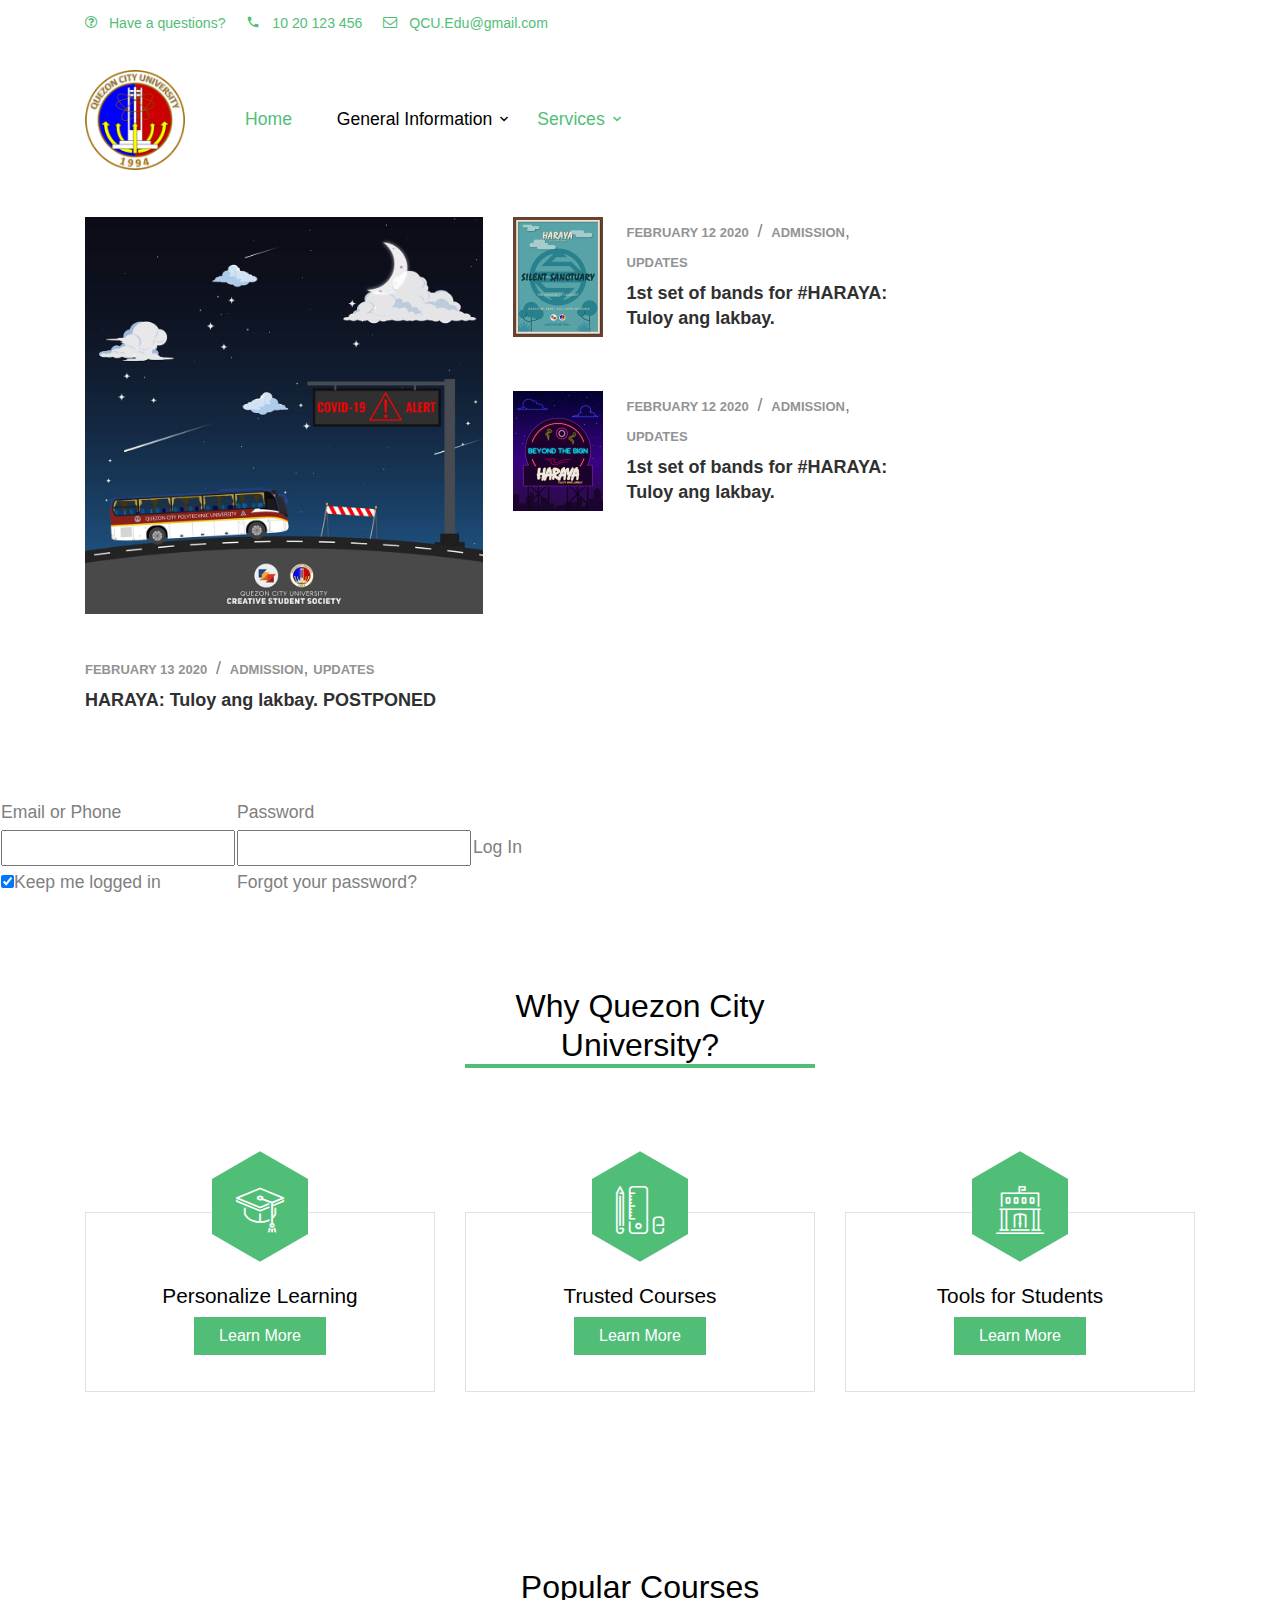
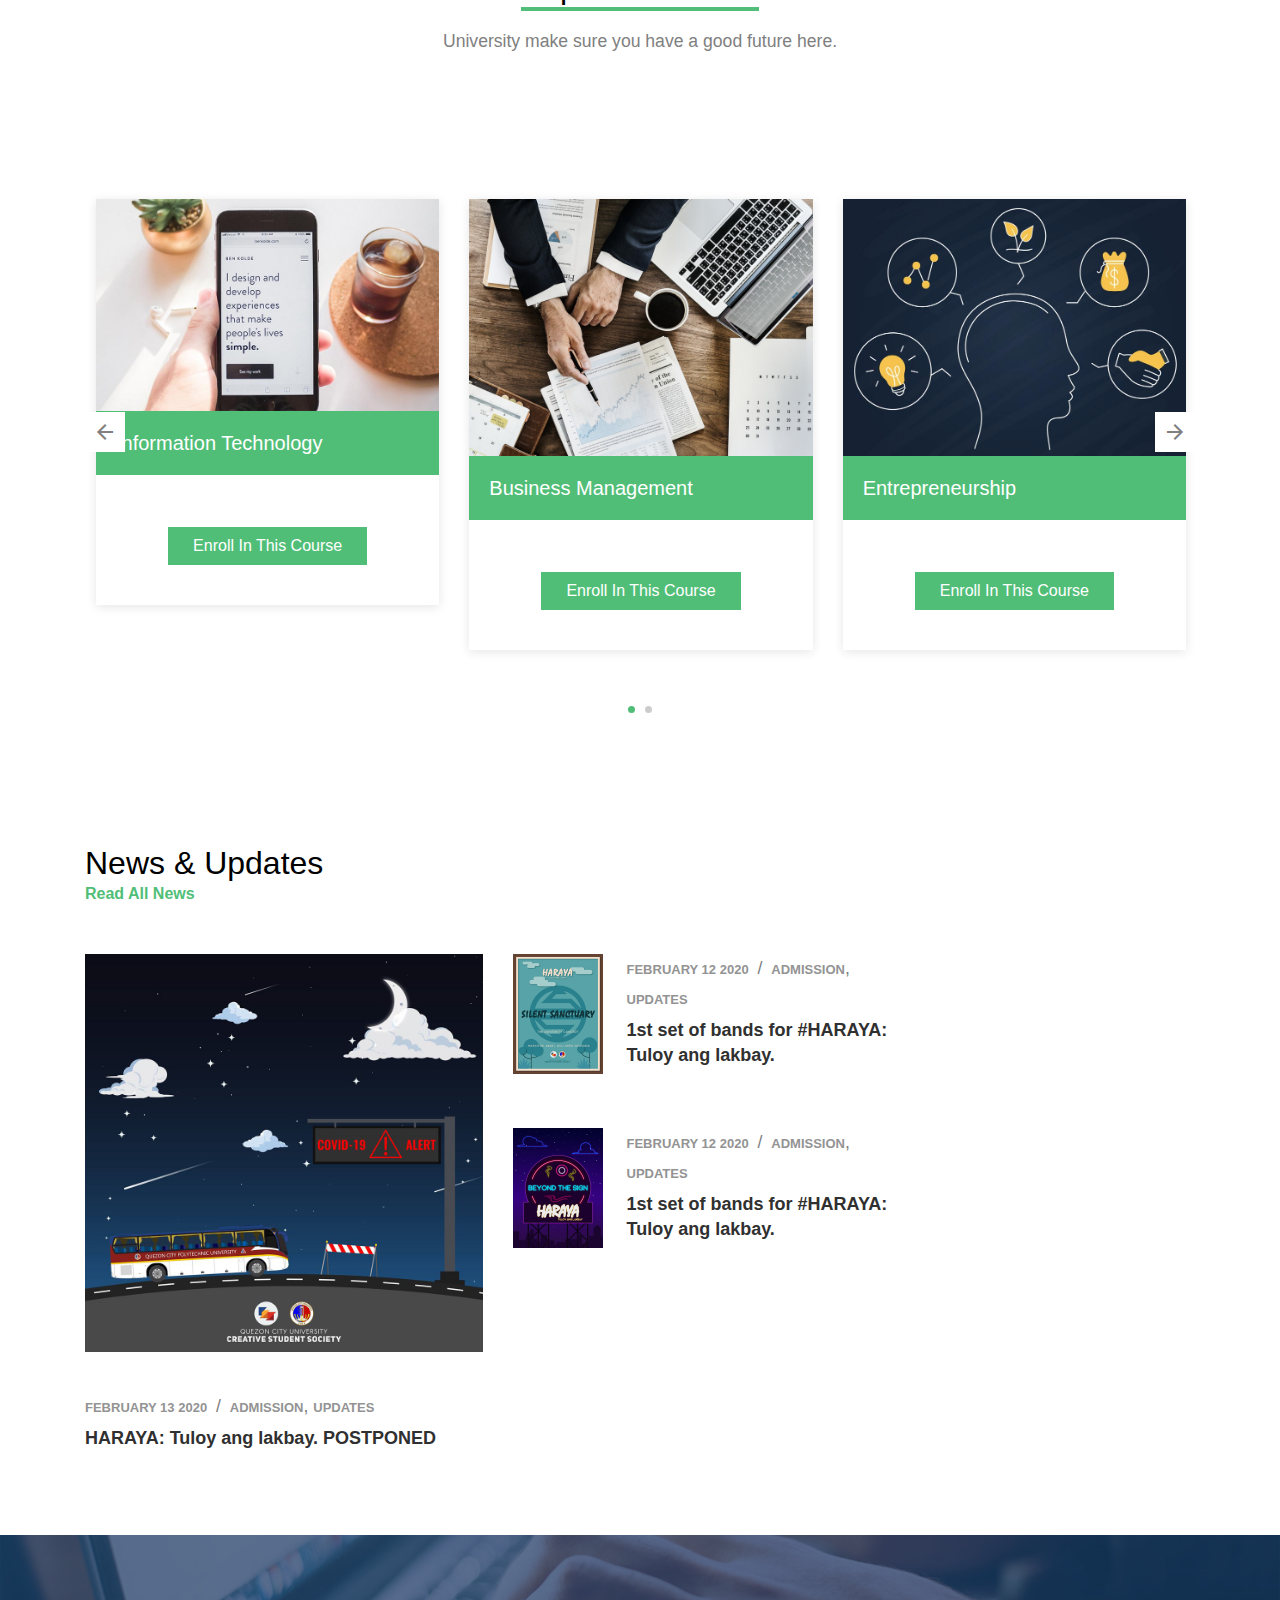
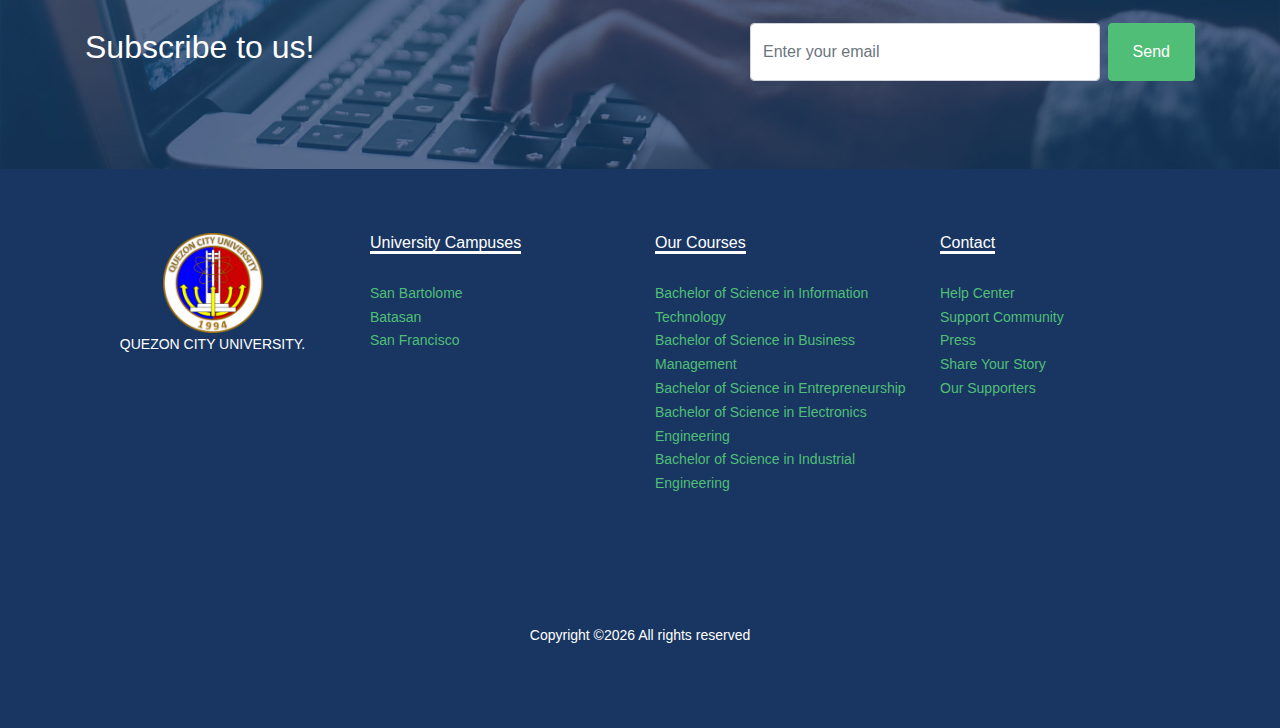
<file: index.html>
<!DOCTYPE html>
<html lang="en">

<head>
  <title>Quezon City University</title>
  <meta charset="utf-8">
  <meta name="viewport" content="width=device-width, initial-scale=1, shrink-to-fit=no">


  
  <link rel="stylesheet" href="fonts/icomoon/style.css">

  <link rel="stylesheet" href="css/bootstrap.min.css">
  <link rel="stylesheet" href="css/jquery-ui.css">
  <link rel="stylesheet" href="css/owl.carousel.min.css">
  <link rel="stylesheet" href="css/owl.theme.default.min.css">
  <link rel="stylesheet" href="css/owl.theme.default.min.css">

  <link rel="stylesheet" href="css/jquery.fancybox.min.css">

  <link rel="stylesheet" href="css/bootstrap-datepicker.css">

  <link rel="stylesheet" href="fonts/flaticon/font/flaticon.css">

  <link rel="stylesheet" href="css/aos.css">
  <link href="css/jquery.mb.YTPlayer.min.css" media="all" rel="stylesheet" type="text/css">

  <link rel="stylesheet" href="css/style.css">



</head>

<body data-spy="scroll" data-target=".site-navbar-target" data-offset="300">

  <div class="site-wrap">

    <div class="site-mobile-menu site-navbar-target">
      <div class="site-mobile-menu-header">
        <div class="site-mobile-menu-close mt-3">
          <span class="icon-close2 js-menu-toggle"></span>
        </div>
      </div>
      <div class="site-mobile-menu-body"></div>
    </div>


    <div class="py-2 bg-red">
      <div class="container">
        <div class="row align-items-center">
          <div class="col-lg-9 d-none d-lg-block">
            <a href="#" class="small mr-3"><span class="icon-question-circle-o mr-2"></span> Have a questions?</a> 
            <a href="#" class="small mr-3"><span class="icon-phone2 mr-2"></span> 10 20 123 456</a> 
            <a href="#" class="small mr-3"><span class="icon-envelope-o mr-2"></span> QCU.Edu@gmail.com</a> 
          </div>
          
          </div>
        </div>
      </div>
    </div>
    <header class="site-navbar py-4 js-sticky-header site-navbar-target" role="banner">

      <div class="container">
        <div class="d-flex align-items-center">
          <div class="site-logo">
            <a href="index.html" class="d-block">
              <img src="images/logo1.png" width = "100" height = "100" class="img-fluid">
            </a>
          </div>
          <div class="mr-auto">
            <nav class="site-navigation position-relative text-right" role="navigation">
              <ul class="site-menu main-menu js-clone-nav mr-auto d-none d-lg-block">
                <li class="active">
                  <a href="index.html" class="nav-link text-left">Home</a>
                </li>
                <li class="has-children">
                  <a href="General Information.html" class="nav-link text-left">General Information</a>
                  <ul class="dropdown">
                    <li><a href="University Calendar.html">University Calendar</a></li>
                    <li><a href="General Information.html">Mission and Vission</a></li>
					<li><a href="HYMN.html">Univeristy HYMN</a></li>
                  </ul>
                </li>
                <li>
                  <li class="has-children active">
                  <a href="Services.html" class="nav-link text-left">Services</a>
                  <ul class="dropdown">
                    <li><a href="Services.html">Registrar</a></li>
                    <li><a href="Services.html">Admission</a></li>
					<li><a href="index.html">Downloadable Forms</a></li>
                  </ul>
				  
				  
                </li>
              </ul>                                                                                                                                                                                                                                                                                          </ul>
            </nav>

          </div>
          
              <a href="#" class="d-inline-block d-lg-none site-menu-toggle js-menu-toggle text-black"><span
                class="icon-menu h3"></span></a>
            </div>
          </div>
         
        </div>
      </div>

    </header>

  <div class="news-updates">
      <div class="container">
         
        <div class="row">
          <div class="col-lg-9">
             <div class="section-heading">
              <h2 class="text-black">News &amp; Updates</h2>
              <a href="#">Read All News</a>
            </div>
            <div class="row">
              <div class="col-lg-6">
                <div class="post-entry-big">
                  <a href="news-single.html" class="img-link"><img src="images/news.jpg" alt="Image" class="img-fluid"></a>
                  <div class="post-content">
                    <div class="post-meta"> 
                      <a href="#">February 13 2020</a>
                      <span class="mx-1">/</span>
                      <a href="#">Admission</a>, <a href="#">Updates</a>
                    </div>
                    <h3 class="post-heading"><a href="news-single.html">HARAYA: Tuloy ang lakbay. POSTPONED</a></h3>
                  </div>
                </div>
              </div>
              <div class="col-lg-6">
                <div class="post-entry-big horizontal d-flex mb-4">
                  <a href="news-single.html" class="img-link mr-4"><img src="images/haraya.png" alt="Image" class="img-fluid"></a>
                  <div class="post-content">
                    <div class="post-meta">
                      <a href="#">February 12 2020</a>
                      <span class="mx-1">/</span>
                      <a href="#">Admission</a>, <a href="#">Updates</a>
                    </div>
                    <h3 class="post-heading"><a href="news-single.html">1st set of bands for #HARAYA: Tuloy ang lakbay. </a></h3>
                  </div>
                </div>

                <div class="post-entry-big horizontal d-flex mb-4">
                  <a href="news-single.html" class="img-link mr-4"><img src="images/beyond.jpg" alt="Image" class="img-fluid"></a>
                  <div class="post-content">
                    <div class="post-meta">
                      <a href="#">February 12 2020</a>
                      <span class="mx-1">/</span>
                      <a href="#">Admission</a>, <a href="#">Updates</a>
                    </div>
                    <h3 class="post-heading"><a href="news-single.html">1st set of bands for #HARAYA: Tuloy ang lakbay.</a></h3>
                  </div>
                </div>
              </div>
            </div>
          </div>
         
        </div>
      </div>
    </div>
    
<link href='https://fonts.googleapis.com/css?family=Open+Sans:400,700' rel='stylesheet' type='text/css'>

<div id="navwrapper">
  <div id="navbar"> <table class="tablewrapper">
    <tr>
      <td class="row1">Email or Phone</td>
      <td class="row1">Password</td>
    </tr>
    <tr>
      <td><input type="text" class="inputtext">
      </td>
      <td><input type="text" class="inputtext">
      </td>
      <td><div id="button">Log In</div></td>
    </tr>
    <tr>
      <td>
        <div class="row2"><input type="checkbox" checked>Keep me logged in</div></td>
      <td class="row2 h">Forgot your password?</td>
  </table>
   
    <div></div>

    <div class="site-section">
      <div class="container">
        <div class="row mb-5 justify-content-center text-center">
          <div class="col-lg-4 mb-5">
            <h2 class="section-title-underline mb-5">
              <span>Why Quezon City University?</span>
            </h2>
          </div>
        </div>
        <div class="row">
          <div class="col-lg-4 col-md-6 mb-4 mb-lg-0">

            <div class="feature-1 border">
              <div class="icon-wrapper bg-primary">
                <span class="flaticon-mortarboard text-white"></span>
              </div>
              <div class="feature-1-content">
                <h2>Personalize Learning</h2>
               
                <p><a href="#" class="btn btn-primary px-4 rounded-0">Learn More</a></p>
              </div>
            </div>
          </div>
          <div class="col-lg-4 col-md-6 mb-4 mb-lg-0">
            <div class="feature-1 border">
              <div class="icon-wrapper bg-primary">
                <span class="flaticon-school-material text-white"></span>
              </div>
              <div class="feature-1-content">
                <h2>Trusted Courses</h2>
              
                <p><a href="#" class="btn btn-primary px-4 rounded-0">Learn More</a></p>
              </div>
            </div> 
          </div>
          <div class="col-lg-4 col-md-6 mb-4 mb-lg-0">
            <div class="feature-1 border">
              <div class="icon-wrapper bg-primary">
                <span class="flaticon-library text-white"></span>
              </div>
              <div class="feature-1-content">
                <h2>Tools for Students</h2>
               
                <p><a href="#" class="btn btn-primary px-4 rounded-0">Learn More</a></p>
              </div>
            </div> 
          </div>
        </div>
      </div>
    </div>


    <div class="site-section">
      <div class="container">


        <div class="row mb-5 justify-content-center text-center">
          <div class="col-lg-6 mb-5">
            <h2 class="section-title-underline mb-3">
              <span>Popular Courses</span>
            </h2>
            <p>University make sure you have a good future here. </p>
          </div>
        </div>

        <div class="row">
          <div class="col-12">
              <div class="owl-slide-3 owl-carousel">
                  <div class="course-1-item">
                    <figure class="thumnail">
                      <a href="course-single.html"><img src="images/course_1.jpg" alt="Image" class="img-fluid"></a>
                   
                      <div class="category"><h3>Information Technology</h3></div>  
                    </figure>
                    <div class="course-1-content pb-4">
                      <div class="rating text-center mb-3">
                       
                      </div>
                      <p><a href="course-single.html" class="btn btn-primary rounded-0 px-4">Enroll In This Course</a></p>
                    </div>
                  </div>
      
                  <div class="course-1-item">
                    <figure class="thumnail">
                      <a href="course-single.html"><img src="images/business.png" alt="Image" class="img-fluid"></a>
                      <div class="category"><h3>Business Management</h3></div>  
                    </figure>
                    <div class="course-1-content pb-4">
                      <div class="rating text-center mb-3">
                        
                      </div>
                      <p><a href="course-single.html" class="btn btn-primary rounded-0 px-4">Enroll In This Course</a></p>
                    </div>
                  </div>
      
                  <div class="course-1-item">
                    <figure class="thumnail">
                      <a href="course-single.html"><img src="images/entrep.jpg" alt="Image" class="img-fluid"></a>
                      <div class="category"><h3>Entrepreneurship</h3></div>  
                    </figure>
                    <div class="course-1-content pb-4">
                      <div class="rating text-center mb-3">
                       
                      </div>
                      <p><a href="courses-single.html" class="btn btn-primary rounded-0 px-4">Enroll In This Course</a></p>
                    </div>
                  </div>

                  <div class="course-1-item">
                    <figure class="thumnail">
                        <a href="course-single.html"><img src="images/electronic.jpg" alt="Image" class="img-fluid"></a>
                      <div class="category"><h3>Electronics Engineering</h3></div>  
                    </figure>
                    <div class="course-1-content pb-4">
                      <div class="rating text-center mb-3">
                   
                      </div>
                      <p><a href="course-single.html" class="btn btn-primary rounded-0 px-4">Enroll In This Course</a></p>
                    </div>
                  </div>
      
                  <div class="course-1-item">
                    <figure class="thumnail">
                        <a href="course-single.html"><img src="images/industrial.jpg" alt="Image" class="img-fluid"></a>
                      <div class="category"><h3></h3>Industrial Engineering</div>  
                    </figure>
                    <div class="course-1-content pb-4">

                      <div class="rating text-center mb-3">
                       
                      </div>

                      <p><a href="course-single.html" class="btn btn-primary rounded-0 px-4">Enroll In This Course</a></p>
                    </div>
                  </div>
      
                 
                    
                    </div>
                  </div>
      
              </div>
      
          </div>
        </div>

        
        
      </div>
    </div>

   
    <div class="news-updates">
      <div class="container">
         
        <div class="row">
          <div class="col-lg-9">
             <div class="section-heading">
              <h2 class="text-black">News &amp; Updates</h2>
              <a href="#">Read All News</a>
            </div>
            <div class="row">
              <div class="col-lg-6">
                <div class="post-entry-big">
                  <a href="news-single.html" class="img-link"><img src="images/news.jpg" alt="Image" class="img-fluid"></a>
                  <div class="post-content">
                    <div class="post-meta"> 
                      <a href="#">February 13 2020</a>
                      <span class="mx-1">/</span>
                      <a href="#">Admission</a>, <a href="#">Updates</a>
                    </div>
                    <h3 class="post-heading"><a href="news-single.html">HARAYA: Tuloy ang lakbay. POSTPONED</a></h3>
                  </div>
                </div>
              </div>
              <div class="col-lg-6">
                <div class="post-entry-big horizontal d-flex mb-4">
                  <a href="news-single.html" class="img-link mr-4"><img src="images/haraya.png" alt="Image" class="img-fluid"></a>
                  <div class="post-content">
                    <div class="post-meta">
                      <a href="#">February 12 2020</a>
                      <span class="mx-1">/</span>
                      <a href="#">Admission</a>, <a href="#">Updates</a>
                    </div>
                    <h3 class="post-heading"><a href="news-single.html">1st set of bands for #HARAYA: Tuloy ang lakbay. </a></h3>
                  </div>
                </div>

                <div class="post-entry-big horizontal d-flex mb-4">
                  <a href="news-single.html" class="img-link mr-4"><img src="images/beyond.jpg" alt="Image" class="img-fluid"></a>
                  <div class="post-content">
                    <div class="post-meta">
                      <a href="#">February 12 2020</a>
                      <span class="mx-1">/</span>
                      <a href="#">Admission</a>, <a href="#">Updates</a>
                    </div>
                    <h3 class="post-heading"><a href="news-single.html">1st set of bands for #HARAYA: Tuloy ang lakbay.</a></h3>
                  </div>
                </div>
              </div>
            </div>
          </div>
         
        </div>
      </div>
    </div>

    <div class="site-section ftco-subscribe-1" style="background-image: url('images/bg_1.jpg')">
      <div class="container">
        <div class="row align-items-center">
          <div class="col-lg-7">
            <h2>Subscribe to us!</h2>
          </div>
          <div class="col-lg-5">
            <form action="" class="d-flex">
              <input type="text" class="rounded form-control mr-2 py-3" placeholder="Enter your email">
              <button class="btn btn-primary rounded py-3 px-4" type="submit">Send</button>
            </form>
          </div>
        </div>
      </div>
    </div> 


    <div class="footer">
      <div class="container">
        <div class="row">
          <div class="col-lg-3">
           <center><img src="images/logo1.png" width = "100" height = "100" class="img-fluid"></center>
            <center><p>QUEZON CITY UNIVERSITY.</p></center>
          </div>
          <div class="col-lg-3">
            <h3 class="footer-heading"><span>University Campuses</span></h3>
            <ul class="list-unstyled">
                <li><a href="#">San Bartolome</a></li>
                <li><a href="#">Batasan</a></li>
                <li><a href="#">San Francisco</a></li>
            </ul>
          </div>
          <div class="col-lg-3">
              <h3 class="footer-heading"><span>Our Courses</span></h3>
              <ul class="list-unstyled">
                  <li><a href="#">Bachelor of Science in Information Technology</a></li>
                  <li><a href="#">Bachelor of Science in Business Management</a></li>
                  <li><a href="#">Bachelor of Science in Entrepreneurship</a></li>
                  <li><a href="#">Bachelor of Science in Electronics Engineering</a></li>
                  <li><a href="#">Bachelor of Science in Industrial Engineering</a></li>
              </ul>
          </div>
          <div class="col-lg-3">
              <h3 class="footer-heading"><span>Contact</span></h3>
              <ul class="list-unstyled">
                  <li><a href="#">Help Center</a></li>
                  <li><a href="#">Support Community</a></li>
                  <li><a href="#">Press</a></li>
                  <li><a href="#">Share Your Story</a></li>
                  <li><a href="#">Our Supporters</a></li>
              </ul>
          </div>
        </div>

        <div class="row">
          <div class="col-12">
            <div class="copyright">
                <p>
                   
                    Copyright &copy;<script>document.write(new Date().getFullYear());</script> All rights reserved</a>
        
                    </p>
            </div>
          </div>
        </div>
      </div>
    </div>
    

  </div>
  <!-- .site-wrap -->


  <!-- loader -->
  <div id="loader" class="show fullscreen"><svg class="circular" width="48px" height="48px"><circle class="path-bg" cx="24" cy="24" r="22" fill="none" stroke-width="4" stroke="#eeeeee"/><circle class="path" cx="24" cy="24" r="22" fill="none" stroke-width="4" stroke-miterlimit="10" stroke="#51be78"/></svg></div>

  <script src="js/jquery-3.3.1.min.js"></script>
  <script src="js/jquery-migrate-3.0.1.min.js"></script>
  <script src="js/jquery-ui.js"></script>
  <script src="js/popper.min.js"></script>
  <script src="js/bootstrap.min.js"></script>
  <script src="js/owl.carousel.min.js"></script>
  <script src="js/jquery.stellar.min.js"></script>
  <script src="js/jquery.countdown.min.js"></script>
  <script src="js/bootstrap-datepicker.min.js"></script>
  <script src="js/jquery.easing.1.3.js"></script>
  <script src="js/aos.js"></script>
  <script src="js/jquery.fancybox.min.js"></script>
  <script src="js/jquery.sticky.js"></script>
  <script src="js/jquery.mb.YTPlayer.min.js"></script>




  <script src="js/main.js"></script>

</body>

</html>
</file>
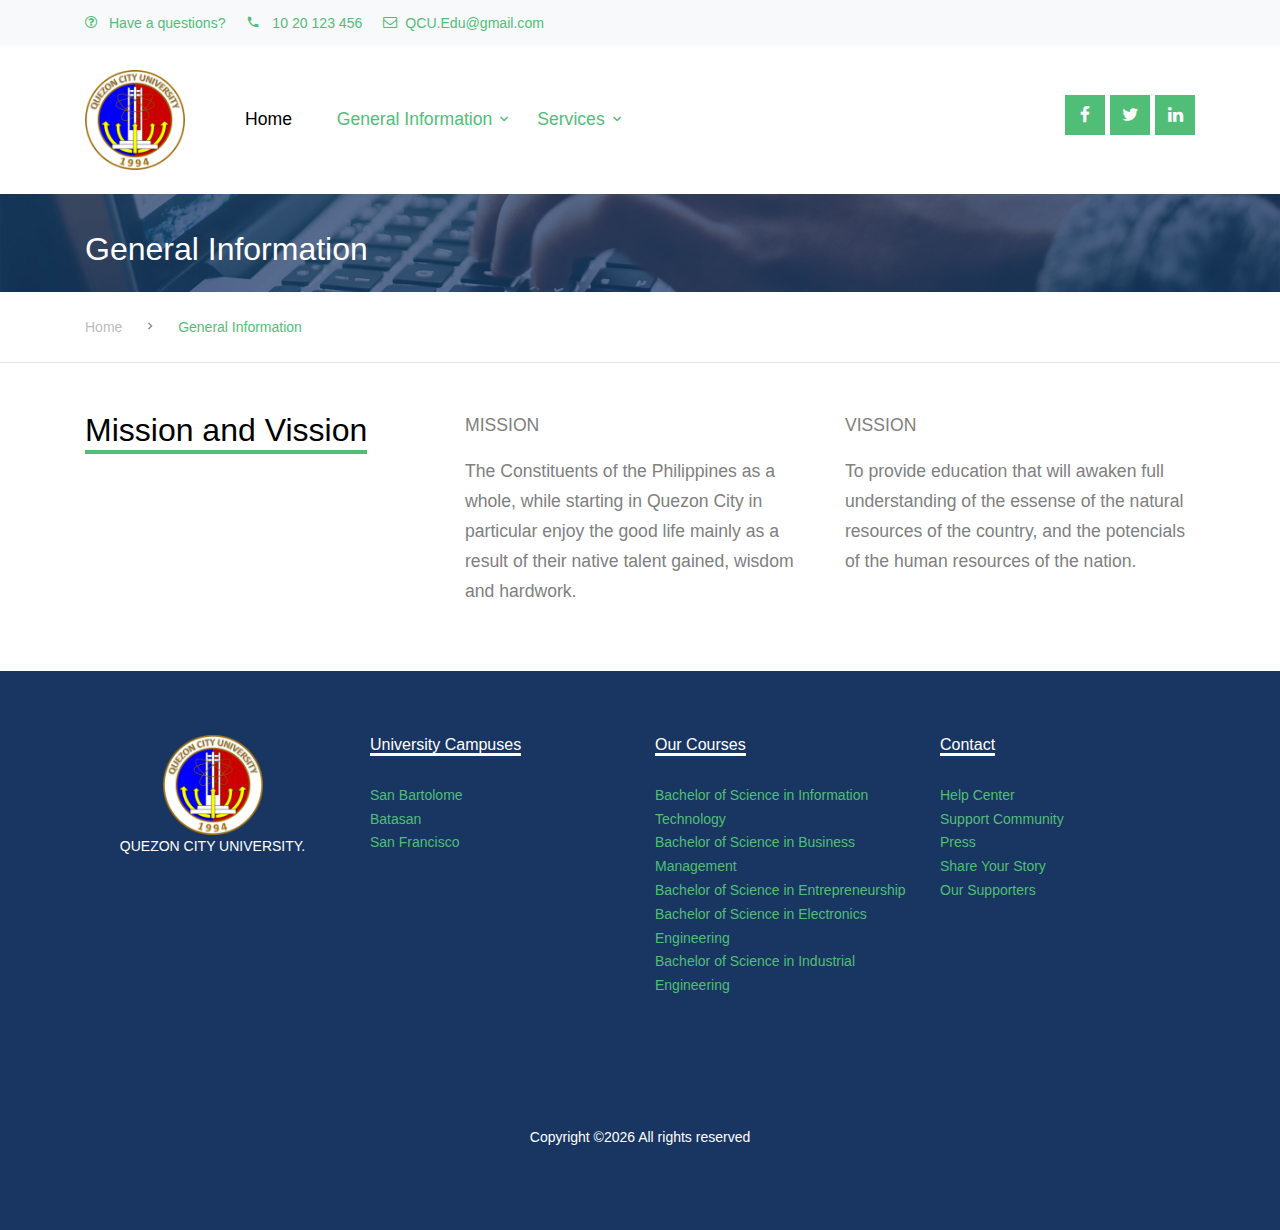
<file: General Information.html>
<!DOCTYPE html>
<html lang="en">

<head>
  <title>Quezon City University</title>
  <meta charset="utf-8">
  <meta name="viewport" content="width=device-width, initial-scale=1, shrink-to-fit=no">


  <link rel="stylesheet" href="fonts/icomoon/style.css">

  <link rel="stylesheet" href="css/bootstrap.min.css">
  <link rel="stylesheet" href="css/jquery-ui.css">
  <link rel="stylesheet" href="css/owl.carousel.min.css">
  <link rel="stylesheet" href="css/owl.theme.default.min.css">
  <link rel="stylesheet" href="css/owl.theme.default.min.css">

  <link rel="stylesheet" href="css/jquery.fancybox.min.css">

  <link rel="stylesheet" href="css/bootstrap-datepicker.css">

  <link rel="stylesheet" href="fonts/flaticon/font/flaticon.css">

  <link rel="stylesheet" href="css/aos.css">
  <link href="css/jquery.mb.YTPlayer.min.css" media="all" rel="stylesheet" type="text/css">

  <link rel="stylesheet" href="css/style.css">



</head>

<body data-spy="scroll" data-target=".site-navbar-target" data-offset="300">

  <div class="site-wrap">

    <div class="site-mobile-menu site-navbar-target">
      <div class="site-mobile-menu-header">
        <div class="site-mobile-menu-close mt-3">
          <span class="icon-close2 js-menu-toggle"></span>
        </div>
      </div>
      <div class="site-mobile-menu-body"></div>
    </div>


    <div class="py-2 bg-light">
      <div class="container">
        <div class="row align-items-center">
          <div class="col-lg-9 d-none d-lg-block">
            <a href="#" class="small mr-3"><span class="icon-question-circle-o mr-2"></span> Have a questions?</a> 
            <a href="#" class="small mr-3"><span class="icon-phone2 mr-2"></span> 10 20 123 456</a> 
            <a href="#" class="small mr-3"><span class="icon-envelope-o mr-2"></span>QCU.Edu@gmail.com</a> 
          </div>
        </div>
      </div>
    </div>
    <header class="site-navbar py-4 js-sticky-header site-navbar-target" role="banner">

      <div class="container">
        <div class="d-flex align-items-center">
          <div class="site-logo">
            <a href="index.html" class="d-block">
                <img src="images/logo1.png" width = "100" height = "100" class="img-fluid">
            </a>
          </div>
          <div class="mr-auto">
            <nav class="site-navigation position-relative text-right" role="navigation">
              <ul class="site-menu main-menu js-clone-nav mr-auto d-none d-lg-block">
                <li>
                  <a href="index.html" class="nav-link text-left">Home</a>
                </li>
                <li class="has-children active">
                  <a href="General Information.html" class="nav-link text-left">General Information</a>
                  <ul class="dropdown">
                    <li><a href="University Calendar.html">University Calendar</a></li>
                    <li><a href="General Information.html">Mission and Vission</a></li>
					<li><a href="HYMN.html">Univeristy HYMN</a></li>
                  </ul>
                </li>
                <li>
				   <li class="has-children active">
                  <a href="Services.html" class="nav-link text-left">Services</a>
                  <ul class="dropdown">
                     <li><a href="Services.html">Registrar</a></li>
                    <li><a href="Services.html">Admission</a></li>
					<li><a href="index.html">Downloadable Forms</a></li>
                  </ul>
				  
                </li>
              </ul>                                                                                                                                                                                                                                                                                          </ul>
            </nav>

          </div>
          <div class="ml-auto">
            <div class="social-wrap">
              <a href="#"><span class="icon-facebook"></span></a>
              <a href="#"><span class="icon-twitter"></span></a>
              <a href="#"><span class="icon-linkedin"></span></a>

              <a href="#" class="d-inline-block d-lg-none site-menu-toggle js-menu-toggle text-black"><span
                class="icon-menu h3"></span></a>
            </div>
          </div>
         
        </div>
      </div>

    </header>

    
    <div class="site-section ftco-subscribe-1 site-blocks-cover pb-4" style="background-image: url('images/bg_1.jpg')">
        <div class="container">
          <div class="row align-items-end">
            <div class="col-lg-7">
              <h2 class="mb-0">General Information</h2>
            </div>
          </div>
        </div>
      </div> 
    

    <div class="custom-breadcrumns border-bottom">
      <div class="container">
        <a href="#">Home</a>
        <span class="mx-3 icon-keyboard_arrow_right"></span>
        <span class="current">General Information</span>
      </div>
    </div>

    <div class="container pt-5 mb-5">
            <div class="row">
              <div class="col-lg-4">
                <h2 class="section-title-underline">
                  <span>Mission and Vission</span>
                </h2>
              </div>
              <div class="col-lg-4">
                <left><p>MISSION</p></left>
				<left><p>The Constituents of the Philippines as a whole, while starting in Quezon City in particular enjoy the good life mainly as a result of their native talent gained, wisdom and hardwork.</p>
				
              </div>
              <div class="col-lg-4">
                <right><p>VISSION</right>
                <right><p>To provide education that will awaken full understanding of the essense of the natural resources of the country, and the potencials of the human resources of the nation. </p></right>
              </div>
            </div>
                    </div>
                </div>
        </div>
    </div>
 <div class="footer">
      <div class="container">
        <div class="row">
          <div class="col-lg-3">
           <center><img src="images/logo1.png" width = "100" height = "100" class="img-fluid"></center>
            <center><p>QUEZON CITY UNIVERSITY.</p></center>
          </div>
          <div class="col-lg-3">
            <h3 class="footer-heading"><span>University Campuses</span></h3>
            <ul class="list-unstyled">
                <li><a href="#">San Bartolome</a></li>
                <li><a href="#">Batasan</a></li>
                <li><a href="#">San Francisco</a></li>
            </ul>
          </div>
          <div class="col-lg-3">
              <h3 class="footer-heading"><span>Our Courses</span></h3>
              <ul class="list-unstyled">
                  <li><a href="#">Bachelor of Science in Information Technology</a></li>
                  <li><a href="#">Bachelor of Science in Business Management</a></li>
                  <li><a href="#">Bachelor of Science in Entrepreneurship</a></li>
                  <li><a href="#">Bachelor of Science in Electronics Engineering</a></li>
                  <li><a href="#">Bachelor of Science in Industrial Engineering</a></li>
              </ul>
          </div>
          <div class="col-lg-3">
              <h3 class="footer-heading"><span>Contact</span></h3>
              <ul class="list-unstyled">
                  <li><a href="#">Help Center</a></li>
                  <li><a href="#">Support Community</a></li>
                  <li><a href="#">Press</a></li>
                  <li><a href="#">Share Your Story</a></li>
                  <li><a href="#">Our Supporters</a></li>
              </ul>
          </div>
        </div>

        <div class="row">
          <div class="col-12">
            <div class="copyright">
                <p>
      
                    Copyright &copy;<script>document.write(new Date().getFullYear());</script> All rights reserved</a>
               
                    </p>
            </div>
          </div>
        </div>
      </div>
    </div>
    
 
  <div id="loader" class="show fullscreen"><svg class="circular" width="48px" height="48px"><circle class="path-bg" cx="24" cy="24" r="22" fill="none" stroke-width="4" stroke="#eeeeee"/><circle class="path" cx="24" cy="24" r="22" fill="none" stroke-width="4" stroke-miterlimit="10" stroke="#51be78"/></svg></div>

  <script src="js/jquery-3.3.1.min.js"></script>
  <script src="js/jquery-migrate-3.0.1.min.js"></script>
  <script src="js/jquery-ui.js"></script>
  <script src="js/popper.min.js"></script>
  <script src="js/bootstrap.min.js"></script>
  <script src="js/owl.carousel.min.js"></script>
  <script src="js/jquery.stellar.min.js"></script>
  <script src="js/jquery.countdown.min.js"></script>
  <script src="js/bootstrap-datepicker.min.js"></script>
  <script src="js/jquery.easing.1.3.js"></script>
  <script src="js/aos.js"></script>
  <script src="js/jquery.fancybox.min.js"></script>
  <script src="js/jquery.sticky.js"></script>
  <script src="js/jquery.mb.YTPlayer.min.js"></script>




  <script src="js/main.js"></script>

</body>

</html>
</file>
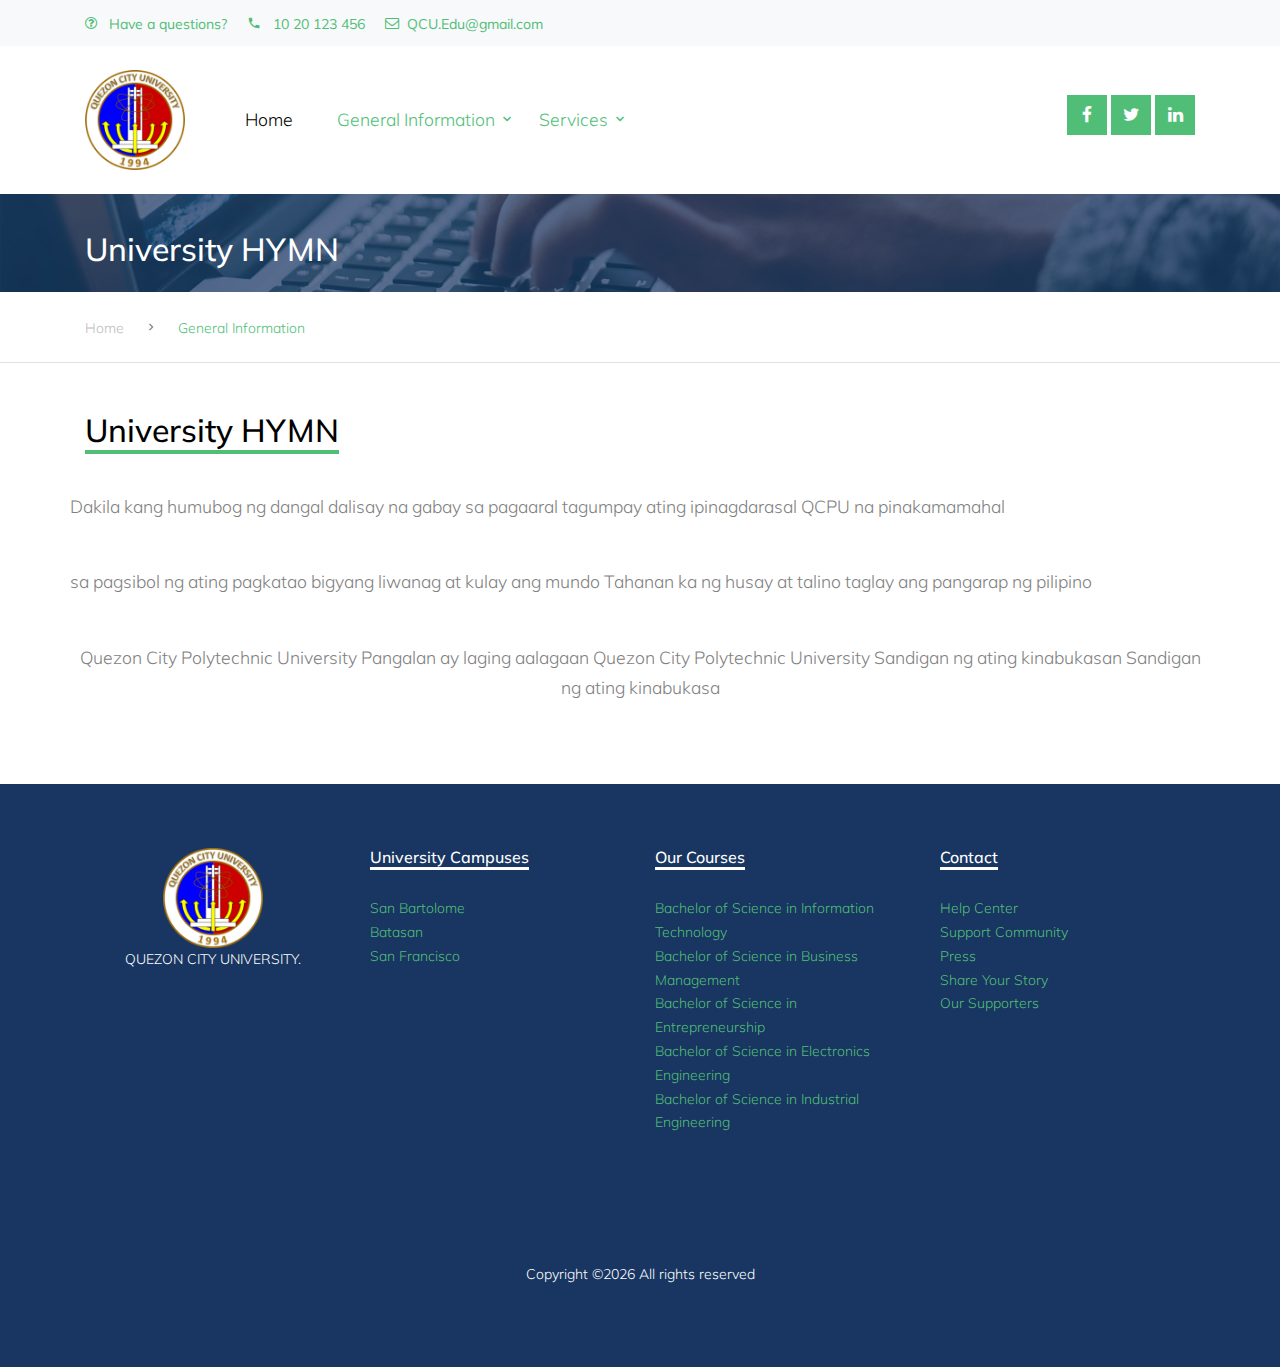
<file: HYMN.html>
<!DOCTYPE html>
<html lang="en">

<head>
  <title>Quezon City University</title>
  <meta charset="utf-8">
  <meta name="viewport" content="width=device-width, initial-scale=1, shrink-to-fit=no">


  <link href="https://fonts.googleapis.com/css?family=Muli:300,400,700,900" rel="stylesheet">
  <link rel="stylesheet" href="fonts/icomoon/style.css">

  <link rel="stylesheet" href="css/bootstrap.min.css">
  <link rel="stylesheet" href="css/jquery-ui.css">
  <link rel="stylesheet" href="css/owl.carousel.min.css">
  <link rel="stylesheet" href="css/owl.theme.default.min.css">
  <link rel="stylesheet" href="css/owl.theme.default.min.css">

  <link rel="stylesheet" href="css/jquery.fancybox.min.css">

  <link rel="stylesheet" href="css/bootstrap-datepicker.css">

  <link rel="stylesheet" href="fonts/flaticon/font/flaticon.css">

  <link rel="stylesheet" href="css/aos.css">
  <link href="css/jquery.mb.YTPlayer.min.css" media="all" rel="stylesheet" type="text/css">

  <link rel="stylesheet" href="css/style.css">



</head>

<body data-spy="scroll" data-target=".site-navbar-target" data-offset="300">

  <div class="site-wrap">

    <div class="site-mobile-menu site-navbar-target">
      <div class="site-mobile-menu-header">
        <div class="site-mobile-menu-close mt-3">
          <span class="icon-close2 js-menu-toggle"></span>
        </div>
      </div>
      <div class="site-mobile-menu-body"></div>
    </div>


    <div class="py-2 bg-light">
      <div class="container">
        <div class="row align-items-center">
          <div class="col-lg-9 d-none d-lg-block">
            <a href="#" class="small mr-3"><span class="icon-question-circle-o mr-2"></span> Have a questions?</a> 
            <a href="#" class="small mr-3"><span class="icon-phone2 mr-2"></span> 10 20 123 456</a> 
            <a href="#" class="small mr-3"><span class="icon-envelope-o mr-2"></span>QCU.Edu@gmail.com</a> 
          </div>
        </div>
      </div>
    </div>
    <header class="site-navbar py-4 js-sticky-header site-navbar-target" role="banner">

      <div class="container">
        <div class="d-flex align-items-center">
          <div class="site-logo">
            <a href="index.html" class="d-block">
                <img src="images/logo1.png" width = "100" height = "100" class="img-fluid">
            </a>
          </div>
          <div class="mr-auto">
            <nav class="site-navigation position-relative text-right" role="navigation">
              <ul class="site-menu main-menu js-clone-nav mr-auto d-none d-lg-block">
                <li>
                  <a href="index.html" class="nav-link text-left">Home</a>
                </li>
                <li class="has-children active">
                  <a href="General Information.html" class="nav-link text-left">General Information</a>
                  <ul class="dropdown">
                    <li><a href="University Calendar.html">University Calendar</a></li>
                    <li><a href="General Information.html">Mission and Vission</a></li>
					<li><a href="HYMN.html">Univeristy HYMN</a></li>
                  </ul>
                </li>
                <li>
				   <li class="has-children active">
                  <a href="Services.html" class="nav-link text-left">Services</a>
                  <ul class="dropdown">
                     <li><a href="Services.html">Registrar</a></li>
                    <li><a href="Services.html">Admission</a></li>
					<li><a href="index.html">Downloadable Forms</a></li>
                  </ul>
				  
                </li>
              </ul>                                                                                                                                                                                                                                                                                          </ul>
            </nav>

          </div>
          <div class="ml-auto">
            <div class="social-wrap">
              <a href="#"><span class="icon-facebook"></span></a>
              <a href="#"><span class="icon-twitter"></span></a>
              <a href="#"><span class="icon-linkedin"></span></a>

              <a href="#" class="d-inline-block d-lg-none site-menu-toggle js-menu-toggle text-black"><span
                class="icon-menu h3"></span></a>
            </div>
          </div>
         
        </div>
      </div>

    </header>

    
    <div class="site-section ftco-subscribe-1 site-blocks-cover pb-4" style="background-image: url('images/bg_1.jpg')">
        <div class="container">
          <div class="row align-items-end">
            <div class="col-lg-7">
              <h2 class="mb-0">University HYMN</h2>
            </div>
          </div>
        </div>
      </div> 
    

    <div class="custom-breadcrumns border-bottom">
      <div class="container">
        <a href="#">Home</a>
        <span class="mx-3 icon-keyboard_arrow_right"></span>
        <span class="current">General Information</span>
      </div>
    </div>

    <div class="container pt-5 mb-5">
            <div class="row">
              <div class="col-lg-4">
                <h2 class="section-title-underline">
                  <span>University HYMN</span>
                </h2>
              </div>
                        <center><p><br>Dakila kang humubog ng dangal
                            dalisay na gabay sa pagaaral
                            tagumpay ating ipinagdarasal
                                 QCPU na pinakamamahal</br></center></p>
								 

                                  <center><p><br> sa pagsibol ng ating pagkatao
                                 bigyang liwanag at kulay ang mundo
                                  Tahanan ka ng husay at talino
                                  taglay ang pangarap ng pilipino </br></center></p> 

                                  <center><p><br>Quezon City Polytechnic University
                                 Pangalan ay laging aalagaan
                                 Quezon City Polytechnic University
                                 Sandigan ng ating kinabukasan
                                 Sandigan ng ating kinabukasa </br> </center></p>
                    </div>
                </div>
        </div>
    </div>
	
	
				
              </div>
              <div class="col-lg-4">
              </div>
            </div>
                    </div>
                </div>
        </div>
    </div>
 <div class="footer">
      <div class="container">
        <div class="row">
          <div class="col-lg-3">
           <center><img src="images/logo1.png" width = "100" height = "100" class="img-fluid"></center>
            <center><p>QUEZON CITY UNIVERSITY.</p></center>
          </div>
          <div class="col-lg-3">
            <h3 class="footer-heading"><span>University Campuses</span></h3>
            <ul class="list-unstyled">
                <li><a href="#">San Bartolome</a></li>
                <li><a href="#">Batasan</a></li>
                <li><a href="#">San Francisco</a></li>
            </ul>
          </div>
          <div class="col-lg-3">
              <h3 class="footer-heading"><span>Our Courses</span></h3>
              <ul class="list-unstyled">
                  <li><a href="#">Bachelor of Science in Information Technology</a></li>
                  <li><a href="#">Bachelor of Science in Business Management</a></li>
                  <li><a href="#">Bachelor of Science in Entrepreneurship</a></li>
                  <li><a href="#">Bachelor of Science in Electronics Engineering</a></li>
                  <li><a href="#">Bachelor of Science in Industrial Engineering</a></li>
              </ul>
          </div>
          <div class="col-lg-3">
              <h3 class="footer-heading"><span>Contact</span></h3>
              <ul class="list-unstyled">
                  <li><a href="#">Help Center</a></li>
                  <li><a href="#">Support Community</a></li>
                  <li><a href="#">Press</a></li>
                  <li><a href="#">Share Your Story</a></li>
                  <li><a href="#">Our Supporters</a></li>
              </ul>
          </div>
        </div>

        <div class="row">
          <div class="col-12">
            <div class="copyright">
                <p>
                   
                    Copyright &copy;<script>document.write(new Date().getFullYear());</script> All rights reserved</a>
                  
                    </p>
            </div>
          </div>
        </div>
      </div>
    </div>
    

  <div id="loader" class="show fullscreen"><svg class="circular" width="48px" height="48px"><circle class="path-bg" cx="24" cy="24" r="22" fill="none" stroke-width="4" stroke="#eeeeee"/><circle class="path" cx="24" cy="24" r="22" fill="none" stroke-width="4" stroke-miterlimit="10" stroke="#51be78"/></svg></div>

  <script src="js/jquery-3.3.1.min.js"></script>
  <script src="js/jquery-migrate-3.0.1.min.js"></script>
  <script src="js/jquery-ui.js"></script>
  <script src="js/popper.min.js"></script>
  <script src="js/bootstrap.min.js"></script>
  <script src="js/owl.carousel.min.js"></script>
  <script src="js/jquery.stellar.min.js"></script>
  <script src="js/jquery.countdown.min.js"></script>
  <script src="js/bootstrap-datepicker.min.js"></script>
  <script src="js/jquery.easing.1.3.js"></script>
  <script src="js/aos.js"></script>
  <script src="js/jquery.fancybox.min.js"></script>
  <script src="js/jquery.sticky.js"></script>
  <script src="js/jquery.mb.YTPlayer.min.js"></script>




  <script src="js/main.js"></script>

</body>

</html>
</file>
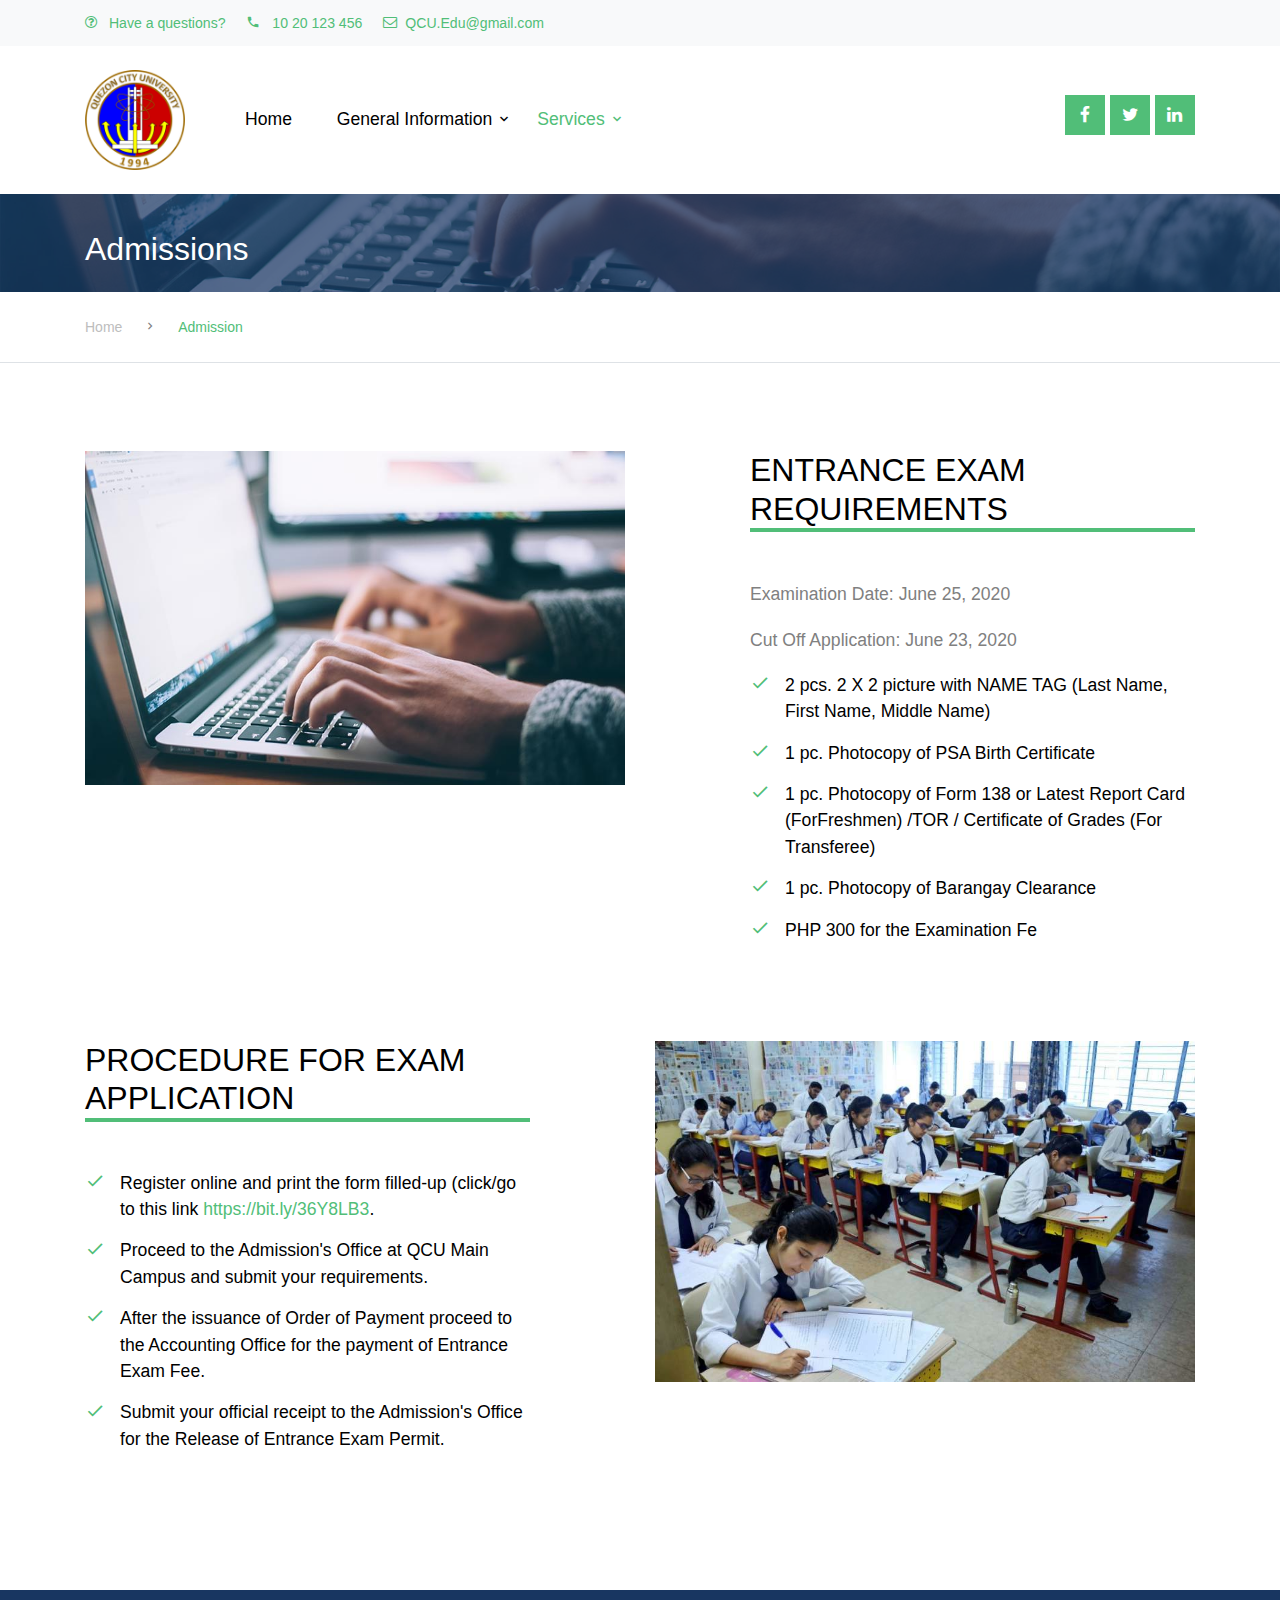
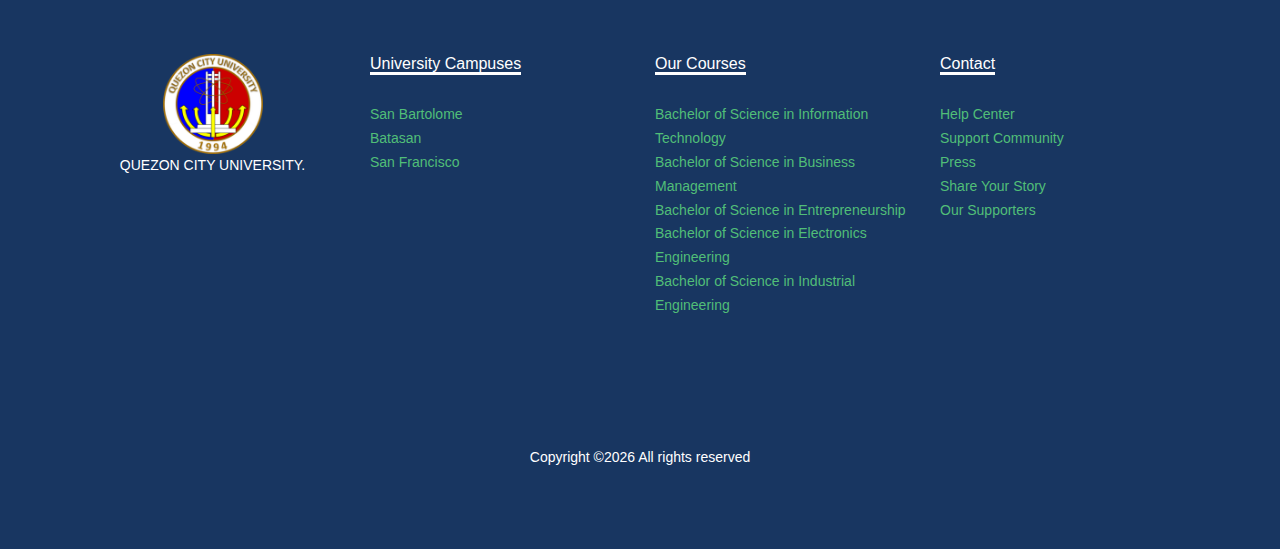
<file: Services.html>
<!DOCTYPE html>
<html lang="en">

<head>
  <title>Quezon City University</title>
  <meta charset="utf-8">
  <meta name="viewport" content="width=device-width, initial-scale=1, shrink-to-fit=no">


  
  <link rel="stylesheet" href="fonts/icomoon/style.css">

  <link rel="stylesheet" href="css/bootstrap.min.css">
  <link rel="stylesheet" href="css/jquery-ui.css">
  <link rel="stylesheet" href="css/owl.carousel.min.css">
  <link rel="stylesheet" href="css/owl.theme.default.min.css">
  <link rel="stylesheet" href="css/owl.theme.default.min.css">

  <link rel="stylesheet" href="css/jquery.fancybox.min.css">

  <link rel="stylesheet" href="css/bootstrap-datepicker.css">

  <link rel="stylesheet" href="fonts/flaticon/font/flaticon.css">

  <link rel="stylesheet" href="css/aos.css">
  <link href="css/jquery.mb.YTPlayer.min.css" media="all" rel="stylesheet" type="text/css">

  <link rel="stylesheet" href="css/style.css">



</head>

<body data-spy="scroll" data-target=".site-navbar-target" data-offset="300">

  <div class="site-wrap">

    <div class="site-mobile-menu site-navbar-target">
      <div class="site-mobile-menu-header">
        <div class="site-mobile-menu-close mt-3">
          <span class="icon-close2 js-menu-toggle"></span>
        </div>
      </div>
      <div class="site-mobile-menu-body"></div>
    </div>


    <div class="py-2 bg-light">
      <div class="container">
        <div class="row align-items-center">
          <div class="col-lg-9 d-none d-lg-block">
            <a href="#" class="small mr-3"><span class="icon-question-circle-o mr-2"></span> Have a questions?</a> 
            <a href="#" class="small mr-3"><span class="icon-phone2 mr-2"></span> 10 20 123 456</a> 
            <a href="#" class="small mr-3"><span class="icon-envelope-o mr-2"></span>QCU.Edu@gmail.com</a> 
          </div>
        </div>
      </div>
    </div>
    <header class="site-navbar py-4 js-sticky-header site-navbar-target" role="banner">

      <div class="container">
        <div class="d-flex align-items-center">
          <div class="site-logo">
            <a href="index.html" class="d-block">
              <img src="images/logo1.png" width = "100" height = "100" class="img-fluid">
            </a>
          </div>
          <div class="mr-auto">
            <nav class="site-navigation position-relative text-right" role="navigation">
              <ul class="site-menu main-menu js-clone-nav mr-auto d-none d-lg-block">
                <li>
                  <a href="index.html" class="nav-link text-left">Home</a>
                </li>
                <li class="has-children">
                  <a href="General Information.html" class="nav-link text-left">General Information</a>
                  <ul class="dropdown">
				  <li><a href="University Calendar.html">University Calendar</a></li>
                  <li><a href="General Information.html">Mission and Vission</a></li>
					<li><a href="HYMN.html">Univeristy HYMN</a></li>
                  </ul>
                </li>
               <li class="has-children active">
                  <a href="Services.html" class="nav-link text-left">Services</a>
                  <ul class="dropdown">
                     <li><a href="Services.html">Registrar</a></li>
                    <li><a href="Services.html">Admission</a></li>
					<li><a href="index.html">Downloadable Forms</a></li>
                  </ul>
				  
                </li>
                <li>
              </ul>                                                                                                                                                                                                                                                                                          </ul>
            </nav>

          </div>
          <div class="ml-auto">
            <div class="social-wrap">
              <a href="#"><span class="icon-facebook"></span></a>
              <a href="#"><span class="icon-twitter"></span></a>
              <a href="#"><span class="icon-linkedin"></span></a>

              <a href="#" class="d-inline-block d-lg-none site-menu-toggle js-menu-toggle text-black"><span
                class="icon-menu h3"></span></a>
            </div>
          </div>
         
        </div>
      </div>

    </header>

    
    <div class="site-section ftco-subscribe-1 site-blocks-cover pb-4" style="background-image: url('images/bg_1.jpg')">
        <div class="container">
          <div class="row align-items-end">
            <div class="col-lg-7">
              <h2 class="mb-0">Admissions</h2>
             
            </div>
          </div>
        </div>
      </div> 
    

    <div class="custom-breadcrumns border-bottom">
      <div class="container">
        <a href="index.html">Home</a>
        <span class="mx-3 icon-keyboard_arrow_right"></span>
        <span class="current">Admission</span>
      </div>
    </div>

    <div class="site-section">
        <div class="container">
            <div class="row mb-5">
                <div class="col-lg-6 mb-lg-0 mb-4">
                    <img src="images/course_6.jpg" alt="Image" class="img-fluid"> 
                </div>
                <div class="col-lg-5 ml-auto align-self-center">
                    <h2 class="section-title-underline mb-5">
                        <span>ENTRANCE EXAM REQUIREMENTS</span>
                    </h2>
                    <p>Examination Date: June 25, 2020</p>
                    <p>Cut Off Application: June 23, 2020</p>

                    <ol class="ul-check primary list-unstyled">
                        <li>2 pcs. 2 X 2 picture with NAME TAG (Last Name, First Name, Middle Name)</li>
                        <li>1 pc. Photocopy of PSA Birth Certificate </li>
                        <li>1 pc. Photocopy of Form 138 or Latest Report Card (ForFreshmen) /TOR / Certificate of Grades (For Transferee)</li>
                        <li>1 pc. Photocopy of Barangay Clearance</li>
                        <li>PHP 300 for the Examination Fe</li>
                    </ol>

                </div>
            </div>

            <div class="row">
                    <div class="col-lg-6 order-1 order-lg-2 mb-4 mb-lg-0">
                        <img src="images/exam.jpg" alt="Image" class="img-fluid"> 
                    </div>
                    <div class="col-lg-5 mr-auto align-self-center order-2 order-lg-1">
                        <h2 class="section-title-underline mb-5">
                            <span>PROCEDURE FOR EXAM APPLICATION</span>
                        </h2>
                        <ol class="ul-check primary list-unstyled">
                                <li> Register online and print the form filled-up (click/go to this link <a href = "https://bit.ly/36Y8LB3"> https://bit.ly/36Y8LB3</a>.</li>
                                <li>Proceed to the Admission's Office at QCU Main Campus and submit your requirements. </li>
                                <li>After the issuance of Order of Payment proceed to the Accounting Office for the payment of Entrance Exam Fee.</li>
                                <li>Submit your official receipt to the Admission's Office for the Release of Entrance Exam Permit.</li>
                            </ol>
                    </div>
                </div>
        </div>
    </div>

     <div class="footer">
      <div class="container">
        <div class="row">
          <div class="col-lg-3">
           <center><img src="images/logo1.png" width = "100" height = "100" class="img-fluid"></center>
            <center><p>QUEZON CITY UNIVERSITY.</p></center>
          </div>
          <div class="col-lg-3">
            <h3 class="footer-heading"><span>University Campuses</span></h3>
            <ul class="list-unstyled">
                <li><a href="#">San Bartolome</a></li>
                <li><a href="#">Batasan</a></li>
                <li><a href="#">San Francisco</a></li>
            </ul>
          </div>
          <div class="col-lg-3">
              <h3 class="footer-heading"><span>Our Courses</span></h3>
              <ul class="list-unstyled">
                  <li><a href="#">Bachelor of Science in Information Technology</a></li>
                  <li><a href="#">Bachelor of Science in Business Management</a></li>
                  <li><a href="#">Bachelor of Science in Entrepreneurship</a></li>
                  <li><a href="#">Bachelor of Science in Electronics Engineering</a></li>
                  <li><a href="#">Bachelor of Science in Industrial Engineering</a></li>
              </ul>
          </div>
          <div class="col-lg-3">
              <h3 class="footer-heading"><span>Contact</span></h3>
              <ul class="list-unstyled">
                  <li><a href="#">Help Center</a></li>
                  <li><a href="#">Support Community</a></li>
                  <li><a href="#">Press</a></li>
                  <li><a href="#">Share Your Story</a></li>
                  <li><a href="#">Our Supporters</a></li>
              </ul>
          </div>
        </div>

        <div class="row">
          <div class="col-12">
            <div class="copyright">
                <p>
                    
                    Copyright &copy;<script>document.write(new Date().getFullYear());</script> All rights reserved</a>
                    
                    </p>
            </div>
          </div>
        </div>
      </div>
    </div>
    

  </div>
  <!-- .site-wrap -->


  <!-- loader -->
  <div id="loader" class="show fullscreen"><svg class="circular" width="48px" height="48px"><circle class="path-bg" cx="24" cy="24" r="22" fill="none" stroke-width="4" stroke="#eeeeee"/><circle class="path" cx="24" cy="24" r="22" fill="none" stroke-width="4" stroke-miterlimit="10" stroke="#51be78"/></svg></div>

  <script src="js/jquery-3.3.1.min.js"></script>
  <script src="js/jquery-migrate-3.0.1.min.js"></script>
  <script src="js/jquery-ui.js"></script>
  <script src="js/popper.min.js"></script>
  <script src="js/bootstrap.min.js"></script>
  <script src="js/owl.carousel.min.js"></script>
  <script src="js/jquery.stellar.min.js"></script>
  <script src="js/jquery.countdown.min.js"></script>
  <script src="js/bootstrap-datepicker.min.js"></script>
  <script src="js/jquery.easing.1.3.js"></script>
  <script src="js/aos.js"></script>
  <script src="js/jquery.fancybox.min.js"></script>
  <script src="js/jquery.sticky.js"></script>
  <script src="js/jquery.mb.YTPlayer.min.js"></script>




  <script src="js/main.js"></script>

</body>

</html>
</file>
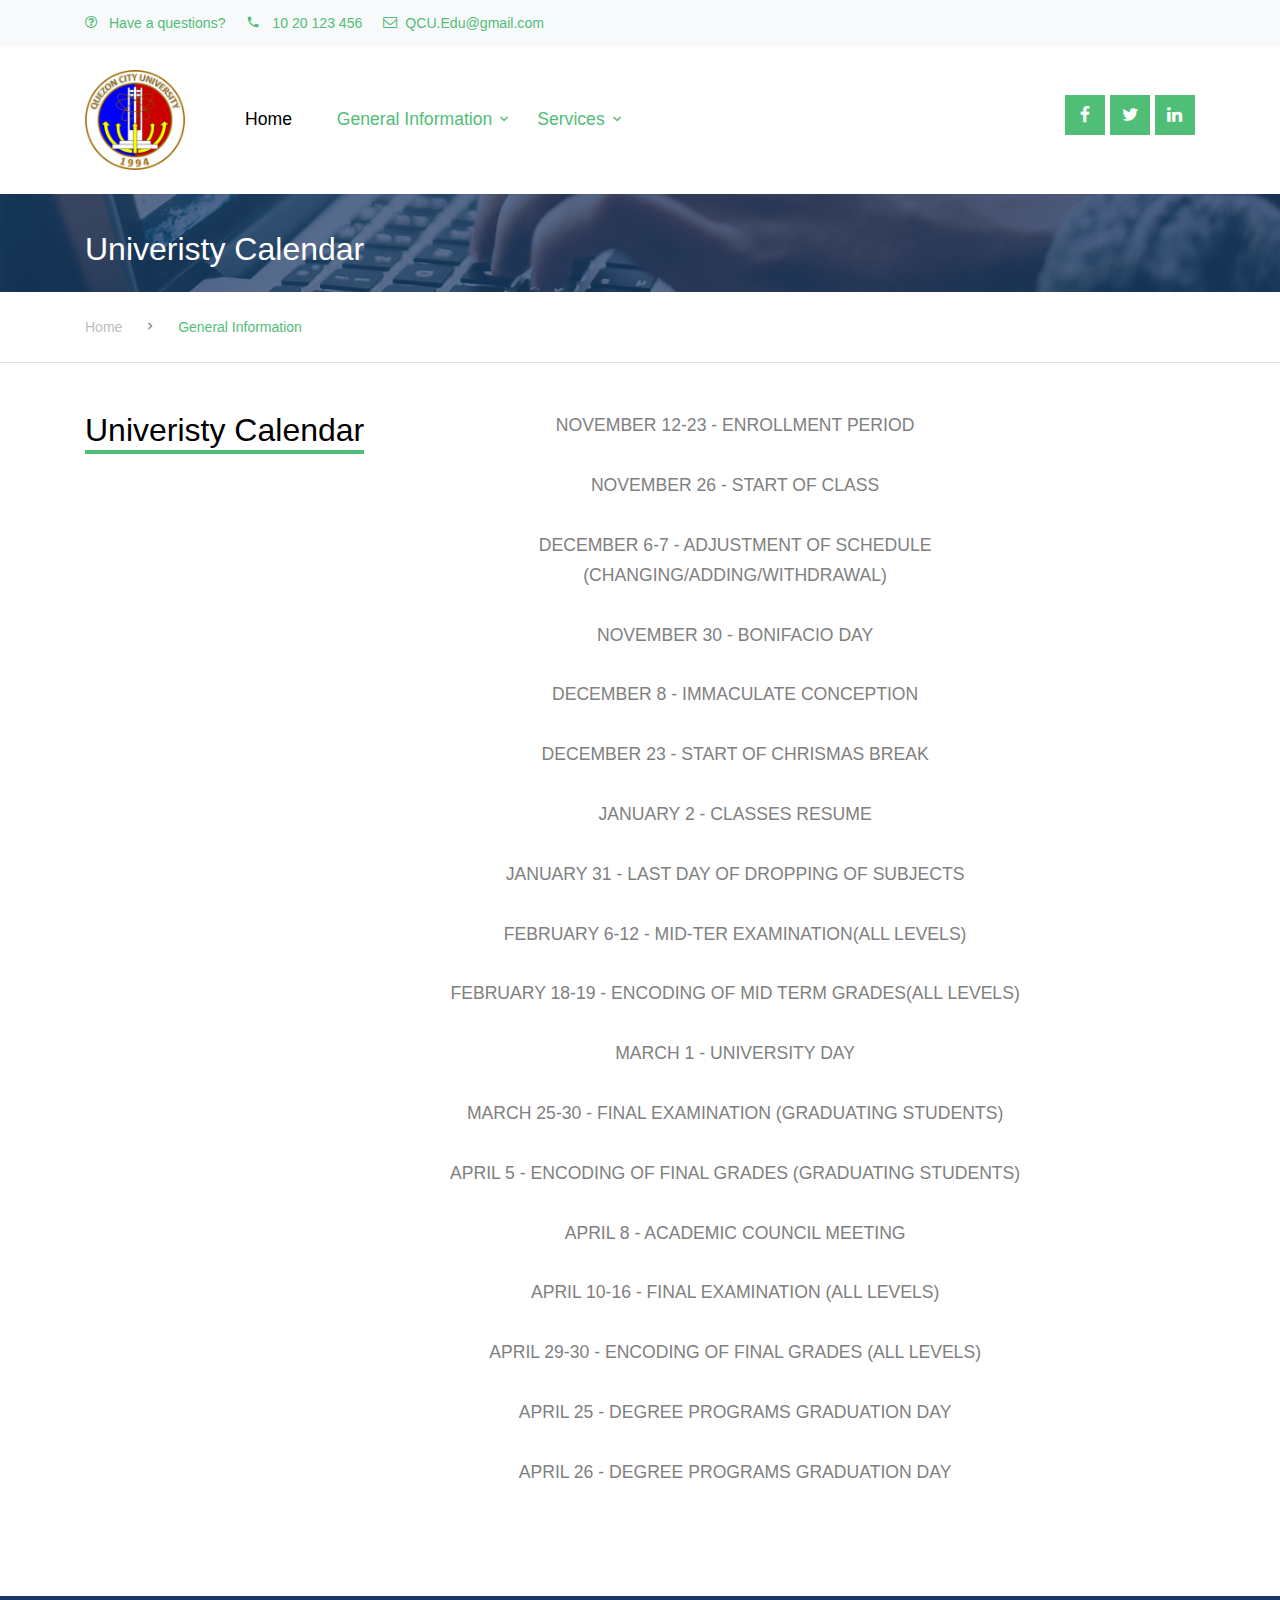
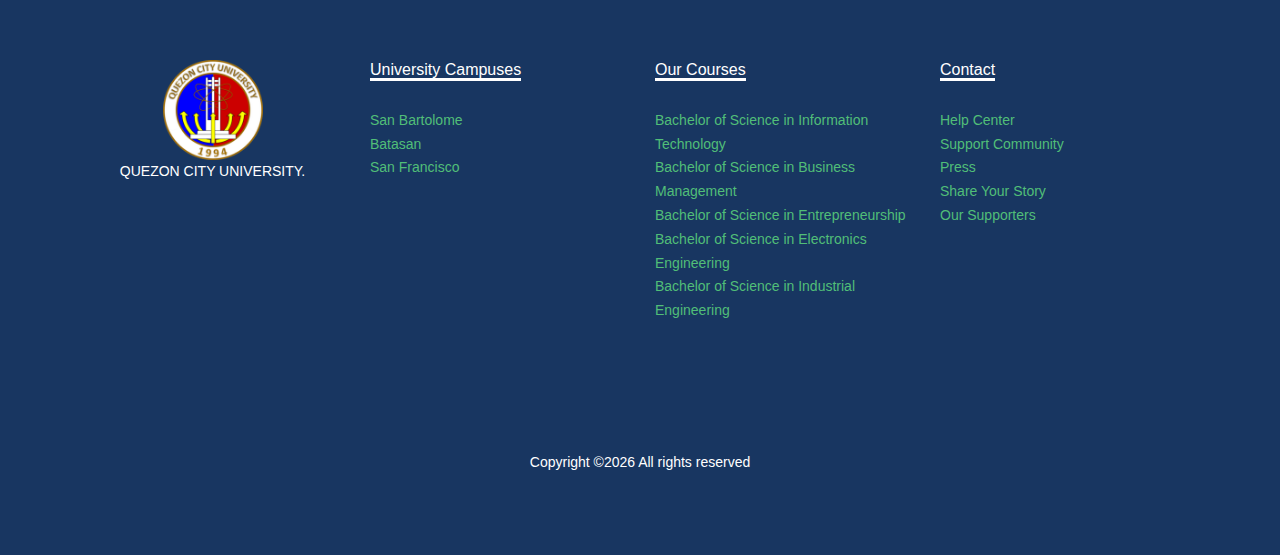
<file: University Calendar.html>
<!DOCTYPE html>
<html lang="en">

<head>
  <title>Quezon City University</title>
  <meta charset="utf-8">
  <meta name="viewport" content="width=device-width, initial-scale=1, shrink-to-fit=no">


  
  <link rel="stylesheet" href="fonts/icomoon/style.css">

  <link rel="stylesheet" href="css/bootstrap.min.css">
  <link rel="stylesheet" href="css/jquery-ui.css">
  <link rel="stylesheet" href="css/owl.carousel.min.css">
  <link rel="stylesheet" href="css/owl.theme.default.min.css">
  <link rel="stylesheet" href="css/owl.theme.default.min.css">

  <link rel="stylesheet" href="css/jquery.fancybox.min.css">

  <link rel="stylesheet" href="css/bootstrap-datepicker.css">

  <link rel="stylesheet" href="fonts/flaticon/font/flaticon.css">

  <link rel="stylesheet" href="css/aos.css">
  <link href="css/jquery.mb.YTPlayer.min.css" media="all" rel="stylesheet" type="text/css">

  <link rel="stylesheet" href="css/style.css">



</head>

<body data-spy="scroll" data-target=".site-navbar-target" data-offset="300">

  <div class="site-wrap">

    <div class="site-mobile-menu site-navbar-target">
      <div class="site-mobile-menu-header">
        <div class="site-mobile-menu-close mt-3">
          <span class="icon-close2 js-menu-toggle"></span>
        </div>
      </div>
      <div class="site-mobile-menu-body"></div>
    </div>


    <div class="py-2 bg-light">
      <div class="container">
        <div class="row align-items-center">
          <div class="col-lg-9 d-none d-lg-block">
            <a href="#" class="small mr-3"><span class="icon-question-circle-o mr-2"></span> Have a questions?</a> 
            <a href="#" class="small mr-3"><span class="icon-phone2 mr-2"></span> 10 20 123 456</a> 
            <a href="#" class="small mr-3"><span class="icon-envelope-o mr-2"></span>QCU.Edu@gmail.com</a> 
          </div>
        </div>
      </div>
    </div>
    <header class="site-navbar py-4 js-sticky-header site-navbar-target" role="banner">

      <div class="container">
        <div class="d-flex align-items-center">
          <div class="site-logo">
            <a href="index.html" class="d-block">
                <img src="images/logo1.png" width = "100" height = "100" class="img-fluid">
            </a>
          </div>
          <div class="mr-auto">
            <nav class="site-navigation position-relative text-right" role="navigation">
              <ul class="site-menu main-menu js-clone-nav mr-auto d-none d-lg-block">
                <li>
                  <a href="index.html" class="nav-link text-left">Home</a>
                </li>
                <li class="has-children active">
                  <a href="General Information.html" class="nav-link text-left">General Information</a>
                  <ul class="dropdown">
                    <li><a href="University Calendar.html">University Calendar</a></li>
                    <li><a href="General Information.html">Mission and Vission</a></li>
					<li><a href="HYMN.html">Univeristy HYMN</a></li>
                  </ul>
                </li>
                 <li class="has-children active">
                  <a href="Services.html" class="nav-link text-left">Services</a>
                  <ul class="dropdown">
                     <li><a href="Services.html">Registrar</a></li>
                    <li><a href="Services.html">Admission</a></li>
					<li><a href="index.html">Downloadable Forms</a></li>
                  </ul>
				  
                </li>
                <li>
                </li>
              </ul>                                                                                                                                                                                                                                                                                          </ul>
            </nav>

          </div>
          <div class="ml-auto">
            <div class="social-wrap">
              <a href="#"><span class="icon-facebook"></span></a>
              <a href="#"><span class="icon-twitter"></span></a>
              <a href="#"><span class="icon-linkedin"></span></a>

              <a href="#" class="d-inline-block d-lg-none site-menu-toggle js-menu-toggle text-black"><span
                class="icon-menu h3"></span></a>
            </div>
          </div>
         
        </div>
      </div>

    </header>

    
    <div class="site-section ftco-subscribe-1 site-blocks-cover pb-4" style="background-image: url('images/bg_1.jpg')">
        <div class="container">
          <div class="row align-items-end">
            <div class="col-lg-7">
              <h2 class="mb-0">Univeristy Calendar</h2>
            </div>
          </div>
        </div>
      </div> 
    

    <div class="custom-breadcrumns border-bottom">
      <div class="container">
        <a href="#">Home</a>
        <span class="mx-3 icon-keyboard_arrow_right"></span>
        <span class="current">General Information</span>
      </div>
    </div>
    <div class="container pt-5 mb-5">
            <div class="row">
              <div class="col-lg-4">
               <h2 class="section-title-underline">
                  <span>Univeristy Calendar</span>
                </h2>
              </div>
			  
			  
			  
			  <P><CENTER>  NOVEMBER 12-23                   	   - ENROLLMENT PERIOD<BR>
                    <br>
					 NOVEMBER 26                 	      - START OF CLASS<BR>
                     <br>
					 DECEMBER 6-7                        - ADJUSTMENT OF SCHEDULE<BR>
                                                           (CHANGING/ADDING/WITHDRAWAL)<BR>
                    <br>
            		 NOVEMBER 30                         - BONIFACIO DAY<BR>
                     <br>
            		 DECEMBER 8                          - IMMACULATE CONCEPTION<BR>
                     <br>
            		 DECEMBER 23                         - START OF CHRISMAS BREAK<BR>
                     <br>
            		 JANUARY 2                           - CLASSES RESUME<BR>
                     <br>
            		 JANUARY 31                          - LAST DAY OF DROPPING OF SUBJECTS<BR>
                     <br>
            		 FEBRUARY 6-12                       - MID-TER EXAMINATION(ALL LEVELS)<BR>
                     <br>
            		 FEBRUARY 18-19                      - ENCODING OF MID TERM GRADES(ALL LEVELS)<BR>
                     <br>
           			 MARCH 1                             - UNIVERSITY DAY<BR>
                     <br>
            		 MARCH 25-30                         - FINAL EXAMINATION (GRADUATING STUDENTS)<BR>
                     <br>
            		 APRIL 5                             - ENCODING OF FINAL GRADES (GRADUATING STUDENTS)<BR>
                     <br>
            		 APRIL 8                             - ACADEMIC COUNCIL MEETING<BR>
                     <br>
            		 APRIL 10-16                         - FINAL EXAMINATION (ALL LEVELS)<BR>
                     <br>
            		 APRIL 29-30                         - ENCODING OF FINAL GRADES (ALL LEVELS)<BR>
                     <br>
            		 APRIL 25                            - DEGREE PROGRAMS GRADUATION DAY<BR>
                     <br>
            	      APRIL 26                           - DEGREE PROGRAMS GRADUATION DAY<BR>
                      <br>
                      <br>
		</CENTER></P>
           

                </div>
        </div>
    </div>
 <div class="footer">
      <div class="container">
        <div class="row">
          <div class="col-lg-3">
           <center><img src="images/logo1.png" width = "100" height = "100" class="img-fluid"></center>
            <center><p>QUEZON CITY UNIVERSITY.</p></center>
          </div>
          <div class="col-lg-3">
            <h3 class="footer-heading"><span>University Campuses</span></h3>
            <ul class="list-unstyled">
                <li><a href="#">San Bartolome</a></li>
                <li><a href="#">Batasan</a></li>
                <li><a href="#">San Francisco</a></li>
            </ul>
          </div>
          <div class="col-lg-3">
              <h3 class="footer-heading"><span>Our Courses</span></h3>
              <ul class="list-unstyled">
                  <li><a href="#">Bachelor of Science in Information Technology</a></li>
                  <li><a href="#">Bachelor of Science in Business Management</a></li>
                  <li><a href="#">Bachelor of Science in Entrepreneurship</a></li>
                  <li><a href="#">Bachelor of Science in Electronics Engineering</a></li>
                  <li><a href="#">Bachelor of Science in Industrial Engineering</a></li>
              </ul>
          </div>
          <div class="col-lg-3">
              <h3 class="footer-heading"><span>Contact</span></h3>
              <ul class="list-unstyled">
                  <li><a href="#">Help Center</a></li>
                  <li><a href="#">Support Community</a></li>
                  <li><a href="#">Press</a></li>
                  <li><a href="#">Share Your Story</a></li>
                  <li><a href="#">Our Supporters</a></li>
              </ul>
          </div>
        </div>

        <div class="row">
          <div class="col-12">
            <div class="copyright">
                <p>
                   
                    Copyright &copy;<script>document.write(new Date().getFullYear());</script> All rights reserved</a>
                   
                    </p>
            </div>
          </div>
        </div>
      </div>
    </div>
    
  <!-- .site-wrap -->

  <!-- loader -->
  <div id="loader" class="show fullscreen"><svg class="circular" width="48px" height="48px"><circle class="path-bg" cx="24" cy="24" r="22" fill="none" stroke-width="4" stroke="#eeeeee"/><circle class="path" cx="24" cy="24" r="22" fill="none" stroke-width="4" stroke-miterlimit="10" stroke="#51be78"/></svg></div>

  <script src="js/jquery-3.3.1.min.js"></script>
  <script src="js/jquery-migrate-3.0.1.min.js"></script>
  <script src="js/jquery-ui.js"></script>
  <script src="js/popper.min.js"></script>
  <script src="js/bootstrap.min.js"></script>
  <script src="js/owl.carousel.min.js"></script>
  <script src="js/jquery.stellar.min.js"></script>
  <script src="js/jquery.countdown.min.js"></script>
  <script src="js/bootstrap-datepicker.min.js"></script>
  <script src="js/jquery.easing.1.3.js"></script>
  <script src="js/aos.js"></script>
  <script src="js/jquery.fancybox.min.js"></script>
  <script src="js/jquery.sticky.js"></script>
  <script src="js/jquery.mb.YTPlayer.min.js"></script>




  <script src="js/main.js"></script>

</body>

</html>
</file>
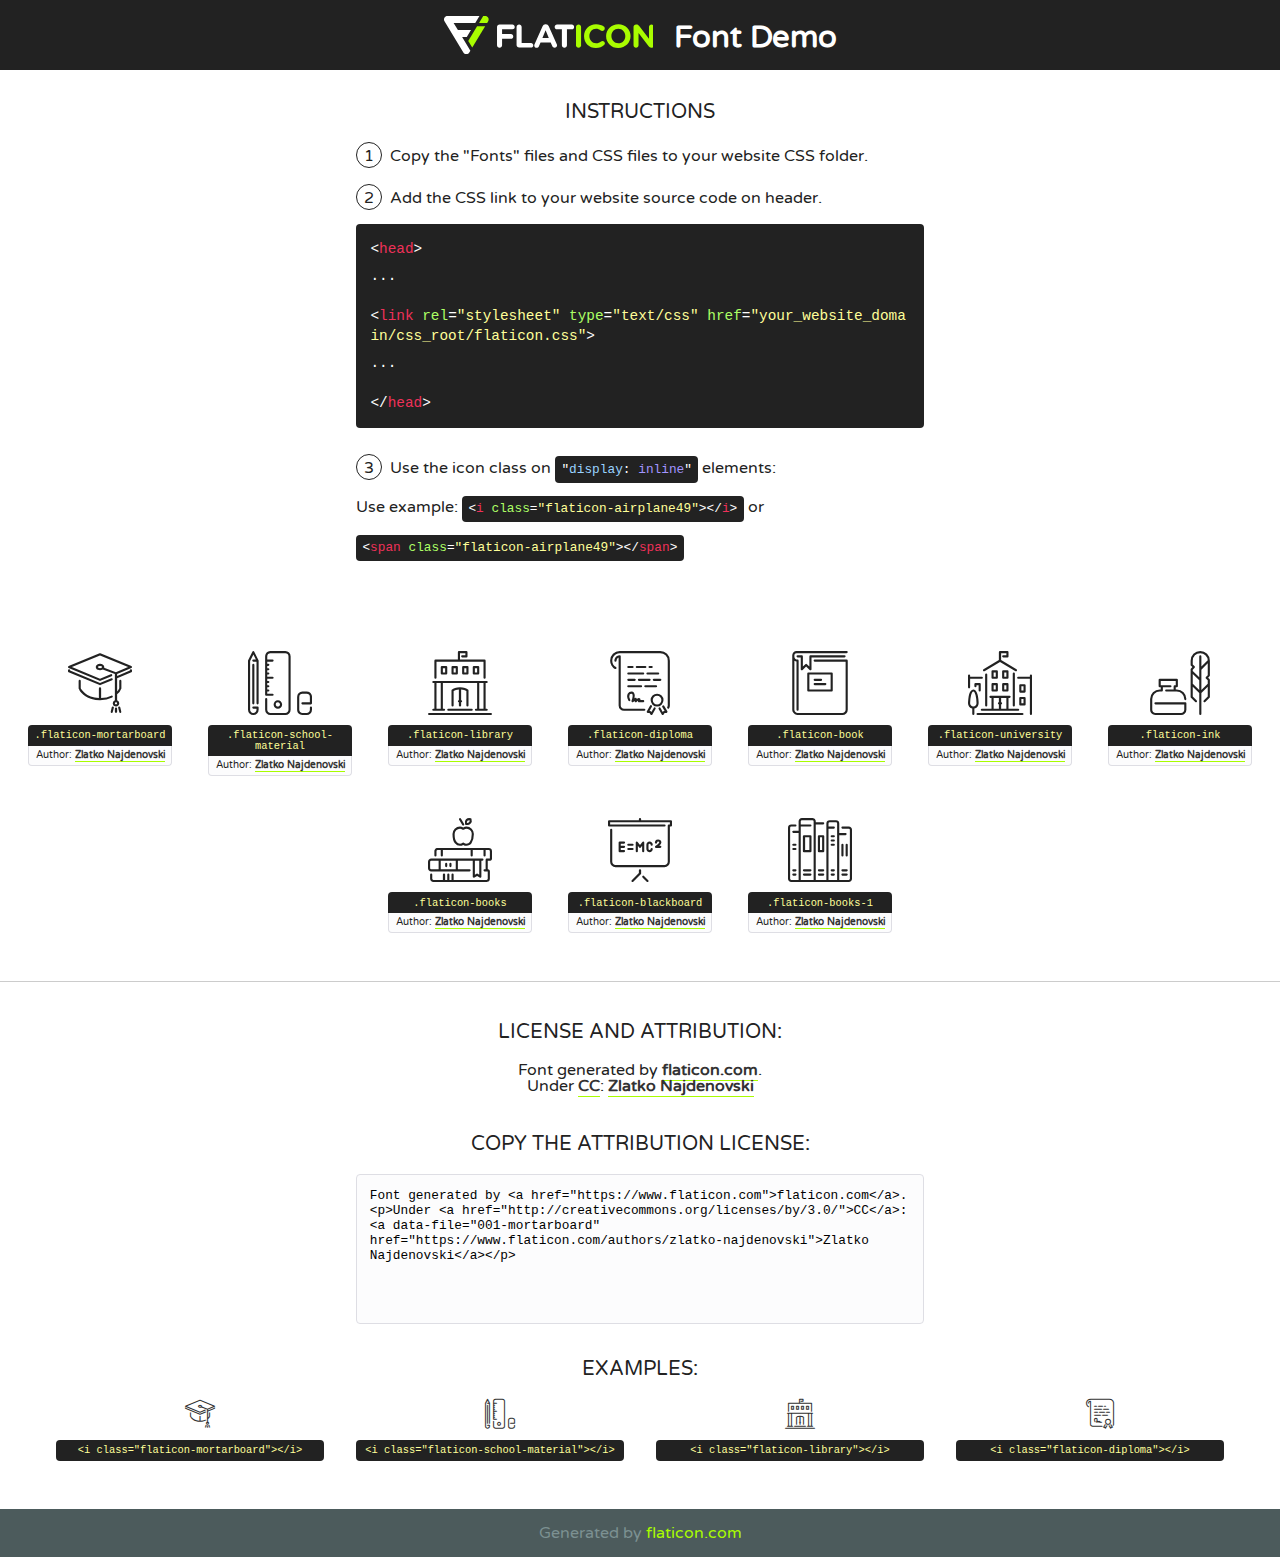
<file: fonts/flaticon/font/flaticon.html>
<!DOCTYPE html>
<!--
  Flaticon icon font: Flaticon
  Creation date: 07/06/2019 04:13
-->
<html>
<!DOCTYPE html>
<html>

<head>
    <title>Flaticon WebFont</title>
    <link href="http://fonts.googleapis.com/css?family=Varela+Round" rel="stylesheet" type="text/css" />
    <link rel="stylesheet" type="text/css" href="flaticon.css">
    <meta charset="UTF-8">
    <style>
    html, body, div, span, applet, object, iframe,
    h1, h2, h3, h4, h5, h6, p, blockquote, pre,
    a, abbr, acronym, address, big, cite, code,
    del, dfn, em, img, ins, kbd, q, s, samp,
    small, strike, strong, sub, sup, tt, var,
    b, u, i, center,
    dl, dt, dd, ol, ul, li,
    fieldset, form, label, legend,
    table, caption, tbody, tfoot, thead, tr, th, td,
    article, aside, canvas, details, embed, 
    figure, figcaption, footer, header, hgroup, 
    menu, nav, output, ruby, section, summary,
    time, mark, audio, video {
        margin: 0;
        padding: 0;
        border: 0;
        font-size: 100%;
        font: inherit;
        vertical-align: baseline;
    }
    /* HTML5 display-role reset for older browsers */
    article, aside, details, figcaption, figure, 
    footer, header, hgroup, menu, nav, section {
        display: block;
    }
    body {
        line-height: 1;
    }
    ol, ul {
        list-style: none;
    }
    blockquote, q {
        quotes: none;
    }
    blockquote:before, blockquote:after,
    q:before, q:after {
        content: '';
        content: none;
    }
    table {
        border-collapse: collapse;
        border-spacing: 0;
    }
    body {
        font-family: 'Varela Round', Helvetica, Arial, sans-serif;
        font-size: 16px;
        color: #222;
    }
    a {
        color: #333;
        border-bottom: 1px solid #a9fd00;
        font-weight: bold;
        text-decoration: none;
    }
    * {
        -moz-box-sizing: border-box;
        -webkit-box-sizing: border-box;
        box-sizing: border-box;
        margin: 0;
        padding: 0;
    }
    [class^="flaticon-"]:before, [class*=" flaticon-"]:before, [class^="flaticon-"]:after, [class*=" flaticon-"]:after {
        font-family: Flaticon;
        font-size: 30px;
        font-style: normal;
        margin-left: 20px;
        color: #333;
    }
    .wrapper {
        max-width: 600px;
        margin: auto;
        padding: 0 1em;
    }
    .title {
        font-size: 1.25em;
        text-align: center;
        margin-bottom: 1em;
        text-transform: uppercase;
    }
    header {
        text-align: center;
        background-color: #222;
        color: #fff;
        padding: 1em;
    }
    header .logo {
        width: 210px;
        height: 38px;
        display: inline-block;
        vertical-align: middle;
        margin-right: 1em;
        border: none;
    }
    header strong {
        font-size: 1.95em;
        font-weight: bold;
        vertical-align: middle;
        margin-top: 5px;
        display: inline-block;
    }
    .demo {
        margin: 2em auto;
        line-height: 1.25em;
    }
    .demo ul li {
        margin-bottom: 1em;
    }
    .demo ul li .num {
        color: #222;
        border-radius: 20px;
        display: inline-block;
        width: 26px;
        padding: 3px;
        height: 26px;
        text-align: center;
        margin-right: 0.5em;
        border: 1px solid #222;
    }
    .demo ul li code {
        background-color: #222;
        border-radius: 4px;
        padding: 0.25em 0.5em;
        display: inline-block;
        color: #fff;
        font-family: Consolas,Monaco,Lucida Console,Liberation Mono,DejaVu Sans Mono,Bitstream Vera Sans Mono,Courier New, monospace;
        font-weight: lighter;
        margin-top: 1em;
        font-size: 0.8em;
        word-break: break-all;
    }
    .demo ul li code.big {
        padding: 1em;
        font-size: 0.9em;
    }
    .demo ul li code .red {
        color: #EF3159;
    }
    .demo ul li code .green {
        color: #ACFF65;
    }
    .demo ul li code .yellow {
        color: #FFFF99;
    }
    .demo ul li code .blue {
        color: #99D3FF;
    }
    .demo ul li code .purple {
        color: #A295FF;
    }
    .demo ul li code .dots {
        margin-top: 0.5em;
        display: block;
    }
    #glyphs {
        border-bottom: 1px solid #ccc;
        padding: 2em 0;
        text-align: center;
    }
    .glyph {
        display: inline-block;
        width: 9em;
        margin: 1em;
        text-align: center;
        vertical-align: top;
        background: #FFF;
    }
    .glyph .glyph-icon {
        padding: 10px;
        display: block;
        font-family:"Flaticon";
        font-size: 64px;
        line-height: 1;
    }
    .glyph .glyph-icon:before {
        font-size: 64px;
        color: #222;
        margin-left: 0;
    }
    .class-name {
        font-size: 0.65em;
        background-color: #222;
        color: #fff;
        border-radius: 4px 4px 0 0;
        padding: 0.5em;
        color: #FFFF99;
        font-family: Consolas,Monaco,Lucida Console,Liberation Mono,DejaVu Sans Mono,Bitstream Vera Sans Mono,Courier New, monospace;
    }
    .author-name {
        font-size: 0.6em;
        background-color: #fcfcfd;
        border: 1px solid #DEDEE4;
        border-top: 0;
        border-radius: 0 0 4px 4px;
        padding: 0.5em;
    }
    .class-name:last-child {
        font-size: 10px;
        color:#888;
    }
    .class-name:last-child a {
        font-size: 10px;
        color:#555;
    }
    .class-name:last-child a:hover {
        color:#a9fd00;
    }
    .glyph > input {
        display: block;
        width: 100px;
        margin: 5px auto;
        text-align: center;
        font-size: 12px;
        cursor: text;
    }
    .glyph > input.icon-input {
        font-family:"Flaticon";
        font-size: 16px;
        margin-bottom: 10px;
    }
    .attribution .title {
        margin-top: 2em;
    }
    .attribution textarea {
        background-color: #fcfcfd;
        padding: 1em;
        border: none;
        box-shadow: none;
        border: 1px solid #DEDEE4;
        border-radius: 4px;
        resize: none;
        width: 100%;
        height: 150px;
        font-size: 0.8em;
        font-family: Consolas,Monaco,Lucida Console,Liberation Mono,DejaVu Sans Mono,Bitstream Vera Sans Mono,Courier New, monospace;
        -webkit-appearance: none;
    }
    .iconsuse {
        margin: 2em auto;
        text-align: center;
        max-width: 1200px;
    }
    .iconsuse:after {
        content: '';
        display: table;
        clear: both;
    }
    .iconsuse .image {
        float: left;
        width: 25%;
        padding: 0 1em;
    }
    .iconsuse .image p {
        margin-bottom: 1em;
    }
    .iconsuse .image span {
        display: block;
        font-size: 0.65em;
        background-color: #222;
        color: #fff;
        border-radius: 4px;
        padding: 0.5em;
        color: #FFFF99;
        margin-top: 1em;
        font-family: Consolas,Monaco,Lucida Console,Liberation Mono,DejaVu Sans Mono,Bitstream Vera Sans Mono,Courier New, monospace;
    }
    #footer {
        text-align: center;
        background-color: #4C5B5C;
        color: #7c9192;
        padding: 1em;
    }
    #footer a {
        border: none;
        color: #a9fd00;
        font-weight: normal;
    }
    @media (max-width: 960px) {
        .iconsuse .image {
            width: 50%;
        }
    }
    @media (max-width: 560px) {
        .iconsuse .image {
            width: 100%;
        }
    }
    </style>
</head>

<body class="characters-off">

    <header>
        <a href="https://www.flaticon.com" target="_blank" class="logo">
            <svg version="1.1" xmlns="http://www.w3.org/2000/svg" xmlns:xlink="http://www.w3.org/1999/xlink" xmlns:a="http://ns.adobe.com/AdobeSVGViewerExtensions/3.0/" viewBox="0 0 560.875 102.036" enable-background="new 0 0 560.875 102.036" xml:space="preserve">
                <defs>
                </defs>
                <g>
                    <g class="letters">
                        <path fill="#ffffff" d="M141.596,29.675c0-3.777,2.985-6.767,6.764-6.767h34.438c3.426,0,6.15,2.728,6.15,6.15
                        c0,3.43-2.724,6.149-6.15,6.149h-27.674v13.091h23.719c3.429,0,6.151,2.724,6.151,6.15c0,3.43-2.723,6.149-6.151,6.149h-23.719
                        v17.574c0,3.773-2.986,6.761-6.764,6.761c-3.779,0-6.764-2.989-6.764-6.761V29.675z"></path>
                        <path fill="#ffffff" d="M193.844,29.149c0-3.781,2.985-6.767,6.764-6.767c3.776,0,6.763,2.985,6.763,6.767v42.957h25.039
                        c3.426,0,6.149,2.726,6.149,6.153c0,3.425-2.723,6.15-6.149,6.15h-31.802c-3.779,0-6.764-2.986-6.764-6.768V29.149z"></path>
                        <path fill="#ffffff" d="M241.891,75.71l21.438-48.407c1.492-3.341,4.215-5.357,7.906-5.357h0.792
                        c3.686,0,6.323,2.017,7.815,5.357l21.439,48.407c0.436,0.967,0.701,1.845,0.701,2.723c0,3.602-2.809,6.501-6.414,6.501
                        c-3.161,0-5.269-1.845-6.499-4.655l-4.132-9.661h-27.059l-4.301,10.102c-1.144,2.631-3.426,4.214-6.237,4.214
                        c-3.517,0-6.24-2.81-6.24-6.325C241.1,77.64,241.451,76.677,241.891,75.71z M279.932,58.666l-8.521-20.297l-8.526,20.297H279.932
                        z"></path>
                        <path fill="#ffffff" d="M314.864,35.387H301.86c-3.429,0-6.239-2.813-6.239-6.238c0-3.429,2.811-6.24,6.239-6.24h39.533
                        c3.426,0,6.237,2.811,6.237,6.24c0,3.425-2.811,6.238-6.237,6.238h-13.001v42.785c0,3.773-2.99,6.761-6.764,6.761
                        c-3.779,0-6.764-2.989-6.764-6.761V35.387z"></path>
                        <path fill="#A9FD00" d="M352.615,29.149c0-3.781,2.985-6.767,6.767-6.767c3.774,0,6.761,2.985,6.761,6.767v49.024
                        c0,3.773-2.987,6.761-6.761,6.761c-3.781,0-6.767-2.989-6.767-6.761V29.149z"></path>
                        <path fill="#A9FD00" d="M374.132,53.836v-0.179c0-17.481,13.178-31.801,32.065-31.801c9.22,0,15.459,2.458,20.557,6.238
                        c1.402,1.054,2.637,2.985,2.637,5.357c0,3.692-2.985,6.59-6.681,6.59c-1.845,0-3.071-0.702-4.044-1.319
                        c-3.776-2.813-7.729-4.393-12.562-4.393c-10.364,0-17.831,8.611-17.831,19.154v0.173c0,10.542,7.291,19.329,17.831,19.329
                        c5.715,0,9.492-1.756,13.359-4.834c1.049-0.874,2.458-1.491,4.039-1.491c3.429,0,6.325,2.813,6.325,6.236
                        c0,2.106-1.056,3.78-2.282,4.834c-5.539,4.834-12.036,7.733-21.878,7.733C387.572,85.464,374.132,71.493,374.132,53.836z"></path>
                        <path fill="#A9FD00" d="M433.009,53.836v-0.179c0-17.481,13.79-31.801,32.766-31.801c18.981,0,32.592,14.143,32.592,31.628v0.173
                        c0,17.483-13.785,31.807-32.769,31.807C446.625,85.464,433.009,71.32,433.009,53.836z M484.224,53.836v-0.179
                        c0-10.539-7.725-19.326-18.626-19.326c-10.893,0-18.449,8.611-18.449,19.154v0.173c0,10.542,7.73,19.329,18.626,19.329
                        C476.676,72.986,484.224,64.378,484.224,53.836z"></path>
                        <path fill="#A9FD00" d="M506.233,29.321c0-3.774,2.99-6.763,6.767-6.763h1.401c3.252,0,5.183,1.583,7.029,3.953l26.093,34.265
                        V29.059c0-3.692,2.99-6.677,6.681-6.677c3.683,0,6.671,2.985,6.671,6.677v48.934c0,3.78-2.987,6.765-6.764,6.765h-0.436
                        c-3.257,0-5.188-1.581-7.034-3.953l-27.056-35.492v32.944c0,3.687-2.985,6.676-6.678,6.676c-3.683,0-6.673-2.989-6.673-6.676
                        V29.321z"></path>
                    </g>
                    <g class="insignia">
                        <path fill="#ffffff" d="M48.372,56.137h12.517l11.156-18.537H37.186L25.688,18.539h57.825L94.668,0H9.271
                        C5.925,0,2.842,1.801,1.198,4.716c-1.644,2.907-1.593,6.482,0.134,9.343l50.38,83.501c1.678,2.781,4.689,4.476,7.938,4.476
                        c3.246,0,6.257-1.695,7.935-4.476l2.898-4.804L48.372,56.137z"></path>
                        <g class="i">
                            <path fill="#A9FD00" d="M93.575,18.539h0.031v0.004l21.652,0.004l2.705-4.488c1.727-2.861,1.778-6.436,0.133-9.343
                            C116.454,1.801,113.371,0,110.026,0h-5.294L93.575,18.539z"></path>
                            <polygon fill="#A9FD00" points="88.291,27.356 64.725,66.486 75.519,84.404 109.942,27.356"></polygon>
                        </g>
                    </g>
                </g>
            </svg>
        </a>
        <strong>Font Demo</strong>
    </header>


    <section class="demo wrapper">

        <p class="title">Instructions</p>

        <ul>
            <li>
                <span class="num">1</span>Copy the "Fonts" files and CSS files to your website CSS folder.
            </li>
            <li>
                <span class="num">2</span>Add the CSS link to your website source code on header.
                <code class="big">
                    &lt;<span class="red">head</span>&gt;
                    <br/><span class="dots">...</span>
                    <br/>&lt;<span class="red">link</span> <span class="green">rel</span>=<span class="yellow">"stylesheet"</span> <span class="green">type</span>=<span class="yellow">"text/css"</span> <span class="green">href</span>=<span class="yellow">"your_website_domain/css_root/flaticon.css"</span>&gt;
                    <br/><span class="dots">...</span>
                    <br/>&lt;/<span class="red">head</span>&gt;
                </code>
            </li>

            <li>
                <p>
                    <span class="num">3</span>Use the icon class on <code>"<span class="blue">display</span>:<span class="purple"> inline</span>"</code> elements:
                    <br />
                    Use example: <code>&lt;<span class="red">i</span> <span class="green">class</span>=<span class="yellow">&quot;flaticon-airplane49&quot;</span>&gt;&lt;/<span class="red">i</span>&gt;</code> or <code>&lt;<span class="red">span</span> <span class="green">class</span>=<span class="yellow">&quot;flaticon-airplane49&quot;</span>&gt;&lt;/<span class="red">span</span>&gt;</code>
            </li>
        </ul>

    </section>




   <section id="glyphs">          
    
      
        <div class="glyph"><div class="glyph-icon flaticon-mortarboard"></div>
            <div class="class-name">.flaticon-mortarboard</div>
            <div class="author-name">Author: <a data-file="001-mortarboard" href="https://www.flaticon.com/authors/zlatko-najdenovski">Zlatko Najdenovski</a> </div> 
        </div>        
        
        <div class="glyph"><div class="glyph-icon flaticon-school-material"></div>
            <div class="class-name">.flaticon-school-material</div>
            <div class="author-name">Author: <a data-file="002-school-material" href="https://www.flaticon.com/authors/zlatko-najdenovski">Zlatko Najdenovski</a> </div> 
        </div>        
        
        <div class="glyph"><div class="glyph-icon flaticon-library"></div>
            <div class="class-name">.flaticon-library</div>
            <div class="author-name">Author: <a data-file="003-library" href="https://www.flaticon.com/authors/zlatko-najdenovski">Zlatko Najdenovski</a> </div> 
        </div>        
        
        <div class="glyph"><div class="glyph-icon flaticon-diploma"></div>
            <div class="class-name">.flaticon-diploma</div>
            <div class="author-name">Author: <a data-file="004-diploma" href="https://www.flaticon.com/authors/zlatko-najdenovski">Zlatko Najdenovski</a> </div> 
        </div>        
        
        <div class="glyph"><div class="glyph-icon flaticon-book"></div>
            <div class="class-name">.flaticon-book</div>
            <div class="author-name">Author: <a data-file="005-book" href="https://www.flaticon.com/authors/zlatko-najdenovski">Zlatko Najdenovski</a> </div> 
        </div>        
        
        <div class="glyph"><div class="glyph-icon flaticon-university"></div>
            <div class="class-name">.flaticon-university</div>
            <div class="author-name">Author: <a data-file="006-university" href="https://www.flaticon.com/authors/zlatko-najdenovski">Zlatko Najdenovski</a> </div> 
        </div>        
        
        <div class="glyph"><div class="glyph-icon flaticon-ink"></div>
            <div class="class-name">.flaticon-ink</div>
            <div class="author-name">Author: <a data-file="007-ink" href="https://www.flaticon.com/authors/zlatko-najdenovski">Zlatko Najdenovski</a> </div> 
        </div>        
        
        <div class="glyph"><div class="glyph-icon flaticon-books"></div>
            <div class="class-name">.flaticon-books</div>
            <div class="author-name">Author: <a data-file="008-books" href="https://www.flaticon.com/authors/zlatko-najdenovski">Zlatko Najdenovski</a> </div> 
        </div>        
        
        <div class="glyph"><div class="glyph-icon flaticon-blackboard"></div>
            <div class="class-name">.flaticon-blackboard</div>
            <div class="author-name">Author: <a data-file="009-blackboard" href="https://www.flaticon.com/authors/zlatko-najdenovski">Zlatko Najdenovski</a> </div> 
        </div>        
        
        <div class="glyph"><div class="glyph-icon flaticon-books-1"></div>
            <div class="class-name">.flaticon-books-1</div>
            <div class="author-name">Author: <a data-file="010-books-1" href="https://www.flaticon.com/authors/zlatko-najdenovski">Zlatko Najdenovski</a> </div> 
        </div>        
        

    </section>



    <section class="attribution wrapper"   style="text-align:center;">

      <div class="title">License and attribution:</div><div class="attrDiv">Font generated by <a href="https://www.flaticon.com">flaticon.com</a>. <div><p>Under <a href="http://creativecommons.org/licenses/by/3.0/">CC</a>: <a data-file="001-mortarboard" href="https://www.flaticon.com/authors/zlatko-najdenovski">Zlatko Najdenovski</a></p>  </div>
      </div>
      <div class="title">Copy the Attribution License:</div>

    <textarea onclick="this.focus();this.select();">Font generated by &lt;a href=&quot;https://www.flaticon.com&quot;&gt;flaticon.com&lt;/a&gt;. <p>Under <a href="http://creativecommons.org/licenses/by/3.0/">CC</a>: <a data-file="001-mortarboard" href="https://www.flaticon.com/authors/zlatko-najdenovski">Zlatko Najdenovski</a></p>  
     </textarea>

    </section>

    <section class="iconsuse">

          <div class="title">Examples:</div>            
             
            <div class="image">
                <p>
                    <i class="glyph-icon flaticon-mortarboard"></i> 
                    <span>&lt;i class=&quot;flaticon-mortarboard&quot;&gt;&lt;/i&gt;</span>
                </p>
            </div>
            
            <div class="image">
                <p>
                    <i class="glyph-icon flaticon-school-material"></i> 
                    <span>&lt;i class=&quot;flaticon-school-material&quot;&gt;&lt;/i&gt;</span>
                </p>
            </div>
            
            <div class="image">
                <p>
                    <i class="glyph-icon flaticon-library"></i> 
                    <span>&lt;i class=&quot;flaticon-library&quot;&gt;&lt;/i&gt;</span>
                </p>
            </div>
            
            <div class="image">
                <p>
                    <i class="glyph-icon flaticon-diploma"></i> 
                    <span>&lt;i class=&quot;flaticon-diploma&quot;&gt;&lt;/i&gt;</span>
                </p>
            </div>
                       
        </div>
                            
    </section>

<div id="footer">
    <div>Generated by <a href="https://www.flaticon.com">flaticon.com</a>
    </div>
</div>



</body>
</html>
</file>
<file: fonts/icomoon/style.css>
@font-face {
  font-family: 'icomoon';
  src:  url('fonts/icomoon.eot?10si43');
  src:  url('fonts/icomoon.eot?10si43#iefix') format('embedded-opentype'),
    url('fonts/icomoon.ttf?10si43') format('truetype'),
    url('fonts/icomoon.woff?10si43') format('woff'),
    url('fonts/icomoon.svg?10si43#icomoon') format('svg');
  font-weight: normal;
  font-style: normal;
}

[class^="icon-"], [class*=" icon-"] {
  /* use !important to prevent issues with browser extensions that change fonts */
  font-family: 'icomoon' !important;
  speak: none;
  font-style: normal;
  font-weight: normal;
  font-variant: normal;
  text-transform: none;
  line-height: 1;

  /* Better Font Rendering =========== */
  -webkit-font-smoothing: antialiased;
  -moz-osx-font-smoothing: grayscale;
}

.icon-asterisk:before {
  content: "\f069";
}
.icon-plus:before {
  content: "\f067";
}
.icon-question:before {
  content: "\f128";
}
.icon-minus:before {
  content: "\f068";
}
.icon-glass:before {
  content: "\f000";
}
.icon-music:before {
  content: "\f001";
}
.icon-search:before {
  content: "\f002";
}
.icon-envelope-o:before {
  content: "\f003";
}
.icon-heart:before {
  content: "\f004";
}
.icon-star:before {
  content: "\f005";
}
.icon-star-o:before {
  content: "\f006";
}
.icon-user:before {
  content: "\f007";
}
.icon-film:before {
  content: "\f008";
}
.icon-th-large:before {
  content: "\f009";
}
.icon-th:before {
  content: "\f00a";
}
.icon-th-list:before {
  content: "\f00b";
}
.icon-check:before {
  content: "\f00c";
}
.icon-close:before {
  content: "\f00d";
}
.icon-remove:before {
  content: "\f00d";
}
.icon-times:before {
  content: "\f00d";
}
.icon-search-plus:before {
  content: "\f00e";
}
.icon-search-minus:before {
  content: "\f010";
}
.icon-power-off:before {
  content: "\f011";
}
.icon-signal:before {
  content: "\f012";
}
.icon-cog:before {
  content: "\f013";
}
.icon-gear:before {
  content: "\f013";
}
.icon-trash-o:before {
  content: "\f014";
}
.icon-home:before {
  content: "\f015";
}
.icon-file-o:before {
  content: "\f016";
}
.icon-clock-o:before {
  content: "\f017";
}
.icon-road:before {
  content: "\f018";
}
.icon-download:before {
  content: "\f019";
}
.icon-arrow-circle-o-down:before {
  content: "\f01a";
}
.icon-arrow-circle-o-up:before {
  content: "\f01b";
}
.icon-inbox:before {
  content: "\f01c";
}
.icon-play-circle-o:before {
  content: "\f01d";
}
.icon-repeat:before {
  content: "\f01e";
}
.icon-rotate-right:before {
  content: "\f01e";
}
.icon-refresh:before {
  content: "\f021";
}
.icon-list-alt:before {
  content: "\f022";
}
.icon-lock:before {
  content: "\f023";
}
.icon-flag:before {
  content: "\f024";
}
.icon-headphones:before {
  content: "\f025";
}
.icon-volume-off:before {
  content: "\f026";
}
.icon-volume-down:before {
  content: "\f027";
}
.icon-volume-up:before {
  content: "\f028";
}
.icon-qrcode:before {
  content: "\f029";
}
.icon-barcode:before {
  content: "\f02a";
}
.icon-tag:before {
  content: "\f02b";
}
.icon-tags:before {
  content: "\f02c";
}
.icon-book:before {
  content: "\f02d";
}
.icon-bookmark:before {
  content: "\f02e";
}
.icon-print:before {
  content: "\f02f";
}
.icon-camera:before {
  content: "\f030";
}
.icon-font:before {
  content: "\f031";
}
.icon-bold:before {
  content: "\f032";
}
.icon-italic:before {
  content: "\f033";
}
.icon-text-height:before {
  content: "\f034";
}
.icon-text-width:before {
  content: "\f035";
}
.icon-align-left:before {
  content: "\f036";
}
.icon-align-center:before {
  content: "\f037";
}
.icon-align-right:before {
  content: "\f038";
}
.icon-align-justify:before {
  content: "\f039";
}
.icon-list:before {
  content: "\f03a";
}
.icon-dedent:before {
  content: "\f03b";
}
.icon-outdent:before {
  content: "\f03b";
}
.icon-indent:before {
  content: "\f03c";
}
.icon-video-camera:before {
  content: "\f03d";
}
.icon-image:before {
  content: "\f03e";
}
.icon-photo:before {
  content: "\f03e";
}
.icon-picture-o:before {
  content: "\f03e";
}
.icon-pencil:before {
  content: "\f040";
}
.icon-map-marker:before {
  content: "\f041";
}
.icon-adjust:before {
  content: "\f042";
}
.icon-tint:before {
  content: "\f043";
}
.icon-edit:before {
  content: "\f044";
}
.icon-pencil-square-o:before {
  content: "\f044";
}
.icon-share-square-o:before {
  content: "\f045";
}
.icon-check-square-o:before {
  content: "\f046";
}
.icon-arrows:before {
  content: "\f047";
}
.icon-step-backward:before {
  content: "\f048";
}
.icon-fast-backward:before {
  content: "\f049";
}
.icon-backward:before {
  content: "\f04a";
}
.icon-play:before {
  content: "\f04b";
}
.icon-pause:before {
  content: "\f04c";
}
.icon-stop:before {
  content: "\f04d";
}
.icon-forward:before {
  content: "\f04e";
}
.icon-fast-forward:before {
  content: "\f050";
}
.icon-step-forward:before {
  content: "\f051";
}
.icon-eject:before {
  content: "\f052";
}
.icon-chevron-left:before {
  content: "\f053";
}
.icon-chevron-right:before {
  content: "\f054";
}
.icon-plus-circle:before {
  content: "\f055";
}
.icon-minus-circle:before {
  content: "\f056";
}
.icon-times-circle:before {
  content: "\f057";
}
.icon-check-circle:before {
  content: "\f058";
}
.icon-question-circle:before {
  content: "\f059";
}
.icon-info-circle:before {
  content: "\f05a";
}
.icon-crosshairs:before {
  content: "\f05b";
}
.icon-times-circle-o:before {
  content: "\f05c";
}
.icon-check-circle-o:before {
  content: "\f05d";
}
.icon-ban:before {
  content: "\f05e";
}
.icon-arrow-left:before {
  content: "\f060";
}
.icon-arrow-right:before {
  content: "\f061";
}
.icon-arrow-up:before {
  content: "\f062";
}
.icon-arrow-down:before {
  content: "\f063";
}
.icon-mail-forward:before {
  content: "\f064";
}
.icon-share:before {
  content: "\f064";
}
.icon-expand:before {
  content: "\f065";
}
.icon-compress:before {
  content: "\f066";
}
.icon-exclamation-circle:before {
  content: "\f06a";
}
.icon-gift:before {
  content: "\f06b";
}
.icon-leaf:before {
  content: "\f06c";
}
.icon-fire:before {
  content: "\f06d";
}
.icon-eye:before {
  content: "\f06e";
}
.icon-eye-slash:before {
  content: "\f070";
}
.icon-exclamation-triangle:before {
  content: "\f071";
}
.icon-warning:before {
  content: "\f071";
}
.icon-plane:before {
  content: "\f072";
}
.icon-calendar:before {
  content: "\f073";
}
.icon-random:before {
  content: "\f074";
}
.icon-comment:before {
  content: "\f075";
}
.icon-magnet:before {
  content: "\f076";
}
.icon-chevron-up:before {
  content: "\f077";
}
.icon-chevron-down:before {
  content: "\f078";
}
.icon-retweet:before {
  content: "\f079";
}
.icon-shopping-cart:before {
  content: "\f07a";
}
.icon-folder:before {
  content: "\f07b";
}
.icon-folder-open:before {
  content: "\f07c";
}
.icon-arrows-v:before {
  content: "\f07d";
}
.icon-arrows-h:before {
  content: "\f07e";
}
.icon-bar-chart:before {
  content: "\f080";
}
.icon-bar-chart-o:before {
  content: "\f080";
}
.icon-twitter-square:before {
  content: "\f081";
}
.icon-facebook-square:before {
  content: "\f082";
}
.icon-camera-retro:before {
  content: "\f083";
}
.icon-key:before {
  content: "\f084";
}
.icon-cogs:before {
  content: "\f085";
}
.icon-gears:before {
  content: "\f085";
}
.icon-comments:before {
  content: "\f086";
}
.icon-thumbs-o-up:before {
  content: "\f087";
}
.icon-thumbs-o-down:before {
  content: "\f088";
}
.icon-star-half:before {
  content: "\f089";
}
.icon-heart-o:before {
  content: "\f08a";
}
.icon-sign-out:before {
  content: "\f08b";
}
.icon-linkedin-square:before {
  content: "\f08c";
}
.icon-thumb-tack:before {
  content: "\f08d";
}
.icon-external-link:before {
  content: "\f08e";
}
.icon-sign-in:before {
  content: "\f090";
}
.icon-trophy:before {
  content: "\f091";
}
.icon-github-square:before {
  content: "\f092";
}
.icon-upload:before {
  content: "\f093";
}
.icon-lemon-o:before {
  content: "\f094";
}
.icon-phone:before {
  content: "\f095";
}
.icon-square-o:before {
  content: "\f096";
}
.icon-bookmark-o:before {
  content: "\f097";
}
.icon-phone-square:before {
  content: "\f098";
}
.icon-twitter:before {
  content: "\f099";
}
.icon-facebook:before {
  content: "\f09a";
}
.icon-facebook-f:before {
  content: "\f09a";
}
.icon-github:before {
  content: "\f09b";
}
.icon-unlock:before {
  content: "\f09c";
}
.icon-credit-card:before {
  content: "\f09d";
}
.icon-feed:before {
  content: "\f09e";
}
.icon-rss:before {
  content: "\f09e";
}
.icon-hdd-o:before {
  content: "\f0a0";
}
.icon-bullhorn:before {
  content: "\f0a1";
}
.icon-bell-o:before {
  content: "\f0a2";
}
.icon-certificate:before {
  content: "\f0a3";
}
.icon-hand-o-right:before {
  content: "\f0a4";
}
.icon-hand-o-left:before {
  content: "\f0a5";
}
.icon-hand-o-up:before {
  content: "\f0a6";
}
.icon-hand-o-down:before {
  content: "\f0a7";
}
.icon-arrow-circle-left:before {
  content: "\f0a8";
}
.icon-arrow-circle-right:before {
  content: "\f0a9";
}
.icon-arrow-circle-up:before {
  content: "\f0aa";
}
.icon-arrow-circle-down:before {
  content: "\f0ab";
}
.icon-globe:before {
  content: "\f0ac";
}
.icon-wrench:before {
  content: "\f0ad";
}
.icon-tasks:before {
  content: "\f0ae";
}
.icon-filter:before {
  content: "\f0b0";
}
.icon-briefcase:before {
  content: "\f0b1";
}
.icon-arrows-alt:before {
  content: "\f0b2";
}
.icon-group:before {
  content: "\f0c0";
}
.icon-users:before {
  content: "\f0c0";
}
.icon-chain:before {
  content: "\f0c1";
}
.icon-link:before {
  content: "\f0c1";
}
.icon-cloud:before {
  content: "\f0c2";
}
.icon-flask:before {
  content: "\f0c3";
}
.icon-cut:before {
  content: "\f0c4";
}
.icon-scissors:before {
  content: "\f0c4";
}
.icon-copy:before {
  content: "\f0c5";
}
.icon-files-o:before {
  content: "\f0c5";
}
.icon-paperclip:before {
  content: "\f0c6";
}
.icon-floppy-o:before {
  content: "\f0c7";
}
.icon-save:before {
  content: "\f0c7";
}
.icon-square:before {
  content: "\f0c8";
}
.icon-bars:before {
  content: "\f0c9";
}
.icon-navicon:before {
  content: "\f0c9";
}
.icon-reorder:before {
  content: "\f0c9";
}
.icon-list-ul:before {
  content: "\f0ca";
}
.icon-list-ol:before {
  content: "\f0cb";
}
.icon-strikethrough:before {
  content: "\f0cc";
}
.icon-underline:before {
  content: "\f0cd";
}
.icon-table:before {
  content: "\f0ce";
}
.icon-magic:before {
  content: "\f0d0";
}
.icon-truck:before {
  content: "\f0d1";
}
.icon-pinterest:before {
  content: "\f0d2";
}
.icon-pinterest-square:before {
  content: "\f0d3";
}
.icon-google-plus-square:before {
  content: "\f0d4";
}
.icon-google-plus:before {
  content: "\f0d5";
}
.icon-money:before {
  content: "\f0d6";
}
.icon-caret-down:before {
  content: "\f0d7";
}
.icon-caret-up:before {
  content: "\f0d8";
}
.icon-caret-left:before {
  content: "\f0d9";
}
.icon-caret-right:before {
  content: "\f0da";
}
.icon-columns:before {
  content: "\f0db";
}
.icon-sort:before {
  content: "\f0dc";
}
.icon-unsorted:before {
  content: "\f0dc";
}
.icon-sort-desc:before {
  content: "\f0dd";
}
.icon-sort-down:before {
  content: "\f0dd";
}
.icon-sort-asc:before {
  content: "\f0de";
}
.icon-sort-up:before {
  content: "\f0de";
}
.icon-envelope:before {
  content: "\f0e0";
}
.icon-linkedin:before {
  content: "\f0e1";
}
.icon-rotate-left:before {
  content: "\f0e2";
}
.icon-undo:before {
  content: "\f0e2";
}
.icon-gavel:before {
  content: "\f0e3";
}
.icon-legal:before {
  content: "\f0e3";
}
.icon-dashboard:before {
  content: "\f0e4";
}
.icon-tachometer:before {
  content: "\f0e4";
}
.icon-comment-o:before {
  content: "\f0e5";
}
.icon-comments-o:before {
  content: "\f0e6";
}
.icon-bolt:before {
  content: "\f0e7";
}
.icon-flash:before {
  content: "\f0e7";
}
.icon-sitemap:before {
  content: "\f0e8";
}
.icon-umbrella:before {
  content: "\f0e9";
}
.icon-clipboard:before {
  content: "\f0ea";
}
.icon-paste:before {
  content: "\f0ea";
}
.icon-lightbulb-o:before {
  content: "\f0eb";
}
.icon-exchange:before {
  content: "\f0ec";
}
.icon-cloud-download:before {
  content: "\f0ed";
}
.icon-cloud-upload:before {
  content: "\f0ee";
}
.icon-user-md:before {
  content: "\f0f0";
}
.icon-stethoscope:before {
  content: "\f0f1";
}
.icon-suitcase:before {
  content: "\f0f2";
}
.icon-bell:before {
  content: "\f0f3";
}
.icon-coffee:before {
  content: "\f0f4";
}
.icon-cutlery:before {
  content: "\f0f5";
}
.icon-file-text-o:before {
  content: "\f0f6";
}
.icon-building-o:before {
  content: "\f0f7";
}
.icon-hospital-o:before {
  content: "\f0f8";
}
.icon-ambulance:before {
  content: "\f0f9";
}
.icon-medkit:before {
  content: "\f0fa";
}
.icon-fighter-jet:before {
  content: "\f0fb";
}
.icon-beer:before {
  content: "\f0fc";
}
.icon-h-square:before {
  content: "\f0fd";
}
.icon-plus-square:before {
  content: "\f0fe";
}
.icon-angle-double-left:before {
  content: "\f100";
}
.icon-angle-double-right:before {
  content: "\f101";
}
.icon-angle-double-up:before {
  content: "\f102";
}
.icon-angle-double-down:before {
  content: "\f103";
}
.icon-angle-left:before {
  content: "\f104";
}
.icon-angle-right:before {
  content: "\f105";
}
.icon-angle-up:before {
  content: "\f106";
}
.icon-angle-down:before {
  content: "\f107";
}
.icon-desktop:before {
  content: "\f108";
}
.icon-laptop:before {
  content: "\f109";
}
.icon-tablet:before {
  content: "\f10a";
}
.icon-mobile:before {
  content: "\f10b";
}
.icon-mobile-phone:before {
  content: "\f10b";
}
.icon-circle-o:before {
  content: "\f10c";
}
.icon-quote-left:before {
  content: "\f10d";
}
.icon-quote-right:before {
  content: "\f10e";
}
.icon-spinner:before {
  content: "\f110";
}
.icon-circle:before {
  content: "\f111";
}
.icon-mail-reply:before {
  content: "\f112";
}
.icon-reply:before {
  content: "\f112";
}
.icon-github-alt:before {
  content: "\f113";
}
.icon-folder-o:before {
  content: "\f114";
}
.icon-folder-open-o:before {
  content: "\f115";
}
.icon-smile-o:before {
  content: "\f118";
}
.icon-frown-o:before {
  content: "\f119";
}
.icon-meh-o:before {
  content: "\f11a";
}
.icon-gamepad:before {
  content: "\f11b";
}
.icon-keyboard-o:before {
  content: "\f11c";
}
.icon-flag-o:before {
  content: "\f11d";
}
.icon-flag-checkered:before {
  content: "\f11e";
}
.icon-terminal:before {
  content: "\f120";
}
.icon-code:before {
  content: "\f121";
}
.icon-mail-reply-all:before {
  content: "\f122";
}
.icon-reply-all:before {
  content: "\f122";
}
.icon-star-half-empty:before {
  content: "\f123";
}
.icon-star-half-full:before {
  content: "\f123";
}
.icon-star-half-o:before {
  content: "\f123";
}
.icon-location-arrow:before {
  content: "\f124";
}
.icon-crop:before {
  content: "\f125";
}
.icon-code-fork:before {
  content: "\f126";
}
.icon-chain-broken:before {
  content: "\f127";
}
.icon-unlink:before {
  content: "\f127";
}
.icon-info:before {
  content: "\f129";
}
.icon-exclamation:before {
  content: "\f12a";
}
.icon-superscript:before {
  content: "\f12b";
}
.icon-subscript:before {
  content: "\f12c";
}
.icon-eraser:before {
  content: "\f12d";
}
.icon-puzzle-piece:before {
  content: "\f12e";
}
.icon-microphone:before {
  content: "\f130";
}
.icon-microphone-slash:before {
  content: "\f131";
}
.icon-shield:before {
  content: "\f132";
}
.icon-calendar-o:before {
  content: "\f133";
}
.icon-fire-extinguisher:before {
  content: "\f134";
}
.icon-rocket:before {
  content: "\f135";
}
.icon-maxcdn:before {
  content: "\f136";
}
.icon-chevron-circle-left:before {
  content: "\f137";
}
.icon-chevron-circle-right:before {
  content: "\f138";
}
.icon-chevron-circle-up:before {
  content: "\f139";
}
.icon-chevron-circle-down:before {
  content: "\f13a";
}
.icon-html5:before {
  content: "\f13b";
}
.icon-css3:before {
  content: "\f13c";
}
.icon-anchor:before {
  content: "\f13d";
}
.icon-unlock-alt:before {
  content: "\f13e";
}
.icon-bullseye:before {
  content: "\f140";
}
.icon-ellipsis-h:before {
  content: "\f141";
}
.icon-ellipsis-v:before {
  content: "\f142";
}
.icon-rss-square:before {
  content: "\f143";
}
.icon-play-circle:before {
  content: "\f144";
}
.icon-ticket:before {
  content: "\f145";
}
.icon-minus-square:before {
  content: "\f146";
}
.icon-minus-square-o:before {
  content: "\f147";
}
.icon-level-up:before {
  content: "\f148";
}
.icon-level-down:before {
  content: "\f149";
}
.icon-check-square:before {
  content: "\f14a";
}
.icon-pencil-square:before {
  content: "\f14b";
}
.icon-external-link-square:before {
  content: "\f14c";
}
.icon-share-square:before {
  content: "\f14d";
}
.icon-compass:before {
  content: "\f14e";
}
.icon-caret-square-o-down:before {
  content: "\f150";
}
.icon-toggle-down:before {
  content: "\f150";
}
.icon-caret-square-o-up:before {
  content: "\f151";
}
.icon-toggle-up:before {
  content: "\f151";
}
.icon-caret-square-o-right:before {
  content: "\f152";
}
.icon-toggle-right:before {
  content: "\f152";
}
.icon-eur:before {
  content: "\f153";
}
.icon-euro:before {
  content: "\f153";
}
.icon-gbp:before {
  content: "\f154";
}
.icon-dollar:before {
  content: "\f155";
}
.icon-usd:before {
  content: "\f155";
}
.icon-inr:before {
  content: "\f156";
}
.icon-rupee:before {
  content: "\f156";
}
.icon-cny:before {
  content: "\f157";
}
.icon-jpy:before {
  content: "\f157";
}
.icon-rmb:before {
  content: "\f157";
}
.icon-yen:before {
  content: "\f157";
}
.icon-rouble:before {
  content: "\f158";
}
.icon-rub:before {
  content: "\f158";
}
.icon-ruble:before {
  content: "\f158";
}
.icon-krw:before {
  content: "\f159";
}
.icon-won:before {
  content: "\f159";
}
.icon-bitcoin:before {
  content: "\f15a";
}
.icon-btc:before {
  content: "\f15a";
}
.icon-file:before {
  content: "\f15b";
}
.icon-file-text:before {
  content: "\f15c";
}
.icon-sort-alpha-asc:before {
  content: "\f15d";
}
.icon-sort-alpha-desc:before {
  content: "\f15e";
}
.icon-sort-amount-asc:before {
  content: "\f160";
}
.icon-sort-amount-desc:before {
  content: "\f161";
}
.icon-sort-numeric-asc:before {
  content: "\f162";
}
.icon-sort-numeric-desc:before {
  content: "\f163";
}
.icon-thumbs-up:before {
  content: "\f164";
}
.icon-thumbs-down:before {
  content: "\f165";
}
.icon-youtube-square:before {
  content: "\f166";
}
.icon-youtube:before {
  content: "\f167";
}
.icon-xing:before {
  content: "\f168";
}
.icon-xing-square:before {
  content: "\f169";
}
.icon-youtube-play:before {
  content: "\f16a";
}
.icon-dropbox:before {
  content: "\f16b";
}
.icon-stack-overflow:before {
  content: "\f16c";
}
.icon-instagram:before {
  content: "\f16d";
}
.icon-flickr:before {
  content: "\f16e";
}
.icon-adn:before {
  content: "\f170";
}
.icon-bitbucket:before {
  content: "\f171";
}
.icon-bitbucket-square:before {
  content: "\f172";
}
.icon-tumblr:before {
  content: "\f173";
}
.icon-tumblr-square:before {
  content: "\f174";
}
.icon-long-arrow-down:before {
  content: "\f175";
}
.icon-long-arrow-up:before {
  content: "\f176";
}
.icon-long-arrow-left:before {
  content: "\f177";
}
.icon-long-arrow-right:before {
  content: "\f178";
}
.icon-apple:before {
  content: "\f179";
}
.icon-windows:before {
  content: "\f17a";
}
.icon-android:before {
  content: "\f17b";
}
.icon-linux:before {
  content: "\f17c";
}
.icon-dribbble:before {
  content: "\f17d";
}
.icon-skype:before {
  content: "\f17e";
}
.icon-foursquare:before {
  content: "\f180";
}
.icon-trello:before {
  content: "\f181";
}
.icon-female:before {
  content: "\f182";
}
.icon-male:before {
  content: "\f183";
}
.icon-gittip:before {
  content: "\f184";
}
.icon-gratipay:before {
  content: "\f184";
}
.icon-sun-o:before {
  content: "\f185";
}
.icon-moon-o:before {
  content: "\f186";
}
.icon-archive:before {
  content: "\f187";
}
.icon-bug:before {
  content: "\f188";
}
.icon-vk:before {
  content: "\f189";
}
.icon-weibo:before {
  content: "\f18a";
}
.icon-renren:before {
  content: "\f18b";
}
.icon-pagelines:before {
  content: "\f18c";
}
.icon-stack-exchange:before {
  content: "\f18d";
}
.icon-arrow-circle-o-right:before {
  content: "\f18e";
}
.icon-arrow-circle-o-left:before {
  content: "\f190";
}
.icon-caret-square-o-left:before {
  content: "\f191";
}
.icon-toggle-left:before {
  content: "\f191";
}
.icon-dot-circle-o:before {
  content: "\f192";
}
.icon-wheelchair:before {
  content: "\f193";
}
.icon-vimeo-square:before {
  content: "\f194";
}
.icon-try:before {
  content: "\f195";
}
.icon-turkish-lira:before {
  content: "\f195";
}
.icon-plus-square-o:before {
  content: "\f196";
}
.icon-space-shuttle:before {
  content: "\f197";
}
.icon-slack:before {
  content: "\f198";
}
.icon-envelope-square:before {
  content: "\f199";
}
.icon-wordpress:before {
  content: "\f19a";
}
.icon-openid:before {
  content: "\f19b";
}
.icon-bank:before {
  content: "\f19c";
}
.icon-institution:before {
  content: "\f19c";
}
.icon-university:before {
  content: "\f19c";
}
.icon-graduation-cap:before {
  content: "\f19d";
}
.icon-mortar-board:before {
  content: "\f19d";
}
.icon-yahoo:before {
  content: "\f19e";
}
.icon-google:before {
  content: "\f1a0";
}
.icon-reddit:before {
  content: "\f1a1";
}
.icon-reddit-square:before {
  content: "\f1a2";
}
.icon-stumbleupon-circle:before {
  content: "\f1a3";
}
.icon-stumbleupon:before {
  content: "\f1a4";
}
.icon-delicious:before {
  content: "\f1a5";
}
.icon-digg:before {
  content: "\f1a6";
}
.icon-pied-piper-pp:before {
  content: "\f1a7";
}
.icon-pied-piper-alt:before {
  content: "\f1a8";
}
.icon-drupal:before {
  content: "\f1a9";
}
.icon-joomla:before {
  content: "\f1aa";
}
.icon-language:before {
  content: "\f1ab";
}
.icon-fax:before {
  content: "\f1ac";
}
.icon-building:before {
  content: "\f1ad";
}
.icon-child:before {
  content: "\f1ae";
}
.icon-paw:before {
  content: "\f1b0";
}
.icon-spoon:before {
  content: "\f1b1";
}
.icon-cube:before {
  content: "\f1b2";
}
.icon-cubes:before {
  content: "\f1b3";
}
.icon-behance:before {
  content: "\f1b4";
}
.icon-behance-square:before {
  content: "\f1b5";
}
.icon-steam:before {
  content: "\f1b6";
}
.icon-steam-square:before {
  content: "\f1b7";
}
.icon-recycle:before {
  content: "\f1b8";
}
.icon-automobile:before {
  content: "\f1b9";
}
.icon-car:before {
  content: "\f1b9";
}
.icon-cab:before {
  content: "\f1ba";
}
.icon-taxi:before {
  content: "\f1ba";
}
.icon-tree:before {
  content: "\f1bb";
}
.icon-spotify:before {
  content: "\f1bc";
}
.icon-deviantart:before {
  content: "\f1bd";
}
.icon-soundcloud:before {
  content: "\f1be";
}
.icon-database:before {
  content: "\f1c0";
}
.icon-file-pdf-o:before {
  content: "\f1c1";
}
.icon-file-word-o:before {
  content: "\f1c2";
}
.icon-file-excel-o:before {
  content: "\f1c3";
}
.icon-file-powerpoint-o:before {
  content: "\f1c4";
}
.icon-file-image-o:before {
  content: "\f1c5";
}
.icon-file-photo-o:before {
  content: "\f1c5";
}
.icon-file-picture-o:before {
  content: "\f1c5";
}
.icon-file-archive-o:before {
  content: "\f1c6";
}
.icon-file-zip-o:before {
  content: "\f1c6";
}
.icon-file-audio-o:before {
  content: "\f1c7";
}
.icon-file-sound-o:before {
  content: "\f1c7";
}
.icon-file-movie-o:before {
  content: "\f1c8";
}
.icon-file-video-o:before {
  content: "\f1c8";
}
.icon-file-code-o:before {
  content: "\f1c9";
}
.icon-vine:before {
  content: "\f1ca";
}
.icon-codepen:before {
  content: "\f1cb";
}
.icon-jsfiddle:before {
  content: "\f1cc";
}
.icon-life-bouy:before {
  content: "\f1cd";
}
.icon-life-buoy:before {
  content: "\f1cd";
}
.icon-life-ring:before {
  content: "\f1cd";
}
.icon-life-saver:before {
  content: "\f1cd";
}
.icon-support:before {
  content: "\f1cd";
}
.icon-circle-o-notch:before {
  content: "\f1ce";
}
.icon-ra:before {
  content: "\f1d0";
}
.icon-rebel:before {
  content: "\f1d0";
}
.icon-resistance:before {
  content: "\f1d0";
}
.icon-empire:before {
  content: "\f1d1";
}
.icon-ge:before {
  content: "\f1d1";
}
.icon-git-square:before {
  content: "\f1d2";
}
.icon-git:before {
  content: "\f1d3";
}
.icon-hacker-news:before {
  content: "\f1d4";
}
.icon-y-combinator-square:before {
  content: "\f1d4";
}
.icon-yc-square:before {
  content: "\f1d4";
}
.icon-tencent-weibo:before {
  content: "\f1d5";
}
.icon-qq:before {
  content: "\f1d6";
}
.icon-wechat:before {
  content: "\f1d7";
}
.icon-weixin:before {
  content: "\f1d7";
}
.icon-paper-plane:before {
  content: "\f1d8";
}
.icon-send:before {
  content: "\f1d8";
}
.icon-paper-plane-o:before {
  content: "\f1d9";
}
.icon-send-o:before {
  content: "\f1d9";
}
.icon-history:before {
  content: "\f1da";
}
.icon-circle-thin:before {
  content: "\f1db";
}
.icon-header:before {
  content: "\f1dc";
}
.icon-paragraph:before {
  content: "\f1dd";
}
.icon-sliders:before {
  content: "\f1de";
}
.icon-share-alt:before {
  content: "\f1e0";
}
.icon-share-alt-square:before {
  content: "\f1e1";
}
.icon-bomb:before {
  content: "\f1e2";
}
.icon-futbol-o:before {
  content: "\f1e3";
}
.icon-soccer-ball-o:before {
  content: "\f1e3";
}
.icon-tty:before {
  content: "\f1e4";
}
.icon-binoculars:before {
  content: "\f1e5";
}
.icon-plug:before {
  content: "\f1e6";
}
.icon-slideshare:before {
  content: "\f1e7";
}
.icon-twitch:before {
  content: "\f1e8";
}
.icon-yelp:before {
  content: "\f1e9";
}
.icon-newspaper-o:before {
  content: "\f1ea";
}
.icon-wifi:before {
  content: "\f1eb";
}
.icon-calculator:before {
  content: "\f1ec";
}
.icon-paypal:before {
  content: "\f1ed";
}
.icon-google-wallet:before {
  content: "\f1ee";
}
.icon-cc-visa:before {
  content: "\f1f0";
}
.icon-cc-mastercard:before {
  content: "\f1f1";
}
.icon-cc-discover:before {
  content: "\f1f2";
}
.icon-cc-amex:before {
  content: "\f1f3";
}
.icon-cc-paypal:before {
  content: "\f1f4";
}
.icon-cc-stripe:before {
  content: "\f1f5";
}
.icon-bell-slash:before {
  content: "\f1f6";
}
.icon-bell-slash-o:before {
  content: "\f1f7";
}
.icon-trash:before {
  content: "\f1f8";
}
.icon-copyright:before {
  content: "\f1f9";
}
.icon-at:before {
  content: "\f1fa";
}
.icon-eyedropper:before {
  content: "\f1fb";
}
.icon-paint-brush:before {
  content: "\f1fc";
}
.icon-birthday-cake:before {
  content: "\f1fd";
}
.icon-area-chart:before {
  content: "\f1fe";
}
.icon-pie-chart:before {
  content: "\f200";
}
.icon-line-chart:before {
  content: "\f201";
}
.icon-lastfm:before {
  content: "\f202";
}
.icon-lastfm-square:before {
  content: "\f203";
}
.icon-toggle-off:before {
  content: "\f204";
}
.icon-toggle-on:before {
  content: "\f205";
}
.icon-bicycle:before {
  content: "\f206";
}
.icon-bus:before {
  content: "\f207";
}
.icon-ioxhost:before {
  content: "\f208";
}
.icon-angellist:before {
  content: "\f209";
}
.icon-cc:before {
  content: "\f20a";
}
.icon-ils:before {
  content: "\f20b";
}
.icon-shekel:before {
  content: "\f20b";
}
.icon-sheqel:before {
  content: "\f20b";
}
.icon-meanpath:before {
  content: "\f20c";
}
.icon-buysellads:before {
  content: "\f20d";
}
.icon-connectdevelop:before {
  content: "\f20e";
}
.icon-dashcube:before {
  content: "\f210";
}
.icon-forumbee:before {
  content: "\f211";
}
.icon-leanpub:before {
  content: "\f212";
}
.icon-sellsy:before {
  content: "\f213";
}
.icon-shirtsinbulk:before {
  content: "\f214";
}
.icon-simplybuilt:before {
  content: "\f215";
}
.icon-skyatlas:before {
  content: "\f216";
}
.icon-cart-plus:before {
  content: "\f217";
}
.icon-cart-arrow-down:before {
  content: "\f218";
}
.icon-diamond:before {
  content: "\f219";
}
.icon-ship:before {
  content: "\f21a";
}
.icon-user-secret:before {
  content: "\f21b";
}
.icon-motorcycle:before {
  content: "\f21c";
}
.icon-street-view:before {
  content: "\f21d";
}
.icon-heartbeat:before {
  content: "\f21e";
}
.icon-venus:before {
  content: "\f221";
}
.icon-mars:before {
  content: "\f222";
}
.icon-mercury:before {
  content: "\f223";
}
.icon-intersex:before {
  content: "\f224";
}
.icon-transgender:before {
  content: "\f224";
}
.icon-transgender-alt:before {
  content: "\f225";
}
.icon-venus-double:before {
  content: "\f226";
}
.icon-mars-double:before {
  content: "\f227";
}
.icon-venus-mars:before {
  content: "\f228";
}
.icon-mars-stroke:before {
  content: "\f229";
}
.icon-mars-stroke-v:before {
  content: "\f22a";
}
.icon-mars-stroke-h:before {
  content: "\f22b";
}
.icon-neuter:before {
  content: "\f22c";
}
.icon-genderless:before {
  content: "\f22d";
}
.icon-facebook-official:before {
  content: "\f230";
}
.icon-pinterest-p:before {
  content: "\f231";
}
.icon-whatsapp:before {
  content: "\f232";
}
.icon-server:before {
  content: "\f233";
}
.icon-user-plus:before {
  content: "\f234";
}
.icon-user-times:before {
  content: "\f235";
}
.icon-bed:before {
  content: "\f236";
}
.icon-hotel:before {
  content: "\f236";
}
.icon-viacoin:before {
  content: "\f237";
}
.icon-train:before {
  content: "\f238";
}
.icon-subway:before {
  content: "\f239";
}
.icon-medium:before {
  content: "\f23a";
}
.icon-y-combinator:before {
  content: "\f23b";
}
.icon-yc:before {
  content: "\f23b";
}
.icon-optin-monster:before {
  content: "\f23c";
}
.icon-opencart:before {
  content: "\f23d";
}
.icon-expeditedssl:before {
  content: "\f23e";
}
.icon-battery:before {
  content: "\f240";
}
.icon-battery-4:before {
  content: "\f240";
}
.icon-battery-full:before {
  content: "\f240";
}
.icon-battery-3:before {
  content: "\f241";
}
.icon-battery-three-quarters:before {
  content: "\f241";
}
.icon-battery-2:before {
  content: "\f242";
}
.icon-battery-half:before {
  content: "\f242";
}
.icon-battery-1:before {
  content: "\f243";
}
.icon-battery-quarter:before {
  content: "\f243";
}
.icon-battery-0:before {
  content: "\f244";
}
.icon-battery-empty:before {
  content: "\f244";
}
.icon-mouse-pointer:before {
  content: "\f245";
}
.icon-i-cursor:before {
  content: "\f246";
}
.icon-object-group:before {
  content: "\f247";
}
.icon-object-ungroup:before {
  content: "\f248";
}
.icon-sticky-note:before {
  content: "\f249";
}
.icon-sticky-note-o:before {
  content: "\f24a";
}
.icon-cc-jcb:before {
  content: "\f24b";
}
.icon-cc-diners-club:before {
  content: "\f24c";
}
.icon-clone:before {
  content: "\f24d";
}
.icon-balance-scale:before {
  content: "\f24e";
}
.icon-hourglass-o:before {
  content: "\f250";
}
.icon-hourglass-1:before {
  content: "\f251";
}
.icon-hourglass-start:before {
  content: "\f251";
}
.icon-hourglass-2:before {
  content: "\f252";
}
.icon-hourglass-half:before {
  content: "\f252";
}
.icon-hourglass-3:before {
  content: "\f253";
}
.icon-hourglass-end:before {
  content: "\f253";
}
.icon-hourglass:before {
  content: "\f254";
}
.icon-hand-grab-o:before {
  content: "\f255";
}
.icon-hand-rock-o:before {
  content: "\f255";
}
.icon-hand-paper-o:before {
  content: "\f256";
}
.icon-hand-stop-o:before {
  content: "\f256";
}
.icon-hand-scissors-o:before {
  content: "\f257";
}
.icon-hand-lizard-o:before {
  content: "\f258";
}
.icon-hand-spock-o:before {
  content: "\f259";
}
.icon-hand-pointer-o:before {
  content: "\f25a";
}
.icon-hand-peace-o:before {
  content: "\f25b";
}
.icon-trademark:before {
  content: "\f25c";
}
.icon-registered:before {
  content: "\f25d";
}
.icon-creative-commons:before {
  content: "\f25e";
}
.icon-gg:before {
  content: "\f260";
}
.icon-gg-circle:before {
  content: "\f261";
}
.icon-tripadvisor:before {
  content: "\f262";
}
.icon-odnoklassniki:before {
  content: "\f263";
}
.icon-odnoklassniki-square:before {
  content: "\f264";
}
.icon-get-pocket:before {
  content: "\f265";
}
.icon-wikipedia-w:before {
  content: "\f266";
}
.icon-safari:before {
  content: "\f267";
}
.icon-chrome:before {
  content: "\f268";
}
.icon-firefox:before {
  content: "\f269";
}
.icon-opera:before {
  content: "\f26a";
}
.icon-internet-explorer:before {
  content: "\f26b";
}
.icon-television:before {
  content: "\f26c";
}
.icon-tv:before {
  content: "\f26c";
}
.icon-contao:before {
  content: "\f26d";
}
.icon-500px:before {
  content: "\f26e";
}
.icon-amazon:before {
  content: "\f270";
}
.icon-calendar-plus-o:before {
  content: "\f271";
}
.icon-calendar-minus-o:before {
  content: "\f272";
}
.icon-calendar-times-o:before {
  content: "\f273";
}
.icon-calendar-check-o:before {
  content: "\f274";
}
.icon-industry:before {
  content: "\f275";
}
.icon-map-pin:before {
  content: "\f276";
}
.icon-map-signs:before {
  content: "\f277";
}
.icon-map-o:before {
  content: "\f278";
}
.icon-map:before {
  content: "\f279";
}
.icon-commenting:before {
  content: "\f27a";
}
.icon-commenting-o:before {
  content: "\f27b";
}
.icon-houzz:before {
  content: "\f27c";
}
.icon-vimeo:before {
  content: "\f27d";
}
.icon-black-tie:before {
  content: "\f27e";
}
.icon-fonticons:before {
  content: "\f280";
}
.icon-reddit-alien:before {
  content: "\f281";
}
.icon-edge:before {
  content: "\f282";
}
.icon-credit-card-alt:before {
  content: "\f283";
}
.icon-codiepie:before {
  content: "\f284";
}
.icon-modx:before {
  content: "\f285";
}
.icon-fort-awesome:before {
  content: "\f286";
}
.icon-usb:before {
  content: "\f287";
}
.icon-product-hunt:before {
  content: "\f288";
}
.icon-mixcloud:before {
  content: "\f289";
}
.icon-scribd:before {
  content: "\f28a";
}
.icon-pause-circle:before {
  content: "\f28b";
}
.icon-pause-circle-o:before {
  content: "\f28c";
}
.icon-stop-circle:before {
  content: "\f28d";
}
.icon-stop-circle-o:before {
  content: "\f28e";
}
.icon-shopping-bag:before {
  content: "\f290";
}
.icon-shopping-basket:before {
  content: "\f291";
}
.icon-hashtag:before {
  content: "\f292";
}
.icon-bluetooth:before {
  content: "\f293";
}
.icon-bluetooth-b:before {
  content: "\f294";
}
.icon-percent:before {
  content: "\f295";
}
.icon-gitlab:before {
  content: "\f296";
}
.icon-wpbeginner:before {
  content: "\f297";
}
.icon-wpforms:before {
  content: "\f298";
}
.icon-envira:before {
  content: "\f299";
}
.icon-universal-access:before {
  content: "\f29a";
}
.icon-wheelchair-alt:before {
  content: "\f29b";
}
.icon-question-circle-o:before {
  content: "\f29c";
}
.icon-blind:before {
  content: "\f29d";
}
.icon-audio-description:before {
  content: "\f29e";
}
.icon-volume-control-phone:before {
  content: "\f2a0";
}
.icon-braille:before {
  content: "\f2a1";
}
.icon-assistive-listening-systems:before {
  content: "\f2a2";
}
.icon-american-sign-language-interpreting:before {
  content: "\f2a3";
}
.icon-asl-interpreting:before {
  content: "\f2a3";
}
.icon-deaf:before {
  content: "\f2a4";
}
.icon-deafness:before {
  content: "\f2a4";
}
.icon-hard-of-hearing:before {
  content: "\f2a4";
}
.icon-glide:before {
  content: "\f2a5";
}
.icon-glide-g:before {
  content: "\f2a6";
}
.icon-sign-language:before {
  content: "\f2a7";
}
.icon-signing:before {
  content: "\f2a7";
}
.icon-low-vision:before {
  content: "\f2a8";
}
.icon-viadeo:before {
  content: "\f2a9";
}
.icon-viadeo-square:before {
  content: "\f2aa";
}
.icon-snapchat:before {
  content: "\f2ab";
}
.icon-snapchat-ghost:before {
  content: "\f2ac";
}
.icon-snapchat-square:before {
  content: "\f2ad";
}
.icon-pied-piper:before {
  content: "\f2ae";
}
.icon-first-order:before {
  content: "\f2b0";
}
.icon-yoast:before {
  content: "\f2b1";
}
.icon-themeisle:before {
  content: "\f2b2";
}
.icon-google-plus-circle:before {
  content: "\f2b3";
}
.icon-google-plus-official:before {
  content: "\f2b3";
}
.icon-fa:before {
  content: "\f2b4";
}
.icon-font-awesome:before {
  content: "\f2b4";
}
.icon-handshake-o:before {
  content: "\f2b5";
}
.icon-envelope-open:before {
  content: "\f2b6";
}
.icon-envelope-open-o:before {
  content: "\f2b7";
}
.icon-linode:before {
  content: "\f2b8";
}
.icon-address-book:before {
  content: "\f2b9";
}
.icon-address-book-o:before {
  content: "\f2ba";
}
.icon-address-card:before {
  content: "\f2bb";
}
.icon-vcard:before {
  content: "\f2bb";
}
.icon-address-card-o:before {
  content: "\f2bc";
}
.icon-vcard-o:before {
  content: "\f2bc";
}
.icon-user-circle:before {
  content: "\f2bd";
}
.icon-user-circle-o:before {
  content: "\f2be";
}
.icon-user-o:before {
  content: "\f2c0";
}
.icon-id-badge:before {
  content: "\f2c1";
}
.icon-drivers-license:before {
  content: "\f2c2";
}
.icon-id-card:before {
  content: "\f2c2";
}
.icon-drivers-license-o:before {
  content: "\f2c3";
}
.icon-id-card-o:before {
  content: "\f2c3";
}
.icon-quora:before {
  content: "\f2c4";
}
.icon-free-code-camp:before {
  content: "\f2c5";
}
.icon-telegram:before {
  content: "\f2c6";
}
.icon-thermometer:before {
  content: "\f2c7";
}
.icon-thermometer-4:before {
  content: "\f2c7";
}
.icon-thermometer-full:before {
  content: "\f2c7";
}
.icon-thermometer-3:before {
  content: "\f2c8";
}
.icon-thermometer-three-quarters:before {
  content: "\f2c8";
}
.icon-thermometer-2:before {
  content: "\f2c9";
}
.icon-thermometer-half:before {
  content: "\f2c9";
}
.icon-thermometer-1:before {
  content: "\f2ca";
}
.icon-thermometer-quarter:before {
  content: "\f2ca";
}
.icon-thermometer-0:before {
  content: "\f2cb";
}
.icon-thermometer-empty:before {
  content: "\f2cb";
}
.icon-shower:before {
  content: "\f2cc";
}
.icon-bath:before {
  content: "\f2cd";
}
.icon-bathtub:before {
  content: "\f2cd";
}
.icon-s15:before {
  content: "\f2cd";
}
.icon-podcast:before {
  content: "\f2ce";
}
.icon-window-maximize:before {
  content: "\f2d0";
}
.icon-window-minimize:before {
  content: "\f2d1";
}
.icon-window-restore:before {
  content: "\f2d2";
}
.icon-times-rectangle:before {
  content: "\f2d3";
}
.icon-window-close:before {
  content: "\f2d3";
}
.icon-times-rectangle-o:before {
  content: "\f2d4";
}
.icon-window-close-o:before {
  content: "\f2d4";
}
.icon-bandcamp:before {
  content: "\f2d5";
}
.icon-grav:before {
  content: "\f2d6";
}
.icon-etsy:before {
  content: "\f2d7";
}
.icon-imdb:before {
  content: "\f2d8";
}
.icon-ravelry:before {
  content: "\f2d9";
}
.icon-eercast:before {
  content: "\f2da";
}
.icon-microchip:before {
  content: "\f2db";
}
.icon-snowflake-o:before {
  content: "\f2dc";
}
.icon-superpowers:before {
  content: "\f2dd";
}
.icon-wpexplorer:before {
  content: "\f2de";
}
.icon-meetup:before {
  content: "\f2e0";
}
.icon-3d_rotation:before {
  content: "\e84d";
}
.icon-ac_unit:before {
  content: "\eb3b";
}
.icon-alarm:before {
  content: "\e855";
}
.icon-access_alarms:before {
  content: "\e191";
}
.icon-schedule:before {
  content: "\e8b5";
}
.icon-accessibility:before {
  content: "\e84e";
}
.icon-accessible:before {
  content: "\e914";
}
.icon-account_balance:before {
  content: "\e84f";
}
.icon-account_balance_wallet:before {
  content: "\e850";
}
.icon-account_box:before {
  content: "\e851";
}
.icon-account_circle:before {
  content: "\e853";
}
.icon-adb:before {
  content: "\e60e";
}
.icon-add:before {
  content: "\e145";
}
.icon-add_a_photo:before {
  content: "\e439";
}
.icon-alarm_add:before {
  content: "\e856";
}
.icon-add_alert:before {
  content: "\e003";
}
.icon-add_box:before {
  content: "\e146";
}
.icon-add_circle:before {
  content: "\e147";
}
.icon-control_point:before {
  content: "\e3ba";
}
.icon-add_location:before {
  content: "\e567";
}
.icon-add_shopping_cart:before {
  content: "\e854";
}
.icon-queue:before {
  content: "\e03c";
}
.icon-add_to_queue:before {
  content: "\e05c";
}
.icon-adjust2:before {
  content: "\e39e";
}
.icon-airline_seat_flat:before {
  content: "\e630";
}
.icon-airline_seat_flat_angled:before {
  content: "\e631";
}
.icon-airline_seat_individual_suite:before {
  content: "\e632";
}
.icon-airline_seat_legroom_extra:before {
  content: "\e633";
}
.icon-airline_seat_legroom_normal:before {
  content: "\e634";
}
.icon-airline_seat_legroom_reduced:before {
  content: "\e635";
}
.icon-airline_seat_recline_extra:before {
  content: "\e636";
}
.icon-airline_seat_recline_normal:before {
  content: "\e637";
}
.icon-flight:before {
  content: "\e539";
}
.icon-airplanemode_inactive:before {
  content: "\e194";
}
.icon-airplay:before {
  content: "\e055";
}
.icon-airport_shuttle:before {
  content: "\eb3c";
}
.icon-alarm_off:before {
  content: "\e857";
}
.icon-alarm_on:before {
  content: "\e858";
}
.icon-album:before {
  content: "\e019";
}
.icon-all_inclusive:before {
  content: "\eb3d";
}
.icon-all_out:before {
  content: "\e90b";
}
.icon-android2:before {
  content: "\e859";
}
.icon-announcement:before {
  content: "\e85a";
}
.icon-apps:before {
  content: "\e5c3";
}
.icon-archive2:before {
  content: "\e149";
}
.icon-arrow_back:before {
  content: "\e5c4";
}
.icon-arrow_downward:before {
  content: "\e5db";
}
.icon-arrow_drop_down:before {
  content: "\e5c5";
}
.icon-arrow_drop_down_circle:before {
  content: "\e5c6";
}
.icon-arrow_drop_up:before {
  content: "\e5c7";
}
.icon-arrow_forward:before {
  content: "\e5c8";
}
.icon-arrow_upward:before {
  content: "\e5d8";
}
.icon-art_track:before {
  content: "\e060";
}
.icon-aspect_ratio:before {
  content: "\e85b";
}
.icon-poll:before {
  content: "\e801";
}
.icon-assignment:before {
  content: "\e85d";
}
.icon-assignment_ind:before {
  content: "\e85e";
}
.icon-assignment_late:before {
  content: "\e85f";
}
.icon-assignment_return:before {
  content: "\e860";
}
.icon-assignment_returned:before {
  content: "\e861";
}
.icon-assignment_turned_in:before {
  content: "\e862";
}
.icon-assistant:before {
  content: "\e39f";
}
.icon-flag2:before {
  content: "\e153";
}
.icon-attach_file:before {
  content: "\e226";
}
.icon-attach_money:before {
  content: "\e227";
}
.icon-attachment:before {
  content: "\e2bc";
}
.icon-audiotrack:before {
  content: "\e3a1";
}
.icon-autorenew:before {
  content: "\e863";
}
.icon-av_timer:before {
  content: "\e01b";
}
.icon-backspace:before {
  content: "\e14a";
}
.icon-cloud_upload:before {
  content: "\e2c3";
}
.icon-battery_alert:before {
  content: "\e19c";
}
.icon-battery_charging_full:before {
  content: "\e1a3";
}
.icon-battery_std:before {
  content: "\e1a5";
}
.icon-battery_unknown:before {
  content: "\e1a6";
}
.icon-beach_access:before {
  content: "\eb3e";
}
.icon-beenhere:before {
  content: "\e52d";
}
.icon-block:before {
  content: "\e14b";
}
.icon-bluetooth2:before {
  content: "\e1a7";
}
.icon-bluetooth_searching:before {
  content: "\e1aa";
}
.icon-bluetooth_connected:before {
  content: "\e1a8";
}
.icon-bluetooth_disabled:before {
  content: "\e1a9";
}
.icon-blur_circular:before {
  content: "\e3a2";
}
.icon-blur_linear:before {
  content: "\e3a3";
}
.icon-blur_off:before {
  content: "\e3a4";
}
.icon-blur_on:before {
  content: "\e3a5";
}
.icon-class:before {
  content: "\e86e";
}
.icon-turned_in:before {
  content: "\e8e6";
}
.icon-turned_in_not:before {
  content: "\e8e7";
}
.icon-border_all:before {
  content: "\e228";
}
.icon-border_bottom:before {
  content: "\e229";
}
.icon-border_clear:before {
  content: "\e22a";
}
.icon-border_color:before {
  content: "\e22b";
}
.icon-border_horizontal:before {
  content: "\e22c";
}
.icon-border_inner:before {
  content: "\e22d";
}
.icon-border_left:before {
  content: "\e22e";
}
.icon-border_outer:before {
  content: "\e22f";
}
.icon-border_right:before {
  content: "\e230";
}
.icon-border_style:before {
  content: "\e231";
}
.icon-border_top:before {
  content: "\e232";
}
.icon-border_vertical:before {
  content: "\e233";
}
.icon-branding_watermark:before {
  content: "\e06b";
}
.icon-brightness_1:before {
  content: "\e3a6";
}
.icon-brightness_2:before {
  content: "\e3a7";
}
.icon-brightness_3:before {
  content: "\e3a8";
}
.icon-brightness_4:before {
  content: "\e3a9";
}
.icon-brightness_low:before {
  content: "\e1ad";
}
.icon-brightness_medium:before {
  content: "\e1ae";
}
.icon-brightness_high:before {
  content: "\e1ac";
}
.icon-brightness_auto:before {
  content: "\e1ab";
}
.icon-broken_image:before {
  content: "\e3ad";
}
.icon-brush:before {
  content: "\e3ae";
}
.icon-bubble_chart:before {
  content: "\e6dd";
}
.icon-bug_report:before {
  content: "\e868";
}
.icon-build:before {
  content: "\e869";
}
.icon-burst_mode:before {
  content: "\e43c";
}
.icon-domain:before {
  content: "\e7ee";
}
.icon-business_center:before {
  content: "\eb3f";
}
.icon-cached:before {
  content: "\e86a";
}
.icon-cake:before {
  content: "\e7e9";
}
.icon-phone2:before {
  content: "\e0cd";
}
.icon-call_end:before {
  content: "\e0b1";
}
.icon-call_made:before {
  content: "\e0b2";
}
.icon-merge_type:before {
  content: "\e252";
}
.icon-call_missed:before {
  content: "\e0b4";
}
.icon-call_missed_outgoing:before {
  content: "\e0e4";
}
.icon-call_received:before {
  content: "\e0b5";
}
.icon-call_split:before {
  content: "\e0b6";
}
.icon-call_to_action:before {
  content: "\e06c";
}
.icon-camera2:before {
  content: "\e3af";
}
.icon-photo_camera:before {
  content: "\e412";
}
.icon-camera_enhance:before {
  content: "\e8fc";
}
.icon-camera_front:before {
  content: "\e3b1";
}
.icon-camera_rear:before {
  content: "\e3b2";
}
.icon-camera_roll:before {
  content: "\e3b3";
}
.icon-cancel:before {
  content: "\e5c9";
}
.icon-redeem:before {
  content: "\e8b1";
}
.icon-card_membership:before {
  content: "\e8f7";
}
.icon-card_travel:before {
  content: "\e8f8";
}
.icon-casino:before {
  content: "\eb40";
}
.icon-cast:before {
  content: "\e307";
}
.icon-cast_connected:before {
  content: "\e308";
}
.icon-center_focus_strong:before {
  content: "\e3b4";
}
.icon-center_focus_weak:before {
  content: "\e3b5";
}
.icon-change_history:before {
  content: "\e86b";
}
.icon-chat:before {
  content: "\e0b7";
}
.icon-chat_bubble:before {
  content: "\e0ca";
}
.icon-chat_bubble_outline:before {
  content: "\e0cb";
}
.icon-check2:before {
  content: "\e5ca";
}
.icon-check_box:before {
  content: "\e834";
}
.icon-check_box_outline_blank:before {
  content: "\e835";
}
.icon-check_circle:before {
  content: "\e86c";
}
.icon-navigate_before:before {
  content: "\e408";
}
.icon-navigate_next:before {
  content: "\e409";
}
.icon-child_care:before {
  content: "\eb41";
}
.icon-child_friendly:before {
  content: "\eb42";
}
.icon-chrome_reader_mode:before {
  content: "\e86d";
}
.icon-close2:before {
  content: "\e5cd";
}
.icon-clear_all:before {
  content: "\e0b8";
}
.icon-closed_caption:before {
  content: "\e01c";
}
.icon-wb_cloudy:before {
  content: "\e42d";
}
.icon-cloud_circle:before {
  content: "\e2be";
}
.icon-cloud_done:before {
  content: "\e2bf";
}
.icon-cloud_download:before {
  content: "\e2c0";
}
.icon-cloud_off:before {
  content: "\e2c1";
}
.icon-cloud_queue:before {
  content: "\e2c2";
}
.icon-code2:before {
  content: "\e86f";
}
.icon-photo_library:before {
  content: "\e413";
}
.icon-collections_bookmark:before {
  content: "\e431";
}
.icon-palette:before {
  content: "\e40a";
}
.icon-colorize:before {
  content: "\e3b8";
}
.icon-comment2:before {
  content: "\e0b9";
}
.icon-compare:before {
  content: "\e3b9";
}
.icon-compare_arrows:before {
  content: "\e915";
}
.icon-laptop2:before {
  content: "\e31e";
}
.icon-confirmation_number:before {
  content: "\e638";
}
.icon-contact_mail:before {
  content: "\e0d0";
}
.icon-contact_phone:before {
  content: "\e0cf";
}
.icon-contacts:before {
  content: "\e0ba";
}
.icon-content_copy:before {
  content: "\e14d";
}
.icon-content_cut:before {
  content: "\e14e";
}
.icon-content_paste:before {
  content: "\e14f";
}
.icon-control_point_duplicate:before {
  content: "\e3bb";
}
.icon-copyright2:before {
  content: "\e90c";
}
.icon-mode_edit:before {
  content: "\e254";
}
.icon-create_new_folder:before {
  content: "\e2cc";
}
.icon-payment:before {
  content: "\e8a1";
}
.icon-crop2:before {
  content: "\e3be";
}
.icon-crop_16_9:before {
  content: "\e3bc";
}
.icon-crop_3_2:before {
  content: "\e3bd";
}
.icon-crop_landscape:before {
  content: "\e3c3";
}
.icon-crop_7_5:before {
  content: "\e3c0";
}
.icon-crop_din:before {
  content: "\e3c1";
}
.icon-crop_free:before {
  content: "\e3c2";
}
.icon-crop_original:before {
  content: "\e3c4";
}
.icon-crop_portrait:before {
  content: "\e3c5";
}
.icon-crop_rotate:before {
  content: "\e437";
}
.icon-crop_square:before {
  content: "\e3c6";
}
.icon-dashboard2:before {
  content: "\e871";
}
.icon-data_usage:before {
  content: "\e1af";
}
.icon-date_range:before {
  content: "\e916";
}
.icon-dehaze:before {
  content: "\e3c7";
}
.icon-delete:before {
  content: "\e872";
}
.icon-delete_forever:before {
  content: "\e92b";
}
.icon-delete_sweep:before {
  content: "\e16c";
}
.icon-description:before {
  content: "\e873";
}
.icon-desktop_mac:before {
  content: "\e30b";
}
.icon-desktop_windows:before {
  content: "\e30c";
}
.icon-details:before {
  content: "\e3c8";
}
.icon-developer_board:before {
  content: "\e30d";
}
.icon-developer_mode:before {
  content: "\e1b0";
}
.icon-device_hub:before {
  content: "\e335";
}
.icon-phonelink:before {
  content: "\e326";
}
.icon-devices_other:before {
  content: "\e337";
}
.icon-dialer_sip:before {
  content: "\e0bb";
}
.icon-dialpad:before {
  content: "\e0bc";
}
.icon-directions:before {
  content: "\e52e";
}
.icon-directions_bike:before {
  content: "\e52f";
}
.icon-directions_boat:before {
  content: "\e532";
}
.icon-directions_bus:before {
  content: "\e530";
}
.icon-directions_car:before {
  content: "\e531";
}
.icon-directions_railway:before {
  content: "\e534";
}
.icon-directions_run:before {
  content: "\e566";
}
.icon-directions_transit:before {
  content: "\e535";
}
.icon-directions_walk:before {
  content: "\e536";
}
.icon-disc_full:before {
  content: "\e610";
}
.icon-dns:before {
  content: "\e875";
}
.icon-not_interested:before {
  content: "\e033";
}
.icon-do_not_disturb_alt:before {
  content: "\e611";
}
.icon-do_not_disturb_off:before {
  content: "\e643";
}
.icon-remove_circle:before {
  content: "\e15c";
}
.icon-dock:before {
  content: "\e30e";
}
.icon-done:before {
  content: "\e876";
}
.icon-done_all:before {
  content: "\e877";
}
.icon-donut_large:before {
  content: "\e917";
}
.icon-donut_small:before {
  content: "\e918";
}
.icon-drafts:before {
  content: "\e151";
}
.icon-drag_handle:before {
  content: "\e25d";
}
.icon-time_to_leave:before {
  content: "\e62c";
}
.icon-dvr:before {
  content: "\e1b2";
}
.icon-edit_location:before {
  content: "\e568";
}
.icon-eject2:before {
  content: "\e8fb";
}
.icon-markunread:before {
  content: "\e159";
}
.icon-enhanced_encryption:before {
  content: "\e63f";
}
.icon-equalizer:before {
  content: "\e01d";
}
.icon-error:before {
  content: "\e000";
}
.icon-error_outline:before {
  content: "\e001";
}
.icon-euro_symbol:before {
  content: "\e926";
}
.icon-ev_station:before {
  content: "\e56d";
}
.icon-insert_invitation:before {
  content: "\e24f";
}
.icon-event_available:before {
  content: "\e614";
}
.icon-event_busy:before {
  content: "\e615";
}
.icon-event_note:before {
  content: "\e616";
}
.icon-event_seat:before {
  content: "\e903";
}
.icon-exit_to_app:before {
  content: "\e879";
}
.icon-expand_less:before {
  content: "\e5ce";
}
.icon-expand_more:before {
  content: "\e5cf";
}
.icon-explicit:before {
  content: "\e01e";
}
.icon-explore:before {
  content: "\e87a";
}
.icon-exposure:before {
  content: "\e3ca";
}
.icon-exposure_neg_1:before {
  content: "\e3cb";
}
.icon-exposure_neg_2:before {
  content: "\e3cc";
}
.icon-exposure_plus_1:before {
  content: "\e3cd";
}
.icon-exposure_plus_2:before {
  content: "\e3ce";
}
.icon-exposure_zero:before {
  content: "\e3cf";
}
.icon-extension:before {
  content: "\e87b";
}
.icon-face:before {
  content: "\e87c";
}
.icon-fast_forward:before {
  content: "\e01f";
}
.icon-fast_rewind:before {
  content: "\e020";
}
.icon-favorite:before {
  content: "\e87d";
}
.icon-favorite_border:before {
  content: "\e87e";
}
.icon-featured_play_list:before {
  content: "\e06d";
}
.icon-featured_video:before {
  content: "\e06e";
}
.icon-sms_failed:before {
  content: "\e626";
}
.icon-fiber_dvr:before {
  content: "\e05d";
}
.icon-fiber_manual_record:before {
  content: "\e061";
}
.icon-fiber_new:before {
  content: "\e05e";
}
.icon-fiber_pin:before {
  content: "\e06a";
}
.icon-fiber_smart_record:before {
  content: "\e062";
}
.icon-get_app:before {
  content: "\e884";
}
.icon-file_upload:before {
  content: "\e2c6";
}
.icon-filter2:before {
  content: "\e3d3";
}
.icon-filter_1:before {
  content: "\e3d0";
}
.icon-filter_2:before {
  content: "\e3d1";
}
.icon-filter_3:before {
  content: "\e3d2";
}
.icon-filter_4:before {
  content: "\e3d4";
}
.icon-filter_5:before {
  content: "\e3d5";
}
.icon-filter_6:before {
  content: "\e3d6";
}
.icon-filter_7:before {
  content: "\e3d7";
}
.icon-filter_8:before {
  content: "\e3d8";
}
.icon-filter_9:before {
  content: "\e3d9";
}
.icon-filter_9_plus:before {
  content: "\e3da";
}
.icon-filter_b_and_w:before {
  content: "\e3db";
}
.icon-filter_center_focus:before {
  content: "\e3dc";
}
.icon-filter_drama:before {
  content: "\e3dd";
}
.icon-filter_frames:before {
  content: "\e3de";
}
.icon-terrain:before {
  content: "\e564";
}
.icon-filter_list:before {
  content: "\e152";
}
.icon-filter_none:before {
  content: "\e3e0";
}
.icon-filter_tilt_shift:before {
  content: "\e3e2";
}
.icon-filter_vintage:before {
  content: "\e3e3";
}
.icon-find_in_page:before {
  content: "\e880";
}
.icon-find_replace:before {
  content: "\e881";
}
.icon-fingerprint:before {
  content: "\e90d";
}
.icon-first_page:before {
  content: "\e5dc";
}
.icon-fitness_center:before {
  content: "\eb43";
}
.icon-flare:before {
  content: "\e3e4";
}
.icon-flash_auto:before {
  content: "\e3e5";
}
.icon-flash_off:before {
  content: "\e3e6";
}
.icon-flash_on:before {
  content: "\e3e7";
}
.icon-flight_land:before {
  content: "\e904";
}
.icon-flight_takeoff:before {
  content: "\e905";
}
.icon-flip:before {
  content: "\e3e8";
}
.icon-flip_to_back:before {
  content: "\e882";
}
.icon-flip_to_front:before {
  content: "\e883";
}
.icon-folder2:before {
  content: "\e2c7";
}
.icon-folder_open:before {
  content: "\e2c8";
}
.icon-folder_shared:before {
  content: "\e2c9";
}
.icon-folder_special:before {
  content: "\e617";
}
.icon-font_download:before {
  content: "\e167";
}
.icon-format_align_center:before {
  content: "\e234";
}
.icon-format_align_justify:before {
  content: "\e235";
}
.icon-format_align_left:before {
  content: "\e236";
}
.icon-format_align_right:before {
  content: "\e237";
}
.icon-format_bold:before {
  content: "\e238";
}
.icon-format_clear:before {
  content: "\e239";
}
.icon-format_color_fill:before {
  content: "\e23a";
}
.icon-format_color_reset:before {
  content: "\e23b";
}
.icon-format_color_text:before {
  content: "\e23c";
}
.icon-format_indent_decrease:before {
  content: "\e23d";
}
.icon-format_indent_increase:before {
  content: "\e23e";
}
.icon-format_italic:before {
  content: "\e23f";
}
.icon-format_line_spacing:before {
  content: "\e240";
}
.icon-format_list_bulleted:before {
  content: "\e241";
}
.icon-format_list_numbered:before {
  content: "\e242";
}
.icon-format_paint:before {
  content: "\e243";
}
.icon-format_quote:before {
  content: "\e244";
}
.icon-format_shapes:before {
  content: "\e25e";
}
.icon-format_size:before {
  content: "\e245";
}
.icon-format_strikethrough:before {
  content: "\e246";
}
.icon-format_textdirection_l_to_r:before {
  content: "\e247";
}
.icon-format_textdirection_r_to_l:before {
  content: "\e248";
}
.icon-format_underlined:before {
  content: "\e249";
}
.icon-question_answer:before {
  content: "\e8af";
}
.icon-forward2:before {
  content: "\e154";
}
.icon-forward_10:before {
  content: "\e056";
}
.icon-forward_30:before {
  content: "\e057";
}
.icon-forward_5:before {
  content: "\e058";
}
.icon-free_breakfast:before {
  content: "\eb44";
}
.icon-fullscreen:before {
  content: "\e5d0";
}
.icon-fullscreen_exit:before {
  content: "\e5d1";
}
.icon-functions:before {
  content: "\e24a";
}
.icon-g_translate:before {
  content: "\e927";
}
.icon-games:before {
  content: "\e021";
}
.icon-gavel2:before {
  content: "\e90e";
}
.icon-gesture:before {
  content: "\e155";
}
.icon-gif:before {
  content: "\e908";
}
.icon-goat:before {
  content: "\e900";
}
.icon-golf_course:before {
  content: "\eb45";
}
.icon-my_location:before {
  content: "\e55c";
}
.icon-location_searching:before {
  content: "\e1b7";
}
.icon-location_disabled:before {
  content: "\e1b6";
}
.icon-star2:before {
  content: "\e838";
}
.icon-gradient:before {
  content: "\e3e9";
}
.icon-grain:before {
  content: "\e3ea";
}
.icon-graphic_eq:before {
  content: "\e1b8";
}
.icon-grid_off:before {
  content: "\e3eb";
}
.icon-grid_on:before {
  content: "\e3ec";
}
.icon-people:before {
  content: "\e7fb";
}
.icon-group_add:before {
  content: "\e7f0";
}
.icon-group_work:before {
  content: "\e886";
}
.icon-hd:before {
  content: "\e052";
}
.icon-hdr_off:before {
  content: "\e3ed";
}
.icon-hdr_on:before {
  content: "\e3ee";
}
.icon-hdr_strong:before {
  content: "\e3f1";
}
.icon-hdr_weak:before {
  content: "\e3f2";
}
.icon-headset:before {
  content: "\e310";
}
.icon-headset_mic:before {
  content: "\e311";
}
.icon-healing:before {
  content: "\e3f3";
}
.icon-hearing:before {
  content: "\e023";
}
.icon-help:before {
  content: "\e887";
}
.icon-help_outline:before {
  content: "\e8fd";
}
.icon-high_quality:before {
  content: "\e024";
}
.icon-highlight:before {
  content: "\e25f";
}
.icon-highlight_off:before {
  content: "\e888";
}
.icon-restore:before {
  content: "\e8b3";
}
.icon-home2:before {
  content: "\e88a";
}
.icon-hot_tub:before {
  content: "\eb46";
}
.icon-local_hotel:before {
  content: "\e549";
}
.icon-hourglass_empty:before {
  content: "\e88b";
}
.icon-hourglass_full:before {
  content: "\e88c";
}
.icon-http:before {
  content: "\e902";
}
.icon-lock2:before {
  content: "\e897";
}
.icon-photo2:before {
  content: "\e410";
}
.icon-image_aspect_ratio:before {
  content: "\e3f5";
}
.icon-import_contacts:before {
  content: "\e0e0";
}
.icon-import_export:before {
  content: "\e0c3";
}
.icon-important_devices:before {
  content: "\e912";
}
.icon-inbox2:before {
  content: "\e156";
}
.icon-indeterminate_check_box:before {
  content: "\e909";
}
.icon-info2:before {
  content: "\e88e";
}
.icon-info_outline:before {
  content: "\e88f";
}
.icon-input:before {
  content: "\e890";
}
.icon-insert_comment:before {
  content: "\e24c";
}
.icon-insert_drive_file:before {
  content: "\e24d";
}
.icon-tag_faces:before {
  content: "\e420";
}
.icon-link2:before {
  content: "\e157";
}
.icon-invert_colors:before {
  content: "\e891";
}
.icon-invert_colors_off:before {
  content: "\e0c4";
}
.icon-iso:before {
  content: "\e3f6";
}
.icon-keyboard:before {
  content: "\e312";
}
.icon-keyboard_arrow_down:before {
  content: "\e313";
}
.icon-keyboard_arrow_left:before {
  content: "\e314";
}
.icon-keyboard_arrow_right:before {
  content: "\e315";
}
.icon-keyboard_arrow_up:before {
  content: "\e316";
}
.icon-keyboard_backspace:before {
  content: "\e317";
}
.icon-keyboard_capslock:before {
  content: "\e318";
}
.icon-keyboard_hide:before {
  content: "\e31a";
}
.icon-keyboard_return:before {
  content: "\e31b";
}
.icon-keyboard_tab:before {
  content: "\e31c";
}
.icon-keyboard_voice:before {
  content: "\e31d";
}
.icon-kitchen:before {
  content: "\eb47";
}
.icon-label:before {
  content: "\e892";
}
.icon-label_outline:before {
  content: "\e893";
}
.icon-language2:before {
  content: "\e894";
}
.icon-laptop_chromebook:before {
  content: "\e31f";
}
.icon-laptop_mac:before {
  content: "\e320";
}
.icon-laptop_windows:before {
  content: "\e321";
}
.icon-last_page:before {
  content: "\e5dd";
}
.icon-open_in_new:before {
  content: "\e89e";
}
.icon-layers:before {
  content: "\e53b";
}
.icon-layers_clear:before {
  content: "\e53c";
}
.icon-leak_add:before {
  content: "\e3f8";
}
.icon-leak_remove:before {
  content: "\e3f9";
}
.icon-lens:before {
  content: "\e3fa";
}
.icon-library_books:before {
  content: "\e02f";
}
.icon-library_music:before {
  content: "\e030";
}
.icon-lightbulb_outline:before {
  content: "\e90f";
}
.icon-line_style:before {
  content: "\e919";
}
.icon-line_weight:before {
  content: "\e91a";
}
.icon-linear_scale:before {
  content: "\e260";
}
.icon-linked_camera:before {
  content: "\e438";
}
.icon-list2:before {
  content: "\e896";
}
.icon-live_help:before {
  content: "\e0c6";
}
.icon-live_tv:before {
  content: "\e639";
}
.icon-local_play:before {
  content: "\e553";
}
.icon-local_airport:before {
  content: "\e53d";
}
.icon-local_atm:before {
  content: "\e53e";
}
.icon-local_bar:before {
  content: "\e540";
}
.icon-local_cafe:before {
  content: "\e541";
}
.icon-local_car_wash:before {
  content: "\e542";
}
.icon-local_convenience_store:before {
  content: "\e543";
}
.icon-restaurant_menu:before {
  content: "\e561";
}
.icon-local_drink:before {
  content: "\e544";
}
.icon-local_florist:before {
  content: "\e545";
}
.icon-local_gas_station:before {
  content: "\e546";
}
.icon-shopping_cart:before {
  content: "\e8cc";
}
.icon-local_hospital:before {
  content: "\e548";
}
.icon-local_laundry_service:before {
  content: "\e54a";
}
.icon-local_library:before {
  content: "\e54b";
}
.icon-local_mall:before {
  content: "\e54c";
}
.icon-theaters:before {
  content: "\e8da";
}
.icon-local_offer:before {
  content: "\e54e";
}
.icon-local_parking:before {
  content: "\e54f";
}
.icon-local_pharmacy:before {
  content: "\e550";
}
.icon-local_pizza:before {
  content: "\e552";
}
.icon-print2:before {
  content: "\e8ad";
}
.icon-local_shipping:before {
  content: "\e558";
}
.icon-local_taxi:before {
  content: "\e559";
}
.icon-location_city:before {
  content: "\e7f1";
}
.icon-location_off:before {
  content: "\e0c7";
}
.icon-room:before {
  content: "\e8b4";
}
.icon-lock_open:before {
  content: "\e898";
}
.icon-lock_outline:before {
  content: "\e899";
}
.icon-looks:before {
  content: "\e3fc";
}
.icon-looks_3:before {
  content: "\e3fb";
}
.icon-looks_4:before {
  content: "\e3fd";
}
.icon-looks_5:before {
  content: "\e3fe";
}
.icon-looks_6:before {
  content: "\e3ff";
}
.icon-looks_one:before {
  content: "\e400";
}
.icon-looks_two:before {
  content: "\e401";
}
.icon-sync:before {
  content: "\e627";
}
.icon-loupe:before {
  content: "\e402";
}
.icon-low_priority:before {
  content: "\e16d";
}
.icon-loyalty:before {
  content: "\e89a";
}
.icon-mail_outline:before {
  content: "\e0e1";
}
.icon-map2:before {
  content: "\e55b";
}
.icon-markunread_mailbox:before {
  content: "\e89b";
}
.icon-memory:before {
  content: "\e322";
}
.icon-menu:before {
  content: "\e5d2";
}
.icon-message:before {
  content: "\e0c9";
}
.icon-mic:before {
  content: "\e029";
}
.icon-mic_none:before {
  content: "\e02a";
}
.icon-mic_off:before {
  content: "\e02b";
}
.icon-mms:before {
  content: "\e618";
}
.icon-mode_comment:before {
  content: "\e253";
}
.icon-monetization_on:before {
  content: "\e263";
}
.icon-money_off:before {
  content: "\e25c";
}
.icon-monochrome_photos:before {
  content: "\e403";
}
.icon-mood_bad:before {
  content: "\e7f3";
}
.icon-more:before {
  content: "\e619";
}
.icon-more_horiz:before {
  content: "\e5d3";
}
.icon-more_vert:before {
  content: "\e5d4";
}
.icon-motorcycle2:before {
  content: "\e91b";
}
.icon-mouse:before {
  content: "\e323";
}
.icon-move_to_inbox:before {
  content: "\e168";
}
.icon-movie_creation:before {
  content: "\e404";
}
.icon-movie_filter:before {
  content: "\e43a";
}
.icon-multiline_chart:before {
  content: "\e6df";
}
.icon-music_note:before {
  content: "\e405";
}
.icon-music_video:before {
  content: "\e063";
}
.icon-nature:before {
  content: "\e406";
}
.icon-nature_people:before {
  content: "\e407";
}
.icon-navigation:before {
  content: "\e55d";
}
.icon-near_me:before {
  content: "\e569";
}
.icon-network_cell:before {
  content: "\e1b9";
}
.icon-network_check:before {
  content: "\e640";
}
.icon-network_locked:before {
  content: "\e61a";
}
.icon-network_wifi:before {
  content: "\e1ba";
}
.icon-new_releases:before {
  content: "\e031";
}
.icon-next_week:before {
  content: "\e16a";
}
.icon-nfc:before {
  content: "\e1bb";
}
.icon-no_encryption:before {
  content: "\e641";
}
.icon-signal_cellular_no_sim:before {
  content: "\e1ce";
}
.icon-note:before {
  content: "\e06f";
}
.icon-note_add:before {
  content: "\e89c";
}
.icon-notifications:before {
  content: "\e7f4";
}
.icon-notifications_active:before {
  content: "\e7f7";
}
.icon-notifications_none:before {
  content: "\e7f5";
}
.icon-notifications_off:before {
  content: "\e7f6";
}
.icon-notifications_paused:before {
  content: "\e7f8";
}
.icon-offline_pin:before {
  content: "\e90a";
}
.icon-ondemand_video:before {
  content: "\e63a";
}
.icon-opacity:before {
  content: "\e91c";
}
.icon-open_in_browser:before {
  content: "\e89d";
}
.icon-open_with:before {
  content: "\e89f";
}
.icon-pages:before {
  content: "\e7f9";
}
.icon-pageview:before {
  content: "\e8a0";
}
.icon-pan_tool:before {
  content: "\e925";
}
.icon-panorama:before {
  content: "\e40b";
}
.icon-radio_button_unchecked:before {
  content: "\e836";
}
.icon-panorama_horizontal:before {
  content: "\e40d";
}
.icon-panorama_vertical:before {
  content: "\e40e";
}
.icon-panorama_wide_angle:before {
  content: "\e40f";
}
.icon-party_mode:before {
  content: "\e7fa";
}
.icon-pause2:before {
  content: "\e034";
}
.icon-pause_circle_filled:before {
  content: "\e035";
}
.icon-pause_circle_outline:before {
  content: "\e036";
}
.icon-people_outline:before {
  content: "\e7fc";
}
.icon-perm_camera_mic:before {
  content: "\e8a2";
}
.icon-perm_contact_calendar:before {
  content: "\e8a3";
}
.icon-perm_data_setting:before {
  content: "\e8a4";
}
.icon-perm_device_information:before {
  content: "\e8a5";
}
.icon-person_outline:before {
  content: "\e7ff";
}
.icon-perm_media:before {
  content: "\e8a7";
}
.icon-perm_phone_msg:before {
  content: "\e8a8";
}
.icon-perm_scan_wifi:before {
  content: "\e8a9";
}
.icon-person:before {
  content: "\e7fd";
}
.icon-person_add:before {
  content: "\e7fe";
}
.icon-person_pin:before {
  content: "\e55a";
}
.icon-person_pin_circle:before {
  content: "\e56a";
}
.icon-personal_video:before {
  content: "\e63b";
}
.icon-pets:before {
  content: "\e91d";
}
.icon-phone_android:before {
  content: "\e324";
}
.icon-phone_bluetooth_speaker:before {
  content: "\e61b";
}
.icon-phone_forwarded:before {
  content: "\e61c";
}
.icon-phone_in_talk:before {
  content: "\e61d";
}
.icon-phone_iphone:before {
  content: "\e325";
}
.icon-phone_locked:before {
  content: "\e61e";
}
.icon-phone_missed:before {
  content: "\e61f";
}
.icon-phone_paused:before {
  content: "\e620";
}
.icon-phonelink_erase:before {
  content: "\e0db";
}
.icon-phonelink_lock:before {
  content: "\e0dc";
}
.icon-phonelink_off:before {
  content: "\e327";
}
.icon-phonelink_ring:before {
  content: "\e0dd";
}
.icon-phonelink_setup:before {
  content: "\e0de";
}
.icon-photo_album:before {
  content: "\e411";
}
.icon-photo_filter:before {
  content: "\e43b";
}
.icon-photo_size_select_actual:before {
  content: "\e432";
}
.icon-photo_size_select_large:before {
  content: "\e433";
}
.icon-photo_size_select_small:before {
  content: "\e434";
}
.icon-picture_as_pdf:before {
  content: "\e415";
}
.icon-picture_in_picture:before {
  content: "\e8aa";
}
.icon-picture_in_picture_alt:before {
  content: "\e911";
}
.icon-pie_chart:before {
  content: "\e6c4";
}
.icon-pie_chart_outlined:before {
  content: "\e6c5";
}
.icon-pin_drop:before {
  content: "\e55e";
}
.icon-play_arrow:before {
  content: "\e037";
}
.icon-play_circle_filled:before {
  content: "\e038";
}
.icon-play_circle_outline:before {
  content: "\e039";
}
.icon-play_for_work:before {
  content: "\e906";
}
.icon-playlist_add:before {
  content: "\e03b";
}
.icon-playlist_add_check:before {
  content: "\e065";
}
.icon-playlist_play:before {
  content: "\e05f";
}
.icon-plus_one:before {
  content: "\e800";
}
.icon-polymer:before {
  content: "\e8ab";
}
.icon-pool:before {
  content: "\eb48";
}
.icon-portable_wifi_off:before {
  content: "\e0ce";
}
.icon-portrait:before {
  content: "\e416";
}
.icon-power:before {
  content: "\e63c";
}
.icon-power_input:before {
  content: "\e336";
}
.icon-power_settings_new:before {
  content: "\e8ac";
}
.icon-pregnant_woman:before {
  content: "\e91e";
}
.icon-present_to_all:before {
  content: "\e0df";
}
.icon-priority_high:before {
  content: "\e645";
}
.icon-public:before {
  content: "\e80b";
}
.icon-publish:before {
  content: "\e255";
}
.icon-queue_music:before {
  content: "\e03d";
}
.icon-queue_play_next:before {
  content: "\e066";
}
.icon-radio:before {
  content: "\e03e";
}
.icon-radio_button_checked:before {
  content: "\e837";
}
.icon-rate_review:before {
  content: "\e560";
}
.icon-receipt:before {
  content: "\e8b0";
}
.icon-recent_actors:before {
  content: "\e03f";
}
.icon-record_voice_over:before {
  content: "\e91f";
}
.icon-redo:before {
  content: "\e15a";
}
.icon-refresh2:before {
  content: "\e5d5";
}
.icon-remove2:before {
  content: "\e15b";
}
.icon-remove_circle_outline:before {
  content: "\e15d";
}
.icon-remove_from_queue:before {
  content: "\e067";
}
.icon-visibility:before {
  content: "\e8f4";
}
.icon-remove_shopping_cart:before {
  content: "\e928";
}
.icon-reorder2:before {
  content: "\e8fe";
}
.icon-repeat2:before {
  content: "\e040";
}
.icon-repeat_one:before {
  content: "\e041";
}
.icon-replay:before {
  content: "\e042";
}
.icon-replay_10:before {
  content: "\e059";
}
.icon-replay_30:before {
  content: "\e05a";
}
.icon-replay_5:before {
  content: "\e05b";
}
.icon-reply2:before {
  content: "\e15e";
}
.icon-reply_all:before {
  content: "\e15f";
}
.icon-report:before {
  content: "\e160";
}
.icon-warning2:before {
  content: "\e002";
}
.icon-restaurant:before {
  content: "\e56c";
}
.icon-restore_page:before {
  content: "\e929";
}
.icon-ring_volume:before {
  content: "\e0d1";
}
.icon-room_service:before {
  content: "\eb49";
}
.icon-rotate_90_degrees_ccw:before {
  content: "\e418";
}
.icon-rotate_left:before {
  content: "\e419";
}
.icon-rotate_right:before {
  content: "\e41a";
}
.icon-rounded_corner:before {
  content: "\e920";
}
.icon-router:before {
  content: "\e328";
}
.icon-rowing:before {
  content: "\e921";
}
.icon-rss_feed:before {
  content: "\e0e5";
}
.icon-rv_hookup:before {
  content: "\e642";
}
.icon-satellite:before {
  content: "\e562";
}
.icon-save2:before {
  content: "\e161";
}
.icon-scanner:before {
  content: "\e329";
}
.icon-school:before {
  content: "\e80c";
}
.icon-screen_lock_landscape:before {
  content: "\e1be";
}
.icon-screen_lock_portrait:before {
  content: "\e1bf";
}
.icon-screen_lock_rotation:before {
  content: "\e1c0";
}
.icon-screen_rotation:before {
  content: "\e1c1";
}
.icon-screen_share:before {
  content: "\e0e2";
}
.icon-sd_storage:before {
  content: "\e1c2";
}
.icon-search2:before {
  content: "\e8b6";
}
.icon-security:before {
  content: "\e32a";
}
.icon-select_all:before {
  content: "\e162";
}
.icon-send2:before {
  content: "\e163";
}
.icon-sentiment_dissatisfied:before {
  content: "\e811";
}
.icon-sentiment_neutral:before {
  content: "\e812";
}
.icon-sentiment_satisfied:before {
  content: "\e813";
}
.icon-sentiment_very_dissatisfied:before {
  content: "\e814";
}
.icon-sentiment_very_satisfied:before {
  content: "\e815";
}
.icon-settings:before {
  content: "\e8b8";
}
.icon-settings_applications:before {
  content: "\e8b9";
}
.icon-settings_backup_restore:before {
  content: "\e8ba";
}
.icon-settings_bluetooth:before {
  content: "\e8bb";
}
.icon-settings_brightness:before {
  content: "\e8bd";
}
.icon-settings_cell:before {
  content: "\e8bc";
}
.icon-settings_ethernet:before {
  content: "\e8be";
}
.icon-settings_input_antenna:before {
  content: "\e8bf";
}
.icon-settings_input_composite:before {
  content: "\e8c1";
}
.icon-settings_input_hdmi:before {
  content: "\e8c2";
}
.icon-settings_input_svideo:before {
  content: "\e8c3";
}
.icon-settings_overscan:before {
  content: "\e8c4";
}
.icon-settings_phone:before {
  content: "\e8c5";
}
.icon-settings_power:before {
  content: "\e8c6";
}
.icon-settings_remote:before {
  content: "\e8c7";
}
.icon-settings_system_daydream:before {
  content: "\e1c3";
}
.icon-settings_voice:before {
  content: "\e8c8";
}
.icon-share2:before {
  content: "\e80d";
}
.icon-shop:before {
  content: "\e8c9";
}
.icon-shop_two:before {
  content: "\e8ca";
}
.icon-shopping_basket:before {
  content: "\e8cb";
}
.icon-short_text:before {
  content: "\e261";
}
.icon-show_chart:before {
  content: "\e6e1";
}
.icon-shuffle:before {
  content: "\e043";
}
.icon-signal_cellular_4_bar:before {
  content: "\e1c8";
}
.icon-signal_cellular_connected_no_internet_4_bar:before {
  content: "\e1cd";
}
.icon-signal_cellular_null:before {
  content: "\e1cf";
}
.icon-signal_cellular_off:before {
  content: "\e1d0";
}
.icon-signal_wifi_4_bar:before {
  content: "\e1d8";
}
.icon-signal_wifi_4_bar_lock:before {
  content: "\e1d9";
}
.icon-signal_wifi_off:before {
  content: "\e1da";
}
.icon-sim_card:before {
  content: "\e32b";
}
.icon-sim_card_alert:before {
  content: "\e624";
}
.icon-skip_next:before {
  content: "\e044";
}
.icon-skip_previous:before {
  content: "\e045";
}
.icon-slideshow:before {
  content: "\e41b";
}
.icon-slow_motion_video:before {
  content: "\e068";
}
.icon-stay_primary_portrait:before {
  content: "\e0d6";
}
.icon-smoke_free:before {
  content: "\eb4a";
}
.icon-smoking_rooms:before {
  content: "\eb4b";
}
.icon-textsms:before {
  content: "\e0d8";
}
.icon-snooze:before {
  content: "\e046";
}
.icon-sort2:before {
  content: "\e164";
}
.icon-sort_by_alpha:before {
  content: "\e053";
}
.icon-spa:before {
  content: "\eb4c";
}
.icon-space_bar:before {
  content: "\e256";
}
.icon-speaker:before {
  content: "\e32d";
}
.icon-speaker_group:before {
  content: "\e32e";
}
.icon-speaker_notes:before {
  content: "\e8cd";
}
.icon-speaker_notes_off:before {
  content: "\e92a";
}
.icon-speaker_phone:before {
  content: "\e0d2";
}
.icon-spellcheck:before {
  content: "\e8ce";
}
.icon-star_border:before {
  content: "\e83a";
}
.icon-star_half:before {
  content: "\e839";
}
.icon-stars:before {
  content: "\e8d0";
}
.icon-stay_primary_landscape:before {
  content: "\e0d5";
}
.icon-stop2:before {
  content: "\e047";
}
.icon-stop_screen_share:before {
  content: "\e0e3";
}
.icon-storage:before {
  content: "\e1db";
}
.icon-store_mall_directory:before {
  content: "\e563";
}
.icon-straighten:before {
  content: "\e41c";
}
.icon-streetview:before {
  content: "\e56e";
}
.icon-strikethrough_s:before {
  content: "\e257";
}
.icon-style:before {
  content: "\e41d";
}
.icon-subdirectory_arrow_left:before {
  content: "\e5d9";
}
.icon-subdirectory_arrow_right:before {
  content: "\e5da";
}
.icon-subject:before {
  content: "\e8d2";
}
.icon-subscriptions:before {
  content: "\e064";
}
.icon-subtitles:before {
  content: "\e048";
}
.icon-subway2:before {
  content: "\e56f";
}
.icon-supervisor_account:before {
  content: "\e8d3";
}
.icon-surround_sound:before {
  content: "\e049";
}
.icon-swap_calls:before {
  content: "\e0d7";
}
.icon-swap_horiz:before {
  content: "\e8d4";
}
.icon-swap_vert:before {
  content: "\e8d5";
}
.icon-swap_vertical_circle:before {
  content: "\e8d6";
}
.icon-switch_camera:before {
  content: "\e41e";
}
.icon-switch_video:before {
  content: "\e41f";
}
.icon-sync_disabled:before {
  content: "\e628";
}
.icon-sync_problem:before {
  content: "\e629";
}
.icon-system_update:before {
  content: "\e62a";
}
.icon-system_update_alt:before {
  content: "\e8d7";
}
.icon-tab:before {
  content: "\e8d8";
}
.icon-tab_unselected:before {
  content: "\e8d9";
}
.icon-tablet2:before {
  content: "\e32f";
}
.icon-tablet_android:before {
  content: "\e330";
}
.icon-tablet_mac:before {
  content: "\e331";
}
.icon-tap_and_play:before {
  content: "\e62b";
}
.icon-text_fields:before {
  content: "\e262";
}
.icon-text_format:before {
  content: "\e165";
}
.icon-texture:before {
  content: "\e421";
}
.icon-thumb_down:before {
  content: "\e8db";
}
.icon-thumb_up:before {
  content: "\e8dc";
}
.icon-thumbs_up_down:before {
  content: "\e8dd";
}
.icon-timelapse:before {
  content: "\e422";
}
.icon-timeline:before {
  content: "\e922";
}
.icon-timer:before {
  content: "\e425";
}
.icon-timer_10:before {
  content: "\e423";
}
.icon-timer_3:before {
  content: "\e424";
}
.icon-timer_off:before {
  content: "\e426";
}
.icon-title:before {
  content: "\e264";
}
.icon-toc:before {
  content: "\e8de";
}
.icon-today:before {
  content: "\e8df";
}
.icon-toll:before {
  content: "\e8e0";
}
.icon-tonality:before {
  content: "\e427";
}
.icon-touch_app:before {
  content: "\e913";
}
.icon-toys:before {
  content: "\e332";
}
.icon-track_changes:before {
  content: "\e8e1";
}
.icon-traffic:before {
  content: "\e565";
}
.icon-train2:before {
  content: "\e570";
}
.icon-tram:before {
  content: "\e571";
}
.icon-transfer_within_a_station:before {
  content: "\e572";
}
.icon-transform:before {
  content: "\e428";
}
.icon-translate:before {
  content: "\e8e2";
}
.icon-trending_down:before {
  content: "\e8e3";
}
.icon-trending_flat:before {
  content: "\e8e4";
}
.icon-trending_up:before {
  content: "\e8e5";
}
.icon-tune:before {
  content: "\e429";
}
.icon-tv2:before {
  content: "\e333";
}
.icon-unarchive:before {
  content: "\e169";
}
.icon-undo2:before {
  content: "\e166";
}
.icon-unfold_less:before {
  content: "\e5d6";
}
.icon-unfold_more:before {
  content: "\e5d7";
}
.icon-update:before {
  content: "\e923";
}
.icon-usb2:before {
  content: "\e1e0";
}
.icon-verified_user:before {
  content: "\e8e8";
}
.icon-vertical_align_bottom:before {
  content: "\e258";
}
.icon-vertical_align_center:before {
  content: "\e259";
}
.icon-vertical_align_top:before {
  content: "\e25a";
}
.icon-vibration:before {
  content: "\e62d";
}
.icon-video_call:before {
  content: "\e070";
}
.icon-video_label:before {
  content: "\e071";
}
.icon-video_library:before {
  content: "\e04a";
}
.icon-videocam:before {
  content: "\e04b";
}
.icon-videocam_off:before {
  content: "\e04c";
}
.icon-videogame_asset:before {
  content: "\e338";
}
.icon-view_agenda:before {
  content: "\e8e9";
}
.icon-view_array:before {
  content: "\e8ea";
}
.icon-view_carousel:before {
  content: "\e8eb";
}
.icon-view_column:before {
  content: "\e8ec";
}
.icon-view_comfy:before {
  content: "\e42a";
}
.icon-view_compact:before {
  content: "\e42b";
}
.icon-view_day:before {
  content: "\e8ed";
}
.icon-view_headline:before {
  content: "\e8ee";
}
.icon-view_list:before {
  content: "\e8ef";
}
.icon-view_module:before {
  content: "\e8f0";
}
.icon-view_quilt:before {
  content: "\e8f1";
}
.icon-view_stream:before {
  content: "\e8f2";
}
.icon-view_week:before {
  content: "\e8f3";
}
.icon-vignette:before {
  content: "\e435";
}
.icon-visibility_off:before {
  content: "\e8f5";
}
.icon-voice_chat:before {
  content: "\e62e";
}
.icon-voicemail:before {
  content: "\e0d9";
}
.icon-volume_down:before {
  content: "\e04d";
}
.icon-volume_mute:before {
  content: "\e04e";
}
.icon-volume_off:before {
  content: "\e04f";
}
.icon-volume_up:before {
  content: "\e050";
}
.icon-vpn_key:before {
  content: "\e0da";
}
.icon-vpn_lock:before {
  content: "\e62f";
}
.icon-wallpaper:before {
  content: "\e1bc";
}
.icon-watch:before {
  content: "\e334";
}
.icon-watch_later:before {
  content: "\e924";
}
.icon-wb_auto:before {
  content: "\e42c";
}
.icon-wb_incandescent:before {
  content: "\e42e";
}
.icon-wb_iridescent:before {
  content: "\e436";
}
.icon-wb_sunny:before {
  content: "\e430";
}
.icon-wc:before {
  content: "\e63d";
}
.icon-web:before {
  content: "\e051";
}
.icon-web_asset:before {
  content: "\e069";
}
.icon-weekend:before {
  content: "\e16b";
}
.icon-whatshot:before {
  content: "\e80e";
}
.icon-widgets:before {
  content: "\e1bd";
}
.icon-wifi2:before {
  content: "\e63e";
}
.icon-wifi_lock:before {
  content: "\e1e1";
}
.icon-wifi_tethering:before {
  content: "\e1e2";
}
.icon-work:before {
  content: "\e8f9";
}
.icon-wrap_text:before {
  content: "\e25b";
}
.icon-youtube_searched_for:before {
  content: "\e8fa";
}
.icon-zoom_in:before {
  content: "\e8ff";
}
.icon-zoom_out:before {
  content: "\e901";
}
.icon-zoom_out_map:before {
  content: "\e56b";
}
</file>
<file: fonts/flaticon/font/flaticon.css>
/*
  	Flaticon icon font: Flaticon
  	Creation date: 07/06/2019 04:13
  	*/

@font-face {
  font-family: "Flaticon";
  src: url("./Flaticon.eot");
  src: url("./Flaticon.eot?#iefix") format("embedded-opentype"),
       url("./Flaticon.woff2") format("woff2"),
       url("./Flaticon.woff") format("woff"),
       url("./Flaticon.ttf") format("truetype"),
       url("./Flaticon.svg#Flaticon") format("svg");
  font-weight: normal;
  font-style: normal;
}

@media screen and (-webkit-min-device-pixel-ratio:0) {
  @font-face {
    font-family: "Flaticon";
    src: url("./Flaticon.svg#Flaticon") format("svg");
  }
}

[class^="flaticon-"]:before, [class*=" flaticon-"]:before,
[class^="flaticon-"]:after, [class*=" flaticon-"]:after {   
  font-family: Flaticon;
        font-style: normal;
  font-weight: normal;
  font-variant: normal;
  line-height: 1;
  text-decoration: inherit;
  text-rendering: optimizeLegibility;
  text-transform: none;
  -moz-osx-font-smoothing: grayscale;
  -webkit-font-smoothing: antialiased;
  font-smoothing: antialiased;
}

.flaticon-mortarboard:before { content: "\f100"; }
.flaticon-school-material:before { content: "\f101"; }
.flaticon-library:before { content: "\f102"; }
.flaticon-diploma:before { content: "\f103"; }
.flaticon-book:before { content: "\f104"; }
.flaticon-university:before { content: "\f105"; }
.flaticon-ink:before { content: "\f106"; }
.flaticon-books:before { content: "\f107"; }
.flaticon-blackboard:before { content: "\f108"; }
.flaticon-books-1:before { content: "\f109"; }
</file>
<file: css/style.css>
/* Base */
body {
  line-height: 1.7;
  color: gray;
  font-weight: 300;
  font-size: 1.1rem; }

::-moz-selection {
  background: #000;
  color: #fff; }

::selection {
  background: #000;
  color: #fff; }


a {
  -webkit-transition: .3s all ease;
  -o-transition: .3s all ease;
  transition: .3s all ease; }
  a:hover {
    text-decoration: none; }

h1, h2, h3, h4, h5,
.h1, .h2, .h3, .h4, .h5 {
  font-family: "Muli", -apple-system, BlinkMacSystemFont, "Segoe UI", Roboto, "Helvetica Neue", Arial, sans-serif, "Apple Color Emoji", "Segoe UI Emoji", "Segoe UI Symbol", "Noto Color Emoji"; }

.border-2 {
  border-width: 2px; }

.text-black {
  color: #000 !important; }

.bg-black {
  background: #000 !important; }

.color-black-opacity-5 {
  color: rgba(0, 0, 0, 0.5); }

.color-white-opacity-5 {
  color: rgba(255, 255, 255, 0.5); }

.site-wrap:before {
  display: none;
  -webkit-transition: .3s all ease-in-out;
  -o-transition: .3s all ease-in-out;
  transition: .3s all ease-in-out;
  background: rgba(0, 0, 0, 0.6);
  content: "";
  position: absolute;
  z-index: 2000;
  top: 0;
  left: 0;
  right: 0;
  bottom: 0;
  opacity: 0;
  visibility: hidden; }

.offcanvas-menu .site-wrap {
  height: 100%;
  width: 100%;
  z-index: 2; }
  .offcanvas-menu .site-wrap:before {
    opacity: 1;
    visibility: visible; }

.line-height-1 {
  line-height: 1 !important; }

.bg-black {
  background: #000; }

.site-section {
  padding: 2.5em 0; }
  @media (min-width: 768px) {
    .site-section {
      padding: 5em 0; } }
  .site-section.site-section-sm {
    padding: 4em 0; }

.site-section-heading {
  padding-bottom: 20px;
  margin-bottom: 0px;
  position: relative;
  font-size: 2.5rem; }
  @media (min-width: 768px) {
    .site-section-heading {
      font-size: 3rem; } }

.border-top {
  border-top: 1px solid #edf0f5 !important; }

.site-footer {
  padding: 4em 0; }
  @media (min-width: 768px) {
    .site-footer {
      padding: 8em 0; } }
  .site-footer p {
    color: #737373; }
  .site-footer h2, .site-footer h3, .site-footer h4, .site-footer h5 {
    color: #fff; }
  .site-footer a {
    color: #999999; }
    .site-footer a:hover {
      color: black; }
  .site-footer ul li {
    margin-bottom: 10px; }
  .site-footer .footer-heading {
    font-size: 16px;
    color: #fff;
    text-transform: uppercase;
    font-weight: 900; }

.bg-text-line {
  display: inline;
  background: #000;
  -webkit-box-shadow: 20px 0 0 #000, -20px 0 0 #000;
  box-shadow: 20px 0 0 #000, -20px 0 0 #000; }

.text-white-opacity-05 {
  color: rgba(255, 255, 255, 0.5); }

.text-black-opacity-05 {
  color: rgba(0, 0, 0, 0.5); }

.hover-bg-enlarge {
  overflow: hidden;
  position: relative; }
  @media (max-width: 991.98px) {
    .hover-bg-enlarge {
      height: auto !important; } }
  .hover-bg-enlarge > div {
    -webkit-transform: scale(1);
    -ms-transform: scale(1);
    transform: scale(1);
    -webkit-transition: .8s all ease-in-out;
    -o-transition: .8s all ease-in-out;
    transition: .8s all ease-in-out; }
  .hover-bg-enlarge:hover > div, .hover-bg-enlarge:focus > div, .hover-bg-enlarge:active > div {
    -webkit-transform: scale(1.2);
    -ms-transform: scale(1.2);
    transform: scale(1.2); }
  @media (max-width: 991.98px) {
    .hover-bg-enlarge .bg-image-md-height {
      height: 300px !important; } }

.bg-image {
  background-size: cover;
  background-position: center center;
  background-repeat: no-repeat;
  background-attachment: fixed; }
  .bg-image.overlay {
    position: relative; }
    .bg-image.overlay:after {
      position: absolute;
      content: "";
      top: 0;
      left: 0;
      right: 0;
      bottom: 0;
      z-index: 0;
      width: 100%;
      background: rgba(0, 0, 0, 0.7); }
  .bg-image > .container {
    position: relative;
    z-index: 1; }

@media (max-width: 991.98px) {
  .img-md-fluid {
    max-width: 100%; } }

@media (max-width: 991.98px) {
  .display-1, .display-3 {
    font-size: 3rem; } }

.play-single-big {
  width: 90px;
  height: 90px;
  display: inline-block;
  border: 2px solid #fff;
  color: #fff !important;
  border-radius: 50%;
  position: relative;
  -webkit-transition: .3s all ease-in-out;
  -o-transition: .3s all ease-in-out;
  transition: .3s all ease-in-out; }
  .play-single-big > span {
    font-size: 50px;
    position: absolute;
    top: 50%;
    left: 50%;
    -webkit-transform: translate(-40%, -50%);
    -ms-transform: translate(-40%, -50%);
    transform: translate(-40%, -50%); }
  .play-single-big:hover {
    width: 120px;
    height: 120px; }

.overlap-to-top {
  margin-top: -150px; }

.ul-check {
  margin-bottom: 50px; }
  .ul-check li {
    position: relative;
    padding-left: 35px;
    margin-bottom: 15px;
    line-height: 1.5; }
    .ul-check li:before {
      left: 0;
      font-size: 20px;
      top: -.3rem;
      font-family: "icomoon";
      content: "\e5ca";
      position: absolute; }
  .ul-check.white li:before {
    color: #fff; }
  .ul-check.success li:before {
    color: #8bc34a; }
  .ul-check.primary li:before {
    color: #51be78; }

.select-wrap, .wrap-icon {
  position: relative; }
  .select-wrap .icon, .wrap-icon .icon {
    position: absolute;
    right: 10px;
    top: 50%;
    -webkit-transform: translateY(-50%);
    -ms-transform: translateY(-50%);
    transform: translateY(-50%);
    font-size: 22px; }
  .select-wrap select, .wrap-icon select {
    -webkit-appearance: none;
    -moz-appearance: none;
    appearance: none;
    width: 100%; }

/* Navbar */
.site-logo {
  position: relative;
  font-weight: 900;
  font-size: 1.3rem; }
  .site-logo span {
    font-size: 2rem; }
  .site-logo a {
    color: #000; }

.site-navbar {
  margin-bottom: 0px;
  z-index: 1999;
  position: absolute;
  width: 100%; }
  .site-navbar .container-fluid {
    padding-left: 7rem;
    padding-right: 7rem; }
  .site-navbar .site-navigation.border-bottom {
    border-bottom: 1px solid #f3f3f4 !important; }
  .site-navbar .site-navigation .site-menu {
    margin-bottom: 0; }
    .site-navbar .site-navigation .site-menu .active > a {
      color: #51be78;
      display: inline-block;
      padding: 5px 20px; }
    .site-navbar .site-navigation .site-menu a {
      text-decoration: none !important;
      display: inline-block; }
    .site-navbar .site-navigation .site-menu > li {
      display: inline-block; }
      .site-navbar .site-navigation .site-menu > li .desc {
        font-size: 12px;
        color: #969696; }
      .site-navbar .site-navigation .site-menu > li > a {
        padding: 20px 20px;
        color: #000;
        display: inline-block;
        text-decoration: none !important; }
        .site-navbar .site-navigation .site-menu > li > a:hover {
          color: #51be78; }
    .site-navbar .site-navigation .site-menu .has-children {
      position: relative; }
      .site-navbar .site-navigation .site-menu .has-children > a {
        position: relative;
        padding-right: 20px; }
        .site-navbar .site-navigation .site-menu .has-children > a:before {
          position: absolute;
          content: "\e313";
          font-size: 16px;
          top: 50%;
          right: 0;
          -webkit-transform: translateY(-50%);
          -ms-transform: translateY(-50%);
          transform: translateY(-50%);
          font-family: 'icomoon'; }
      .site-navbar .site-navigation .site-menu .has-children .dropdown {
        visibility: hidden;
        opacity: 0;
        top: 100%;
        position: absolute;
        text-align: left;
        border-top: 2px solid #51be78;
        -webkit-box-shadow: 0 2px 10px -2px rgba(0, 0, 0, 0.1);
        box-shadow: 0 2px 10px -2px rgba(0, 0, 0, 0.1);
        border-left: 1px solid #edf0f5;
        border-right: 1px solid #edf0f5;
        border-bottom: 1px solid #edf0f5;
        padding: 0px 0;
        margin-top: 20px;
        margin-left: 0px;
        background: #fff;
        -webkit-transition: 0.2s 0s;
        -o-transition: 0.2s 0s;
        transition: 0.2s 0s; }
        .site-navbar .site-navigation .site-menu .has-children .dropdown.arrow-top {
          position: absolute; }
          .site-navbar .site-navigation .site-menu .has-children .dropdown.arrow-top:before {
            bottom: 100%;
            left: 20%;
            border: solid transparent;
            content: " ";
            height: 0;
            width: 0;
            position: absolute;
            pointer-events: none; }
          .site-navbar .site-navigation .site-menu .has-children .dropdown.arrow-top:before {
            border-color: rgba(136, 183, 213, 0);
            border-bottom-color: #fff;
            border-width: 10px;
            margin-left: -10px; }
        .site-navbar .site-navigation .site-menu .has-children .dropdown a {
          font-size: 16px;
          text-transform: none;
          letter-spacing: normal;
          -webkit-transition: 0s all;
          -o-transition: 0s all;
          transition: 0s all;
          color: #343a40; }
        .site-navbar .site-navigation .site-menu .has-children .dropdown .active > a {
          color: #51be78 !important; }
        .site-navbar .site-navigation .site-menu .has-children .dropdown > li {
          list-style: none;
          padding: 0;
          margin: 0;
          min-width: 200px; }
          .site-navbar .site-navigation .site-menu .has-children .dropdown > li > a {
            padding: 9px 20px;
            display: block; }
            .site-navbar .site-navigation .site-menu .has-children .dropdown > li > a:hover {
              background: #f4f5f9;
              color: #25262a; }
          .site-navbar .site-navigation .site-menu .has-children .dropdown > li.has-children > a:before {
            content: "\e315";
            right: 20px; }
          .site-navbar .site-navigation .site-menu .has-children .dropdown > li.has-children > .dropdown, .site-navbar .site-navigation .site-menu .has-children .dropdown > li.has-children > ul {
            left: 100%;
            top: 0; }
          .site-navbar .site-navigation .site-menu .has-children .dropdown > li.has-children:hover > a, .site-navbar .site-navigation .site-menu .has-children .dropdown > li.has-children:active > a, .site-navbar .site-navigation .site-menu .has-children .dropdown > li.has-children:focus > a {
            background: #f4f5f9;
            color: #25262a; }
      .site-navbar .site-navigation .site-menu .has-children:hover > a, .site-navbar .site-navigation .site-menu .has-children:focus > a, .site-navbar .site-navigation .site-menu .has-children:active > a {
        color: #51be78; }
      .site-navbar .site-navigation .site-menu .has-children:hover, .site-navbar .site-navigation .site-menu .has-children:focus, .site-navbar .site-navigation .site-menu .has-children:active {
        cursor: pointer; }
        .site-navbar .site-navigation .site-menu .has-children:hover > .dropdown, .site-navbar .site-navigation .site-menu .has-children:focus > .dropdown, .site-navbar .site-navigation .site-menu .has-children:active > .dropdown {
          -webkit-transition-delay: 0s;
          -o-transition-delay: 0s;
          transition-delay: 0s;
          margin-top: 0px;
          visibility: visible;
          opacity: 1; }
    .site-navbar .site-navigation .site-menu.site-menu-dark > li > a {
      color: #000; }

.site-mobile-menu {
  width: 300px;
  position: fixed;
  right: 0;
  z-index: 2000;
  padding-top: 20px;
  background: #fff;
  height: calc(100vh);
  -webkit-transform: translateX(110%);
  -ms-transform: translateX(110%);
  transform: translateX(110%);
  -webkit-box-shadow: -10px 0 20px -10px rgba(0, 0, 0, 0.1);
  box-shadow: -10px 0 20px -10px rgba(0, 0, 0, 0.1);
  -webkit-transition: .3s all ease-in-out;
  -o-transition: .3s all ease-in-out;
  transition: .3s all ease-in-out; }
  .offcanvas-menu .site-mobile-menu {
    -webkit-transform: translateX(0%);
    -ms-transform: translateX(0%);
    transform: translateX(0%); }
  .site-mobile-menu .site-mobile-menu-header {
    width: 100%;
    float: left;
    padding-left: 20px;
    padding-right: 20px; }
    .site-mobile-menu .site-mobile-menu-header .site-mobile-menu-close {
      float: right;
      margin-top: 8px; }
      .site-mobile-menu .site-mobile-menu-header .site-mobile-menu-close span {
        font-size: 30px;
        display: inline-block;
        padding-left: 10px;
        padding-right: 0px;
        line-height: 1;
        cursor: pointer;
        -webkit-transition: .3s all ease;
        -o-transition: .3s all ease;
        transition: .3s all ease; }
        .site-mobile-menu .site-mobile-menu-header .site-mobile-menu-close span:hover {
          color: #25262a; }
    .site-mobile-menu .site-mobile-menu-header .site-mobile-menu-logo {
      float: left;
      margin-top: 10px;
      margin-left: 0px; }
      .site-mobile-menu .site-mobile-menu-header .site-mobile-menu-logo a {
        display: inline-block;
        text-transform: uppercase; }
        .site-mobile-menu .site-mobile-menu-header .site-mobile-menu-logo a img {
          max-width: 70px; }
        .site-mobile-menu .site-mobile-menu-header .site-mobile-menu-logo a:hover {
          text-decoration: none; }
  .site-mobile-menu .site-mobile-menu-body {
    overflow-y: scroll;
    -webkit-overflow-scrolling: touch;
    position: relative;
    padding: 0 20px 20px 20px;
    height: calc(100vh - 52px);
    padding-bottom: 150px; }
  .site-mobile-menu .site-nav-wrap {
    padding: 0;
    margin: 0;
    list-style: none;
    position: relative; }
    .site-mobile-menu .site-nav-wrap a {
      padding: 10px 20px;
      display: block;
      position: relative;
      color: #212529; }
      .site-mobile-menu .site-nav-wrap a:hover {
        color: #51be78; }
    .site-mobile-menu .site-nav-wrap li {
      position: relative;
      display: block; }
      .site-mobile-menu .site-nav-wrap li .active > a {
        color: #51be78; }
    .site-mobile-menu .site-nav-wrap .arrow-collapse {
      position: absolute;
      right: 0px;
      top: 10px;
      z-index: 20;
      width: 36px;
      height: 36px;
      text-align: center;
      cursor: pointer;
      border-radius: 50%; }
      .site-mobile-menu .site-nav-wrap .arrow-collapse:hover {
        background: #f8f9fa; }
      .site-mobile-menu .site-nav-wrap .arrow-collapse:before {
        font-size: 12px;
        z-index: 20;
        font-family: "icomoon";
        content: "\f078";
        position: absolute;
        top: 50%;
        left: 50%;
        -webkit-transform: translate(-50%, -50%) rotate(-180deg);
        -ms-transform: translate(-50%, -50%) rotate(-180deg);
        transform: translate(-50%, -50%) rotate(-180deg);
        -webkit-transition: .3s all ease;
        -o-transition: .3s all ease;
        transition: .3s all ease; }
      .site-mobile-menu .site-nav-wrap .arrow-collapse.collapsed:before {
        -webkit-transform: translate(-50%, -50%);
        -ms-transform: translate(-50%, -50%);
        transform: translate(-50%, -50%); }
    .site-mobile-menu .site-nav-wrap > li {
      display: block;
      position: relative;
      float: left;
      width: 100%; }
      .site-mobile-menu .site-nav-wrap > li > a {
        padding-left: 20px;
        font-size: 20px; }
      .site-mobile-menu .site-nav-wrap > li > ul {
        padding: 0;
        margin: 0;
        list-style: none; }
        .site-mobile-menu .site-nav-wrap > li > ul > li {
          display: block; }
          .site-mobile-menu .site-nav-wrap > li > ul > li > a {
            padding-left: 40px;
            font-size: 16px; }
          .site-mobile-menu .site-nav-wrap > li > ul > li > ul {
            padding: 0;
            margin: 0; }
            .site-mobile-menu .site-nav-wrap > li > ul > li > ul > li {
              display: block; }
              .site-mobile-menu .site-nav-wrap > li > ul > li > ul > li > a {
                font-size: 16px;
                padding-left: 60px; }
    .site-mobile-menu .site-nav-wrap[data-class="social"] {
      float: left;
      width: 100%;
      margin-top: 30px;
      padding-bottom: 5em; }
      .site-mobile-menu .site-nav-wrap[data-class="social"] > li {
        width: auto; }
        .site-mobile-menu .site-nav-wrap[data-class="social"] > li:first-child a {
          padding-left: 15px !important; }

.sticky-wrapper {
  position: absolute;
  z-index: 100;
  width: 100%;
  background: #fff; }
  .sticky-wrapper + .site-blocks-cover {
    margin-top: 96px; }
  .sticky-wrapper .site-navbar {
    -webkit-transition: .3s all ease;
    -o-transition: .3s all ease;
    transition: .3s all ease;
    background: #fff; }
    .sticky-wrapper .site-navbar .site-logo a {
      color: #000; }
    .sticky-wrapper .site-navbar .site-menu > li {
      display: inline-block; }
      .sticky-wrapper .site-navbar .site-menu > li > a.active {
        color: #000;
        position: relative; }
        .sticky-wrapper .site-navbar .site-menu > li > a.active:after {
          height: 2px;
          background: #fff;
          content: "";
          position: absolute;
          bottom: 0;
          left: 20px;
          right: 20px; }
  .sticky-wrapper.is-sticky .site-navbar {
    background: #fff;
    -webkit-box-shadow: 4px 0 20px -5px rgba(0, 0, 0, 0.2);
    box-shadow: 4px 0 20px -5px rgba(0, 0, 0, 0.2); }
    .sticky-wrapper.is-sticky .site-navbar .site-logo a {
      color: #000; }
    .sticky-wrapper.is-sticky .site-navbar .site-menu > li {
      display: inline-block; }
      .sticky-wrapper.is-sticky .site-navbar .site-menu > li > a {
        padding: 5px 20px;
        color: #000;
        display: inline-block;
        text-decoration: none !important; }
        .sticky-wrapper.is-sticky .site-navbar .site-menu > li > a:hover {
          color: #51be78; }
        .sticky-wrapper.is-sticky .site-navbar .site-menu > li > a.active:after {
          background: #51be78; }
      .sticky-wrapper.is-sticky .site-navbar .site-menu > li.active > a {
        color: #51be78; }
  .sticky-wrapper .shrink {
    padding-top: 10px !important;
    padding-bottom: 10px !important; }

/* Blocks */
.intro-section {
  background-size: cover;
  position: relative; }
  .intro-section, .intro-section .container .row {
    height: 100vh;
    min-height: 900px; }
  .intro-section:before {
    content: "";
    position: absolute;
    height: 100%;
    width: 100%;
    background: #222;
    opacity: .7;
    border-bottom-right-radius: 0px;
    background-size: cover;
    background-position: center;
    background-repeat: no-repeat; }
    @media (max-width: 991.98px) {
      .intro-section:before {
        width: 100%; } }
  .intro-section h1 {
    font-size: 7rem;
    font-weight: 900;
    color: #fff; }
  .intro-section p {
    color: rgba(255, 255, 255, 0.5);
    font-size: 1.1rem;
    max-width: 400px; }

.custom-breadcrumns {
  padding: 20px 0; }
  .custom-breadcrumns span, .custom-breadcrumns a {
    font-size: 14px; }
  .custom-breadcrumns a {
    display: inline-block;
    color: #bdbdbd; }
    .custom-breadcrumns a:hover {
      color: #51be78; }
  .custom-breadcrumns .current {
    color: #51be78; }

.section-title-underline {
  color: #000; }
  .section-title-underline span {
    display: inline-block;
    border-bottom: 4px solid #51be78; }
  .section-title-underline.style-2 {
    color: #fff; }
    .section-title-underline.style-2 span {
      border-color: #51be78; }

.section-bg {
  background-size: cover;
  background-position: center;
  background-repeat: no-repeat;
  padding: 4rem 0; }
  .section-bg.style-1 {
    position: relative; }
    .section-bg.style-1:before {
      content: "";
      position: absolute;
      top: 0;
      left: 0;
      right: 0;
      bottom: 0;
      background: #183661;
      opacity: .9;
      z-index: 0; }
    .section-bg.style-1 > .container {
      z-index: 2; }
    .section-bg.style-1 .icon {
      font-size: 3.5rem;
      color: #51be78; }
    .section-bg.style-1 h3 {
      font-size: 20px;
      color: #51be78;
      margin-bottom: 30px; }
    .section-bg.style-1 p {
      color: #7697c6; }

.news-updates {
  padding: 5rem 0; }
  .news-updates .section-heading {
    font-size: 30px;
    font-weight: bold;
    margin-bottom: 40px; }
    .news-updates .section-heading h2 {
      margin-bottom: 0;
      line-height: 0; }
    .news-updates .section-heading a {
      font-size: 16px; }
  .news-updates .post-entry-big .img-link {
    position: relative;
    display: inline-block;
    margin-bottom: 30px;
    overflow: hidden; }
    .news-updates .post-entry-big .img-link img {
      -webkit-transition: .3s all ease;
      -o-transition: .3s all ease;
      transition: .3s all ease; }
    .news-updates .post-entry-big .img-link:before {
      left: 0;
      right: 0;
      bottom: 0;
      top: 0;
      position: absolute;
      content: "";
      background: #000;
      opacity: 0;
      z-index: 2;
      visibility: hidden;
      -webkit-transition: .3s all ease;
      -o-transition: .3s all ease;
      transition: .3s all ease; }
    .news-updates .post-entry-big .img-link img {
      z-index: 1; }
    .news-updates .post-entry-big .img-link:hover:before {
      opacity: .6;
      visibility: visible; }
    .news-updates .post-entry-big .img-link:hover img {
      -webkit-transform: scale(1.05);
      -ms-transform: scale(1.05);
      transform: scale(1.05); }
  .news-updates .post-entry-big .post-content .post-meta a {
    display: inline-block;
    font-size: 13px;
    text-transform: uppercase;
    font-weight: bold;
    color: #939393; }
  .news-updates .post-entry-big .post-content .post-heading {
    line-height: .9; }
    .news-updates .post-entry-big .post-content .post-heading a {
      font-size: 18px;
      font-weight: bold;
      color: #303030; }
      .news-updates .post-entry-big .post-content .post-heading a:hover {
        color: #51be78; }
  .news-updates .post-entry-big.horizontal .img-link {
    -webkit-box-flex: 0;
    -ms-flex: 0 0 90px;
    flex: 0 0 90px; }

.social-wrap a {
  display: inline-block;
  width: 40px;
  height: 40px;
  background: #51be78;
  position: relative; }
  .social-wrap a > span {
    position: absolute;
    color: #fff;
    left: 50%;
    top: 50%;
    -webkit-transform: translate(-50%, -50%);
    -ms-transform: translate(-50%, -50%);
    transform: translate(-50%, -50%); }
  .social-wrap a:hover {
    background: #000; }

.block-number-1 .icon {
  color: #fff;
  font-size: 2rem; }

.ftco-testimonial-1 .ftco-testimonial-vcard img {
  width: 50px;
  height: 50px;
  border-radius: 50%; }

.ftco-testimonial-1 .ftco-testimonial-vcard h3 {
  font-size: 1.2rem;
  display: block;
  margin-bottom: 0;
  color: #000; }

.ftco-testimonial-1 p {
  color: #a2a2a2; }

.hero-slide {
  position: relative; }
  .hero-slide .owl-nav .owl-prev,
  .hero-slide .owl-nav .owl-next {
    position: absolute;
    top: 50%;
    text-align: center;
    width: 40px;
    height: 40px;
    -webkit-transform: translateY(-50%);
    -ms-transform: translateY(-50%);
    transform: translateY(-50%);
    background: #fff; }
    .hero-slide .owl-nav .owl-prev > span,
    .hero-slide .owl-nav .owl-next > span {
      font-size: 1.5rem;
      position: absolute;
      top: 50%;
      left: 50%;
      -webkit-transform: translate(-50%, -50%);
      -ms-transform: translate(-50%, -50%);
      transform: translate(-50%, -50%); }
  .hero-slide .owl-nav .owl-prev {
    left: 0; }
  .hero-slide .owl-nav .owl-next {
    right: 0; }
  .hero-slide .owl-dots {
    position: absolute;
    bottom: 30px;
    left: 50%;
    -webkit-transform: translateX(-50%);
    -ms-transform: translateX(-50%);
    transform: translateX(-50%);
    text-align: center; }
    .hero-slide .owl-dots .owl-dot {
      display: inline-block; }
      .hero-slide .owl-dots .owl-dot > span {
        border-radius: 50%;
        display: inline-block;
        width: 7px;
        height: 7px;
        margin: 2px 5px;
        background: rgba(255, 255, 255, 0.2); }
      .hero-slide .owl-dots .owl-dot.active > span {
        background: #fff; }

.owl-slide-3, .owl-slide {
  position: relative; }
  .owl-slide-3 .owl-stage, .owl-slide .owl-stage {
    padding-top: 30px;
    padding-bottom: 30px; }
  .owl-slide-3 .owl-nav .owl-prev,
  .owl-slide-3 .owl-nav .owl-next, .owl-slide .owl-nav .owl-prev,
  .owl-slide .owl-nav .owl-next {
    position: absolute;
    top: 50%;
    text-align: center;
    width: 40px;
    height: 40px;
    -webkit-transform: translateY(-50%);
    -ms-transform: translateY(-50%);
    transform: translateY(-50%);
    background: #fff; }
    .owl-slide-3 .owl-nav .owl-prev > span,
    .owl-slide-3 .owl-nav .owl-next > span, .owl-slide .owl-nav .owl-prev > span,
    .owl-slide .owl-nav .owl-next > span {
      font-size: 1.5rem;
      position: absolute;
      top: 50%;
      left: 50%;
      -webkit-transform: translate(-50%, -50%);
      -ms-transform: translate(-50%, -50%);
      transform: translate(-50%, -50%); }
  .owl-slide-3 .owl-nav .owl-prev, .owl-slide .owl-nav .owl-prev {
    left: 0; }
  .owl-slide-3 .owl-nav .owl-next, .owl-slide .owl-nav .owl-next {
    right: 0; }
  .owl-slide-3 .owl-dots, .owl-slide .owl-dots {
    position: absolute;
    bottom: -30px;
    left: 50%;
    -webkit-transform: translateX(-50%);
    -ms-transform: translateX(-50%);
    transform: translateX(-50%);
    text-align: center; }
    .owl-slide-3 .owl-dots .owl-dot, .owl-slide .owl-dots .owl-dot {
      display: inline-block; }
      .owl-slide-3 .owl-dots .owl-dot > span, .owl-slide .owl-dots .owl-dot > span {
        border-radius: 50%;
        display: inline-block;
        width: 7px;
        height: 7px;
        margin: 2px 5px;
        background: rgba(0, 0, 0, 0.2); }
      .owl-slide-3 .owl-dots .owl-dot.active > span, .owl-slide .owl-dots .owl-dot.active > span {
        background: #51be78; }

.owl-slide .owl-nav {
  display: none; }

.feature-1 .icon-wrapper, .person .icon-wrapper {
  position: relative;
  width: 96px;
  height: 55.43px;
  right: 0;
  left: 0;
  margin: 0 auto;
  z-index: 1;
  margin-top: -33.94px;
  background: #ccc; }
  .feature-1 .icon-wrapper > span, .person .icon-wrapper > span {
    width: 96px;
    height: 96px;
    text-align: center;
    font-size: 3rem;
    line-height: 96px;
    display: inline-block;
    position: absolute;
    top: -20px;
    left: 0; }
  .feature-1 .icon-wrapper:before, .feature-1 .icon-wrapper:after, .person .icon-wrapper:before, .person .icon-wrapper:after {
    content: "";
    position: absolute;
    z-index: -1;
    width: 67.88px;
    height: 67.88px;
    -webkit-transform: scaleY(0.5774) rotate(-45deg);
    -ms-transform: scaleY(0.5774) rotate(-45deg);
    transform: scaleY(0.5774) rotate(-45deg);
    background-color: inherit;
    left: 14.06px; }
  .feature-1 .icon-wrapper:before, .person .icon-wrapper:before {
    top: -33.94px; }
  .feature-1 .icon-wrapper:after, .person .icon-wrapper:after {
    bottom: -33.94px; }

.feature-1 .feature-1-content, .person .feature-1-content {
  padding: 50px 20px 20px 20px;
  text-align: center; }
  .feature-1 .feature-1-content h2, .person .feature-1-content h2 {
    font-size: 1.3rem;
    color: #000; }

.person {
  margin-bottom: 50px !important; }
  .person img {
    width: 100px;
    height: 100px;
    margin-top: -50px;
    border-radius: 50%;
    margin-left: auto;
    margin-right: auto; }

.course-1-item {
  -webkit-box-shadow: 0 2px 10px 0 rgba(0, 0, 0, 0.1);
  box-shadow: 0 2px 10px 0 rgba(0, 0, 0, 0.1); }
  .course-1-item figure {
    position: relative; }
  .course-1-item .category {
    background: #51be78;
    padding: 20px; }
    .course-1-item .category h3 {
      color: #fff;
      font-size: 20px;
      margin-bottom: 0; }
  .course-1-item .price {
    position: absolute;
    bottom: 0;
    right: 0;
    -webkit-transform: translatey(-100%);
    -ms-transform: translatey(-100%);
    transform: translatey(-100%);
    padding: 10px 20px;
    background: #183661;
    color: #fff; }
  .course-1-item .course-1-content {
    padding: 20px 40px;
    text-align: center; }
    .course-1-item .course-1-content h2 {
      margin: 0 0 30px 0;
      font-size: 18px;
      color: #000; }
    .course-1-item .course-1-content .rating {
      text-align: center; }
      .course-1-item .course-1-content .rating > span {
        display: inline-block;
        margin: 2px; }
    .course-1-item .course-1-content .desc {
      font-size: 15px; }

.footer {
  padding: 4rem 0;
  background: #183661;
  font-size: 14px;
  color: #fff; }
  .footer .footer-heading {
    font-size: 16px;
    color: #fff;
    margin-bottom: 30px; }
    .footer .footer-heading span {
      border-bottom: 3px solid #fff; }
  .footer a:hover {
    color: #fff;
    text-decoration: underline; }
  .footer .copyright {
    color: #fff;
    padding-top: 7rem;
    text-align: center; }

.ftco-subscribe-1 {
  background-size: cover;
  background-position: center center;
  background-repeat: no-repeat;
  position: relative; }
  .ftco-subscribe-1:before {
    position: absolute;
    content: "";
    background: #183661;
    opacity: .7;
    z-index: 1;
    top: 0;
    left: 0;
    right: 0;
    bottom: 0; }
  .ftco-subscribe-1 > .container {
    position: relative;
    z-index: 2; }
    .ftco-subscribe-1 > .container h2, .ftco-subscribe-1 > .container p {
      color: #fff; }
  .ftco-subscribe-1 .form-control {
    height: auto !important; }

.video-1 {
  position: relative;
  display: block; }
  .video-1 .play {
    position: absolute;
    top: 50%;
    left: 50%;
    width: 50px;
    height: 50px;
    background: rgba(0, 0, 0, 0.3);
    color: #fff;
    -webkit-transform: translate(-50%, -50%);
    -ms-transform: translate(-50%, -50%);
    transform: translate(-50%, -50%);
    border-radius: 50%; }
    .video-1 .play > span {
      position: absolute;
      top: 50%;
      left: 50%;
      -webkit-transform: translate(-50%, -50%);
      -ms-transform: translate(-50%, -50%);
      transform: translate(-50%, -50%); }
  .video-1:hover {
    -webkit-box-shadow: 0 5px 30px -10px rgba(0, 0, 0, 0.3);
    box-shadow: 0 5px 30px -10px rgba(0, 0, 0, 0.3); }

#loader {
  position: fixed;
  width: 96px;
  height: 96px;
  left: 50%;
  top: 50%;
  -webkit-transform: translate(-50%, -50%);
  -ms-transform: translate(-50%, -50%);
  transform: translate(-50%, -50%);
  background-color: rgba(255, 255, 255, 0.9);
  -webkit-box-shadow: 0px 24px 64px rgba(0, 0, 0, 0.24);
  box-shadow: 0px 24px 64px rgba(0, 0, 0, 0.24);
  border-radius: 16px;
  opacity: 0;
  visibility: hidden;
  -webkit-transition: opacity .2s ease-out, visibility 0s linear .2s;
  -o-transition: opacity .2s ease-out, visibility 0s linear .2s;
  transition: opacity .2s ease-out, visibility 0s linear .2s;
  z-index: 2000; }

#loader.fullscreen {
  padding: 0;
  left: 0;
  top: 0;
  width: 100%;
  height: 100%;
  -webkit-transform: none;
  -ms-transform: none;
  transform: none;
  background-color: #fff;
  border-radius: 0;
  -webkit-box-shadow: none;
  box-shadow: none; }

#loader.show {
  -webkit-transition: opacity .4s ease-out, visibility 0s linear 0s;
  -o-transition: opacity .4s ease-out, visibility 0s linear 0s;
  transition: opacity .4s ease-out, visibility 0s linear 0s;
  visibility: visible;
  opacity: 1; }

#loader .circular {
  -webkit-animation: loader-rotate 2s linear infinite;
  animation: loader-rotate 2s linear infinite;
  position: absolute;
  left: calc(50% - 24px);
  top: calc(50% - 24px);
  display: block;
  -webkit-transform: rotate(0deg);
  -ms-transform: rotate(0deg);
  transform: rotate(0deg); }

#loader .path {
  stroke-dasharray: 1, 200;
  stroke-dashoffset: 0;
  -webkit-animation: loader-dash 1.5s ease-in-out infinite;
  animation: loader-dash 1.5s ease-in-out infinite;
  stroke-linecap: round; }

@-webkit-keyframes loader-rotate {
  100% {
    -webkit-transform: rotate(360deg);
    transform: rotate(360deg); } }

@keyframes loader-rotate {
  100% {
    -webkit-transform: rotate(360deg);
    transform: rotate(360deg); } }

@-webkit-keyframes loader-dash {
  0% {
    stroke-dasharray: 1, 200;
    stroke-dashoffset: 0; }
  50% {
    stroke-dasharray: 89, 200;
    stroke-dashoffset: -35px; }
  100% {
    stroke-dasharray: 89, 200;
    stroke-dashoffset: -136px; } }

@keyframes loader-dash {
  0% {
    stroke-dasharray: 1, 200;
    stroke-dashoffset: 0; }
  50% {
    stroke-dasharray: 89, 200;
    stroke-dashoffset: -35px; }
  100% {
    stroke-dasharray: 89, 200;
    stroke-dashoffset: -136px; } }



ul,li { color:black;

}
</file>
